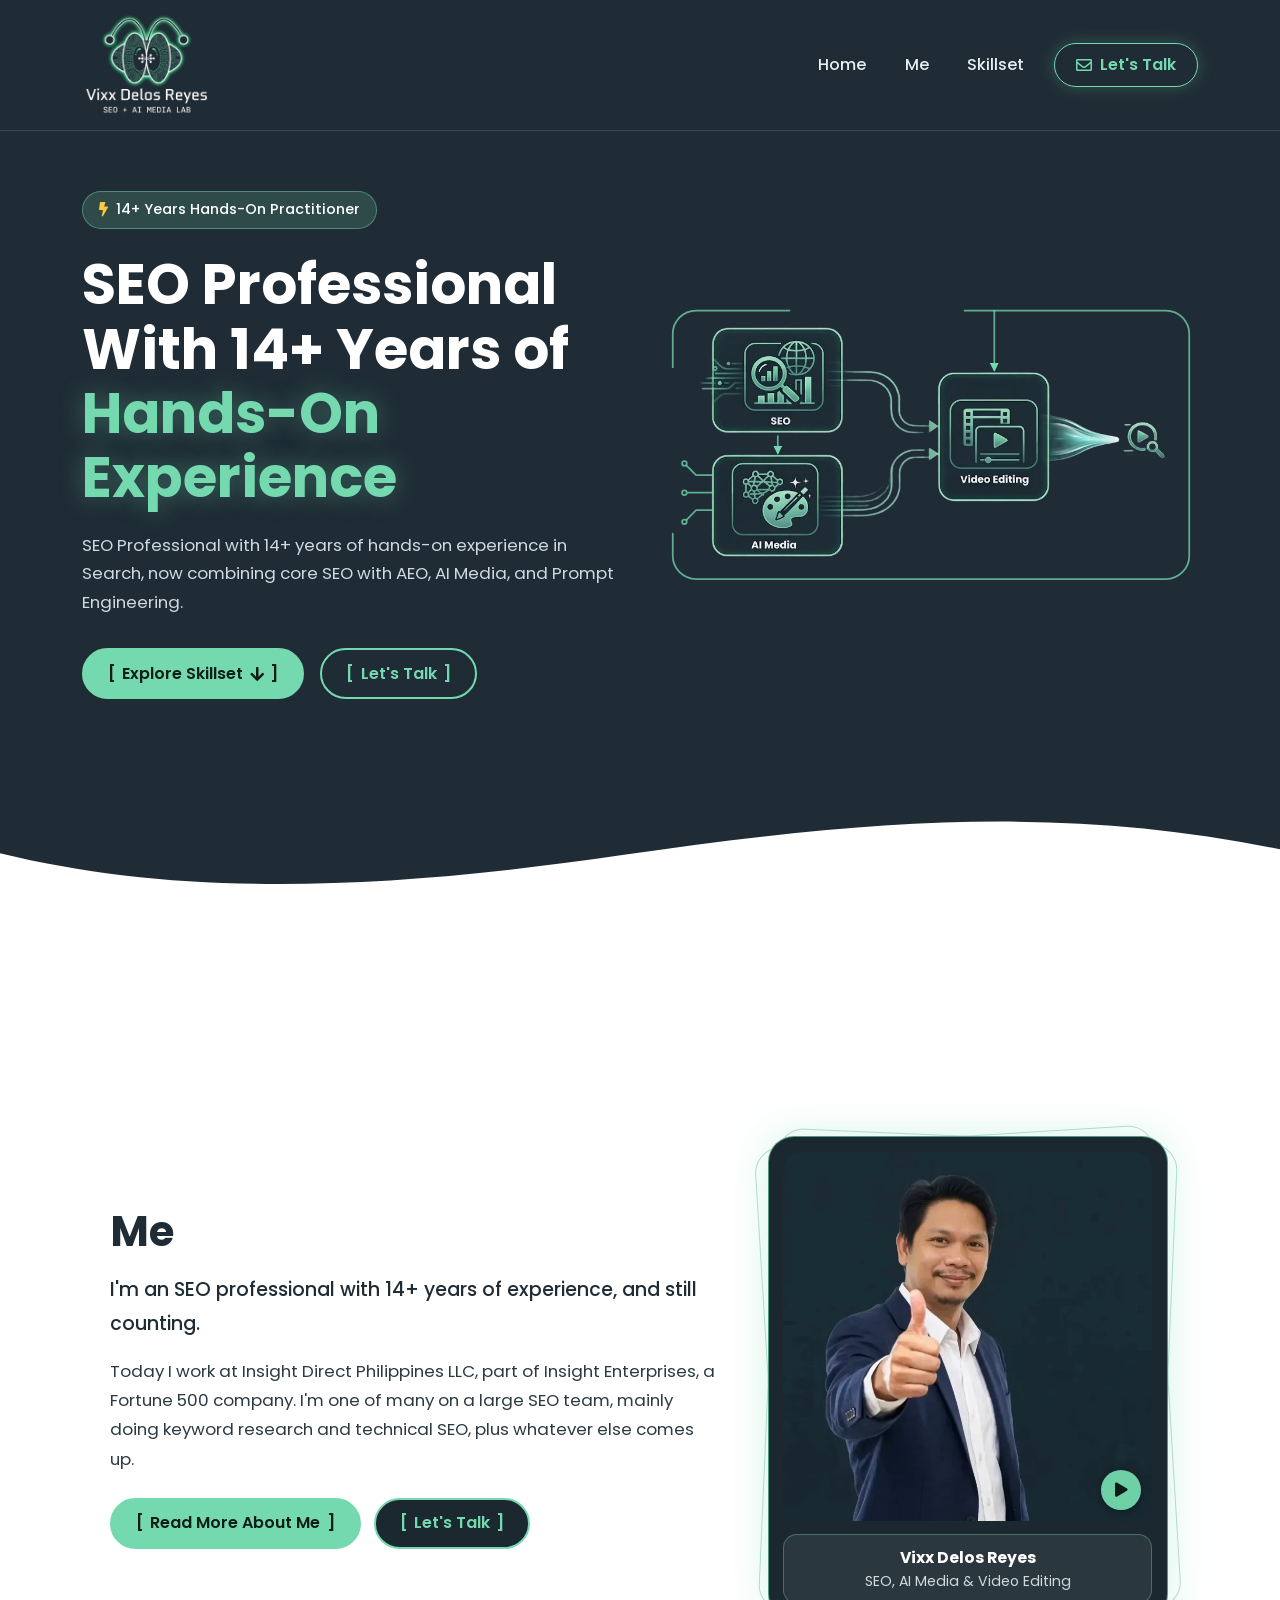
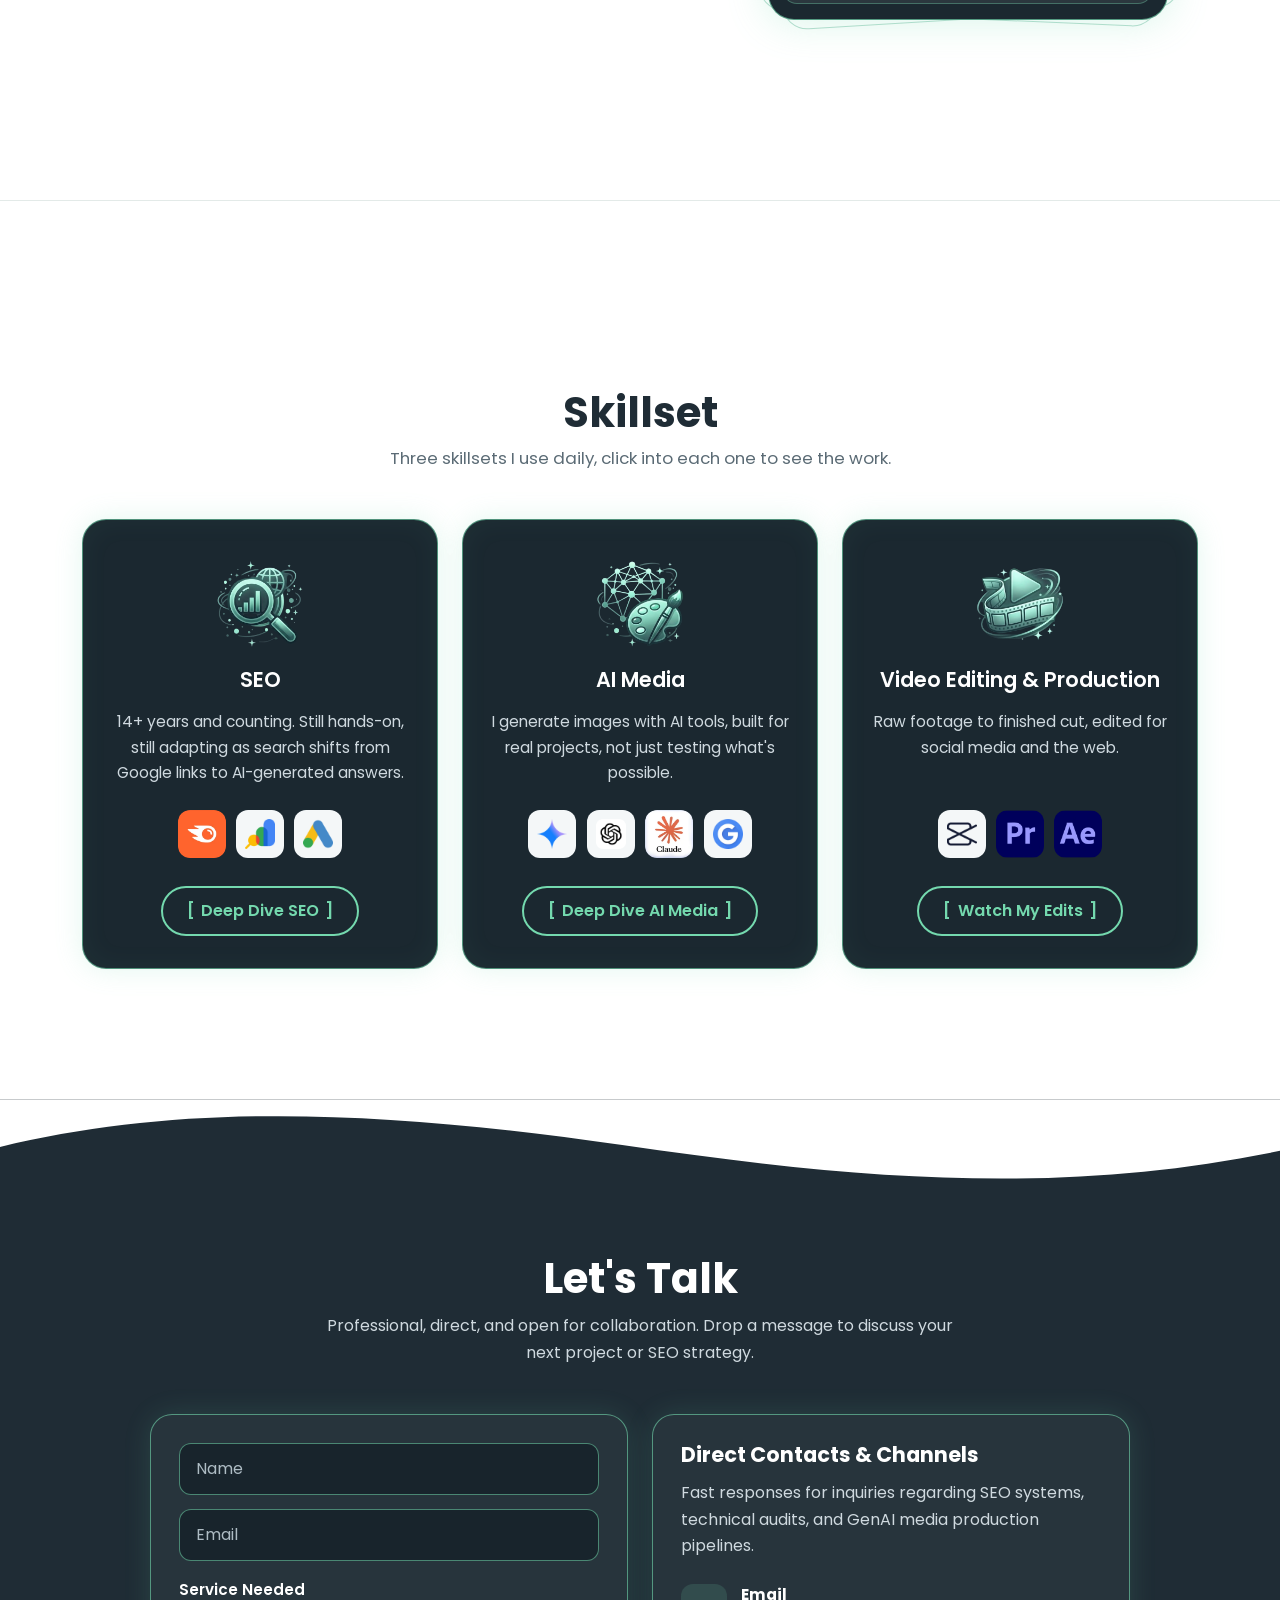
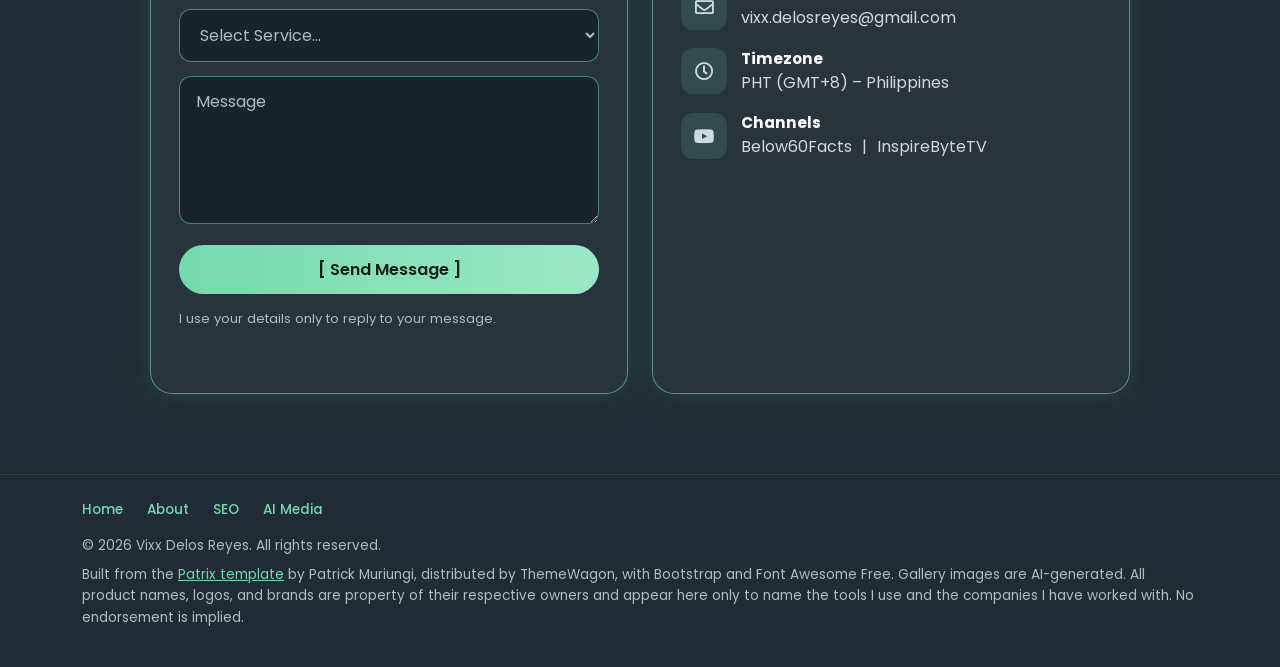
<file: index.html>
<!DOCTYPE html>
<html lang="en">
<head>
  <meta charset="UTF-8">
  <meta name="viewport" content="width=device-width, initial-scale=1">
  <title>Vixx Delos Reyes | SEO (14+ Years) and AI Media</title>
  <meta name="description" content="Vixx Delos Reyes is an SEO professional with 14+ years of hands-on experience in keyword research, technical SEO and AEO. Also creates AI media.">
  <meta name="author" content="Vixx Delos Reyes">
  <meta name="theme-color" content="#1f2c35">
  <!-- Web address used by search engines and social sharing. If you move to your own domain later, change it here and in robots.txt and sitemap.xml. -->
  <link rel="canonical" href="https://vixxdelosreyes.github.io/">
  <meta property="og:type" content="website">
  <meta property="og:site_name" content="Vixx Delos Reyes">
  <meta property="og:title" content="Vixx Delos Reyes | SEO (14+ Years) and AI Media">
  <meta property="og:description" content="Vixx Delos Reyes is an SEO professional with 14+ years of hands-on experience in keyword research, technical SEO and AEO. Also creates AI media.">
  <meta property="og:url" content="https://vixxdelosreyes.github.io/">
  <meta property="og:image" content="https://vixxdelosreyes.github.io/images/og-image.jpg">
  <meta property="og:image:width" content="1200">
  <meta property="og:image:height" content="630">
  <meta property="og:image:alt" content="Vixx Delos Reyes, SEO + AI Media Lab">
  <meta name="twitter:card" content="summary_large_image">
  <meta name="twitter:title" content="Vixx Delos Reyes | SEO (14+ Years) and AI Media">
  <meta name="twitter:description" content="Vixx Delos Reyes is an SEO professional with 14+ years of hands-on experience in keyword research, technical SEO and AEO. Also creates AI media.">
  <meta name="twitter:image" content="https://vixxdelosreyes.github.io/images/og-image.jpg">
  <link rel="icon" href="favicon.ico" sizes="any">
  <link rel="icon" type="image/png" sizes="192x192" href="images/icon-192.png">
  <link rel="apple-touch-icon" href="images/apple-touch-icon.png">
  <script type="application/ld+json">
  {
    "@context": "https://schema.org",
    "@graph": [
      {
        "@type": "Person",
        "@id": "https://vixxdelosreyes.github.io/#vixx",
        "name": "Vixx Delos Reyes",
        "url": "https://vixxdelosreyes.github.io/",
        "image": "https://vixxdelosreyes.github.io/images/og-image.jpg",
        "jobTitle": "SEO Professional",
        "description": "SEO professional with 14+ years of hands-on experience in Search, now combining core SEO with AEO, AI media generation, and prompt engineering.",
        "knowsAbout": ["SEO", "Answer engine optimization (AEO)", "AI media generation", "Prompt engineering"],
        "sameAs": ["https://www.youtube.com/@Below60Facts", "https://www.youtube.com/@InspireByteTV"]
      },
      {
        "@type": "WebSite",
        "name": "Vixx Delos Reyes | SEO + AI Media Lab",
        "url": "https://vixxdelosreyes.github.io/",
        "publisher": { "@id": "https://vixxdelosreyes.github.io/#vixx" }
      }
    ]
  }
  </script>
  <link rel="preconnect" href="https://fonts.googleapis.com">
  <link rel="preconnect" href="https://fonts.gstatic.com" crossorigin>
  <link rel="stylesheet" href="assets/css/style.css">
  <link rel="stylesheet" href="assets/css/fontawesome.css">
  <link href="https://fonts.googleapis.com/css2?family=Poppins:wght@300;400;500;600;700;800&display=swap" rel="stylesheet">
  <!-- Your own changes live in this file. It loads last so it wins over the template. -->
  <link rel="stylesheet" href="assets/css/custom.css">
</head>
<body>

<!-- ===================== NAVBAR ===================== -->
<nav class="navbar navbar-expand-lg navbar-dark menu fixed-top">
  <div class="container">
    <a class="navbar-brand" href="/">
      <img src="images/logo.jpg" alt="Vixx Delos Reyes, SEO + AI Media Lab" class="nav-logo">
    </a>
    <button class="navbar-toggler" type="button" data-bs-toggle="collapse" data-bs-target="#navbarNav" aria-controls="navbarNav" aria-expanded="false" aria-label="Toggle navigation">
      <span class="navbar-toggler-icon"></span>
    </button>
    <div class="collapse navbar-collapse justify-content-end" id="navbarNav">
      <ul class="navbar-nav align-items-lg-center">
        <li class="nav-item"><a class="nav-link" href="/">Home</a></li>
        <li class="nav-item"><a class="nav-link" href="/about/">Me</a></li>
        <li class="nav-item"><a class="nav-link" href="/#skillset">Skillset</a></li>
      </ul>
      <a href="/#contact" class="btn-talk"><i class="far fa-envelope"></i> Let's Talk</a>
    </div>
  </div>
</nav>

<!-- ===================== HOME (HERO) ===================== -->
<section id="home" class="intro-section hero">
  <div class="container">
    <div class="row align-items-center g-5">

      <div class="col-lg-6">
        <span class="hero-badge"><i class="fas fa-bolt"></i> 14+ Years Hands-On Practitioner</span>
        <h1 class="hero-title">
          SEO Professional With 14+ Years of
          <span class="accent">Hands-On Experience</span>
        </h1>
        <p class="hero-lead">
          SEO Professional with 14+ years of hands-on experience in Search, now combining core SEO with AEO, AI Media, and Prompt Engineering.
        </p>
        <div class="d-flex flex-wrap gap-3">
          <a href="/#skillset" class="btn-mint"><span aria-hidden="true">[</span> Explore Skillset <i class="fas fa-arrow-down"></i> <span aria-hidden="true">]</span></a>
          <a href="/#contact" class="btn-ghost"><span aria-hidden="true">[</span> Let's Talk <span aria-hidden="true">]</span></a>
        </div>
      </div>

      <div class="col-lg-6">
        <div class="hero-art">
          <!-- Your PNG sits inside this drawing. The frame, arrows and circuit lines are drawn around it. -->
          <svg class="hero-diagram" viewBox="85 5 915 485" role="img" aria-label="Diagram: SEO and AI Media feed into Video Editing">
            <defs>
              <marker id="arrowhead" viewBox="0 0 10 10" refX="8" refY="5" markerWidth="5" markerHeight="5" orient="auto">
                <path d="M0,0 L10,5 L0,10 z" fill="#74d9ae"></path>
              </marker>
            </defs>
            <image href="images/right-block.png" x="0" y="0" width="1024" height="493"></image>
            <g fill="none" stroke="#74d9ae" stroke-opacity="0.75" stroke-width="3" stroke-linecap="round" stroke-linejoin="round">
              <!-- rounded frame (open on the left where the circuit lines enter) -->
              <path d="M100,115 V58 A40,40 0 0 1 140,18 H300"></path>
              <path d="M600,18 H945 A40,40 0 0 1 985,58 V438 A40,40 0 0 1 945,478 H140 A40,40 0 0 1 100,438 V400"></path>
              <!-- arrow from the frame down into Video Editing -->
              <path d="M651,18 V120" marker-end="url(#arrowhead)"></path>
              <!-- arrow from SEO down to AI Media -->
              <path d="M280,233 V262" marker-end="url(#arrowhead)"></path>
              <!-- circuit lines on the left of AI Media -->
              <path d="M168,300 H140 L124,284"></path>
              <path d="M168,330 H126"></path>
              <path d="M168,360 H140 L124,376"></path>
              <circle cx="120" cy="280" r="4"></circle>
              <circle cx="120" cy="330" r="4"></circle>
              <circle cx="120" cy="380" r="4"></circle>
            </g>
          </svg>
        </div>
      </div>

    </div>
  </div>

  <!-- White wave that leads into the next section -->
  <svg class="hero-wave" xmlns="http://www.w3.org/2000/svg" viewBox="0 0 1440 120" preserveAspectRatio="none" aria-hidden="true">
    <path fill="#ffffff" d="M0,70 C200,115 420,110 700,72 C980,34 1200,20 1440,66 L1440,120 L0,120 Z"></path>
  </svg>
</section>

<!-- ===================== ME (SHORT TEASER, full text is on /about/) ===================== -->
<section id="me" class="me-section">
  <div class="container">
    <div class="me-grid">

      <div class="me-text">
        <h2 class="skillset-title">Me</h2>
        <p class="me-lead">I'm an SEO professional with 14+ years of experience, and still counting.</p>
        <p>Today I work at Insight Direct Philippines LLC, part of Insight Enterprises, a Fortune 500 company. I'm one of many on a large SEO team, mainly doing keyword research and technical SEO, plus whatever else comes up.</p>

        <div class="me-actions">
          <a href="/about/" class="btn-mint"><span aria-hidden="true">[</span> Read More About Me <span aria-hidden="true">]</span></a>
          <a href="/#contact" class="btn-back"><span aria-hidden="true">[</span> Let's Talk <span aria-hidden="true">]</span></a>
        </div>
      </div>

      <div class="me-card-wrap">
        <figure class="me-card">
          <!-- Short looping video. It plays only while this card is on screen, and goes back to the first frame when you scroll away. -->
          <div class="me-video-wrap">
            <video class="me-video" width="720" height="720" muted loop playsinline preload="none" poster="images/me-poster.webp" disablepictureinpicture aria-label="Vixx Delos Reyes giving a thumbs up, then showing cards reading SEO, AI Media, and Video Editing">
              <source src="images/me-profile.mp4" type="video/mp4">
            </video>
            <button type="button" class="me-playpause" aria-label="Play video"><i class="fas fa-play" aria-hidden="true"></i></button>
          </div>
          <figcaption class="me-chip"><strong>Vixx Delos Reyes</strong><span>SEO, AI Media &amp; Video Editing</span></figcaption>
        </figure>
      </div>

    </div>
  </div>
</section>

<!-- ===================== SKILLSET ===================== -->
<section id="skillset" class="skillset">
  <div class="container">
    <div class="text-center mb-5">
      <h2 class="skillset-title">Skillset</h2>
      <p class="skillset-sub">Three skillsets I use daily, click into each one to see the work.</p>
    </div>

    <div class="row g-4">

      <!-- SEO -->
      <div class="col-lg-4">
        <article class="skill-card">
          <img src="images/icon-seo.png" alt="" class="skill-icon">
          <p class="skill-name">SEO</p>
          <p class="skill-text">14+ years and counting. Still hands-on, still adapting as search shifts from Google links to AI-generated answers.</p>
          <!-- Tools row. Logo tiles live in images/tools/. A tool without a logo file yet can be a text tile: <li class="tool-tile text">Name</li> -->
          <ul class="tool-pills" aria-label="Tools I use">
            <li class="tool-tile"><img src="images/tools/semrush.webp" alt="SEMrush" title="SEMrush" width="48" height="48"></li>
            <li class="tool-tile light"><img src="images/tools/search-console.webp" alt="Google Search Console" title="Google Search Console" width="48" height="48"></li>
            <li class="tool-tile light"><img src="images/tools/keyword-planner.webp" alt="Google Keyword Planner" title="Google Keyword Planner" width="48" height="48"></li>
          </ul>
          <a href="/seo/" class="btn-ghost skill-btn"><span aria-hidden="true">[</span> Deep Dive SEO <span aria-hidden="true">]</span></a>
        </article>
      </div>

      <!-- AI MEDIA -->
      <div class="col-lg-4">
        <article class="skill-card">
          <img src="images/icon-ai-media.png" alt="" class="skill-icon">
          <p class="skill-name">AI Media</p>
          <p class="skill-text">I generate images with AI tools, built for real projects, not just testing what's possible.</p>
          <ul class="tool-pills" aria-label="Tools I use">
            <li class="tool-tile light"><img src="images/tools/gemini.webp" alt="Gemini" title="Gemini" width="48" height="48"></li>
            <li class="tool-tile light"><img src="images/tools/chatgpt.webp" alt="ChatGPT" title="ChatGPT" width="48" height="48"></li>
            <li class="tool-tile"><img src="images/tools/claude.webp" alt="Claude" title="Claude" width="48" height="48"></li>
            <li class="tool-tile light"><img src="images/tools/google-veo.webp" alt="Google Veo" title="Google Veo" width="48" height="48"></li>
          </ul>
          <a href="/ai-media/" class="btn-ghost skill-btn"><span aria-hidden="true">[</span> Deep Dive AI Media <span aria-hidden="true">]</span></a>
        </article>
      </div>

      <!-- VIDEO EDITING -->
      <div class="col-lg-4">
        <article class="skill-card">
          <img src="images/icon-video.png" alt="" class="skill-icon">
          <p class="skill-name">Video Editing &amp; Production</p>
          <p class="skill-text">Raw footage to finished cut, edited for social media and the web.</p>
          <ul class="tool-pills" aria-label="Tools I use">
            <li class="tool-tile light"><img src="images/tools/capcut.webp" alt="CapCut" title="CapCut" width="48" height="48"></li>
            <li class="tool-tile"><img src="images/tools/premiere-pro.webp" alt="Premiere Pro" title="Premiere Pro" width="48" height="48"></li>
            <li class="tool-tile"><img src="images/tools/after-effects.webp" alt="After Effects" title="After Effects" width="48" height="48"></li>
          </ul>
          <a href="/video-editing/" class="btn-ghost skill-btn"><span aria-hidden="true">[</span> Watch My Edits <span aria-hidden="true">]</span></a>
        </article>
      </div>

    </div>
  </div>
</section>

<!-- ===================== LET'S TALK (placeholder) ===================== -->
<section id="contact" class="contact-section">
  <!-- White wave on top: the same wave as the home page, flipped -->
  <svg class="contact-wave" xmlns="http://www.w3.org/2000/svg" viewBox="0 0 1440 120" preserveAspectRatio="none" aria-hidden="true">
    <path fill="#ffffff" d="M0,70 C200,115 420,110 700,72 C980,34 1200,20 1440,66 L1440,120 L0,120 Z"></path>
  </svg>

  <div class="container">
    <div class="text-center mb-5">
      <h2 class="skillset-title">Let's Talk</h2>
      <p class="contact-sub">Professional, direct, and open for collaboration. Drop a message to discuss your next project or SEO strategy.</p>
    </div>

    <div class="contact-grid">

      <!-- Message form -->
      <div class="contact-card contact-form-card">
        <form id="contact-form" class="contact-form" data-endpoint="https://formspree.io/f/mbgdoqev" novalidate>
          <label class="visually-hidden" for="cf-name">Name</label>
          <input type="text" id="cf-name" name="name" placeholder="Name" autocomplete="name" required>

          <label class="visually-hidden" for="cf-email">Email</label>
          <input type="email" id="cf-email" name="email" placeholder="Email" autocomplete="email" required>

          <label class="cf-label" for="cf-service">Service Needed</label>
          <select id="cf-service" name="service" required>
            <option value="" disabled selected>Select Service...</option>
            <option>SEO</option>
            <option>AI Media</option>
            <option>Video Editing</option>
            <option>Other</option>
          </select>

          <label class="visually-hidden" for="cf-message">Message</label>
          <textarea id="cf-message" name="message" rows="5" placeholder="Message" required></textarea>

          <input type="text" name="_gotcha" class="visually-hidden" tabindex="-1" autocomplete="off" aria-hidden="true">

          <button type="submit" class="cf-send"><span aria-hidden="true">[</span> Send Message <span aria-hidden="true">]</span></button>
          <p class="cf-note">I use your details only to reply to your message.</p>
          <p id="cf-status" class="cf-status" role="status" aria-live="polite"></p>
        </form>
      </div>

      <!-- Direct contacts -->
      <div class="contact-card contact-info-card">
        <h3>Direct Contacts &amp; Channels</h3>
        <p class="ci-body">Fast responses for inquiries regarding SEO systems, technical audits, and GenAI media production pipelines.</p>
        <ul class="ci-list">
          <li>
            <span class="ci-icon"><i class="far fa-envelope" aria-hidden="true"></i></span>
            <div><strong>Email</strong><a href="mailto:vixx.delosreyes@gmail.com">vixx.delosreyes@gmail.com</a></div>
          </li>
          <li>
            <span class="ci-icon"><i class="far fa-clock" aria-hidden="true"></i></span>
            <div><strong>Timezone</strong><span>PHT (GMT+8) &ndash; Philippines</span></div>
          </li>
          <li>
            <span class="ci-icon"><i class="fab fa-youtube" aria-hidden="true"></i></span>
            <div><strong>Channels</strong>
              <span class="ci-links">
                <a href="https://www.youtube.com/@Below60Facts" target="_blank" rel="noopener noreferrer">Below60Facts</a>
                <span aria-hidden="true">|</span>
                <a href="https://www.youtube.com/@InspireByteTV" target="_blank" rel="noopener noreferrer">InspireByteTV</a>
              </span>
            </div>
          </li>
        </ul>
      </div>

    </div>
  </div>
</section>

<footer class="site-footer">
  <div class="container">
    <nav class="footer-links" aria-label="Footer">
      <a href="/">Home</a>
      <a href="/about/">About</a>
      <a href="/seo/">SEO</a>
      <a href="/ai-media/">AI Media</a>
    </nav>
    <p>&copy; 2026 Vixx Delos Reyes. All rights reserved.</p>
    <p>Built from the <a href="https://themewagon.com/themes/patrix-free-responsive-bootstrap-5-landing-page-template/" target="_blank" rel="noopener noreferrer">Patrix template</a> by Patrick Muriungi, distributed by ThemeWagon, with Bootstrap and Font Awesome Free. Gallery images are AI-generated. All product names, logos, and brands are property of their respective owners and appear here only to name the tools I use and the companies I have worked with. No endorsement is implied.</p>
  </div>
</footer>

<script src="assets/js/bootstrap.bundle.min.js"></script>
<script>
  // On phones, close the menu after a link is tapped.
  document.querySelectorAll('#navbarNav a').forEach(function (link) {
    link.addEventListener('click', function () {
      var menu = document.getElementById('navbarNav');
      if (menu.classList.contains('show')) {
        (bootstrap.Collapse.getInstance(menu) || new bootstrap.Collapse(menu, { toggle: false })).hide();
      }
    });
  });
</script>
<script>
  // Contact form: sends through Formspree.
  (function () {
    var form = document.getElementById('contact-form');
    if (!form) return;
    var status = document.getElementById('cf-status');
    var TO = 'vixx.delosreyes@gmail.com';
    function say(msg, bad) { status.textContent = msg; status.classList.toggle('bad', !!bad); }
    form.addEventListener('submit', function (e) {
      e.preventDefault();
      if (!form.checkValidity()) { form.reportValidity(); return; }
      var data = new FormData(form);
      if (data.get('_gotcha')) return;                      // a bot filled the hidden field
      var endpoint = form.getAttribute('data-endpoint');
      say('Sending...');
      fetch(endpoint, { method: 'POST', body: data, headers: { 'Accept': 'application/json' } })
        .then(function (r) {
          if (r.ok) { form.reset(); say('Thank you! Your message was sent.'); }
          else { say('Sorry, that did not go through. Please email ' + TO + ' directly.', true); }
        })
        .catch(function () { say('Sorry, that did not go through. Please email ' + TO + ' directly.', true); });
    });
  })();
</script>
<script>
  // "Me" video: plays only while its card is on screen, resets to the first frame when you leave,
  // and has a visible pause/play button. Visitors who asked for less motion see only the poster.
  (function () {
    var video = document.querySelector('.me-video');
    var card = document.querySelector('.me-card');
    var btn = document.querySelector('.me-playpause');
    if (!video || !card || !btn) return;
    var reduce = window.matchMedia('(prefers-reduced-motion: reduce)').matches;
    var onScreen = false;
    var userPaused = false;                      // true after the visitor presses pause
    var icon = btn.querySelector('i');
    function show(playing) {
      btn.setAttribute('aria-label', playing ? 'Pause video' : 'Play video');
      icon.className = playing ? 'fas fa-pause' : 'fas fa-play';
    }
    function start() {
      var p = video.play();
      if (p && p.catch) p.catch(function () {});
    }
    function stop() {
      video.pause();
      try { video.currentTime = 0; } catch (e) {}
    }
    video.addEventListener('play', function () { show(true); });
    video.addEventListener('pause', function () { show(false); });
    if (reduce) { btn.hidden = true; return; }   // poster only, no motion
    btn.addEventListener('click', function () {
      if (video.paused) { userPaused = false; start(); }
      else { userPaused = true; video.pause(); }
    });
    if ('IntersectionObserver' in window) {
      new IntersectionObserver(function (entries) {
        entries.forEach(function (e) {
          onScreen = e.isIntersecting;
          if (onScreen && !document.hidden && !userPaused) start(); else if (!onScreen) stop();
        });
      }, { threshold: 0.5 }).observe(card);
    }
    document.addEventListener('visibilitychange', function () {
      if (document.hidden) video.pause(); else if (onScreen && !userPaused) start();
    });
  })();
</script>
</body>
</html>
</file>
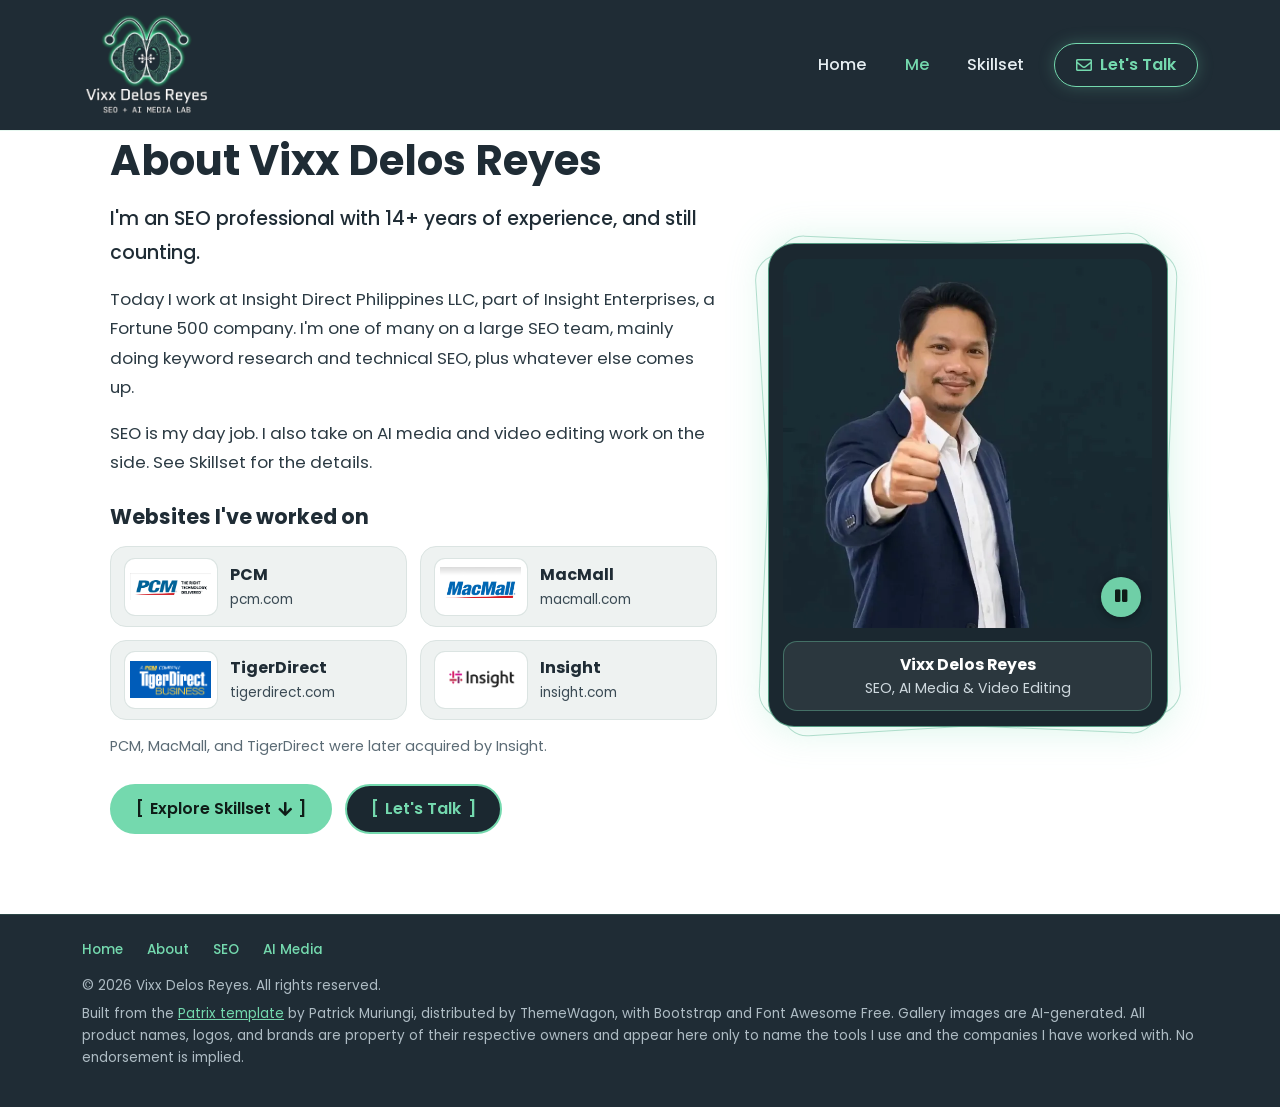
<file: about/index.html>
<!DOCTYPE html>
<html lang="en">
<head>
  <meta charset="UTF-8">
  <meta name="viewport" content="width=device-width, initial-scale=1">
  <title>About Vixx Delos Reyes | SEO Professional, 14+ Years</title>
  <meta name="description" content="The career behind Vixx Delos Reyes: 14+ years in SEO, now combining core SEO with AEO and AI media.">
  <meta name="author" content="Vixx Delos Reyes">
  <meta name="theme-color" content="#1f2c35">
  <link rel="canonical" href="https://vixxdelosreyes.github.io/about/">
  <meta property="og:type" content="website">
  <meta property="og:site_name" content="Vixx Delos Reyes">
  <meta property="og:title" content="About Vixx Delos Reyes | SEO Professional, 14+ Years">
  <meta property="og:description" content="The career behind Vixx Delos Reyes: 14+ years in SEO, now combining core SEO with AEO and AI media.">
  <meta property="og:url" content="https://vixxdelosreyes.github.io/about/">
  <meta property="og:image" content="https://vixxdelosreyes.github.io/images/og-image.jpg">
  <meta property="og:image:width" content="1200">
  <meta property="og:image:height" content="630">
  <meta property="og:image:alt" content="Vixx Delos Reyes, SEO + AI Media Lab">
  <meta name="twitter:card" content="summary_large_image">
  <meta name="twitter:title" content="About Vixx Delos Reyes | SEO Professional, 14+ Years">
  <meta name="twitter:description" content="The career behind Vixx Delos Reyes: 14+ years in SEO, now combining core SEO with AEO and AI media.">
  <meta name="twitter:image" content="https://vixxdelosreyes.github.io/images/og-image.jpg">
  <link rel="icon" href="/favicon.ico" sizes="any">
  <link rel="icon" type="image/png" sizes="192x192" href="/images/icon-192.png">
  <link rel="apple-touch-icon" href="/images/apple-touch-icon.png">
  <link rel="preconnect" href="https://fonts.googleapis.com">
  <link rel="preconnect" href="https://fonts.gstatic.com" crossorigin>
  <link rel="stylesheet" href="/assets/css/style.css">
  <link rel="stylesheet" href="/assets/css/fontawesome.css">
  <link href="https://fonts.googleapis.com/css2?family=Poppins:wght@300;400;500;600;700;800&display=swap" rel="stylesheet">
  <link rel="stylesheet" href="/assets/css/custom.css">
</head>
<body>

<!-- ===================== NAVBAR ===================== -->
<nav class="navbar navbar-expand-lg navbar-dark menu fixed-top">
  <div class="container">
    <a class="navbar-brand" href="/">
      <img src="/images/logo.jpg" alt="Vixx Delos Reyes, SEO + AI Media Lab" class="nav-logo">
    </a>
    <button class="navbar-toggler" type="button" data-bs-toggle="collapse" data-bs-target="#navbarNav" aria-controls="navbarNav" aria-expanded="false" aria-label="Toggle navigation">
      <span class="navbar-toggler-icon"></span>
    </button>
    <div class="collapse navbar-collapse justify-content-end" id="navbarNav">
      <ul class="navbar-nav align-items-lg-center">
        <li class="nav-item"><a class="nav-link" href="/">Home</a></li>
        <li class="nav-item"><a class="nav-link active" href="/about/" aria-current="page">Me</a></li>
        <li class="nav-item"><a class="nav-link" href="/#skillset">Skillset</a></li>
      </ul>
      <a href="/#contact" class="btn-talk"><i class="far fa-envelope"></i> Let's Talk</a>
    </div>
  </div>
</nav>

<!-- ===================== ME (ABOUT) ===================== -->
<section id="me" class="me-section">
  <div class="container">
    <div class="me-grid">

      <div class="me-text">
        <h1 class="skillset-title">About Vixx Delos Reyes</h1>
        <p class="me-lead">I'm an SEO professional with 14+ years of experience, and still counting.</p>
        <p>Today I work at Insight Direct Philippines LLC, part of Insight Enterprises, a Fortune 500 company. I'm one of many on a large SEO team, mainly doing keyword research and technical SEO, plus whatever else comes up.</p>
        <p>SEO is my day job. I also take on AI media and video editing work on the side. See Skillset for the details.</p>

        <h2 class="me-sub">Websites I've worked on</h2>
        <ul class="me-sites">
          <li><span class="me-logo"><img src="/images/companies/pcm.webp" alt="PCM logo" loading="lazy"></span><div><strong>PCM</strong><span>pcm.com</span></div></li>
          <li><span class="me-logo"><img src="/images/companies/macmall.webp" alt="MacMall logo" loading="lazy"></span><div><strong>MacMall</strong><span>macmall.com</span></div></li>
          <li><span class="me-logo"><img src="/images/companies/tigerdirect.webp" alt="TigerDirect logo" loading="lazy"></span><div><strong>TigerDirect</strong><span>tigerdirect.com</span></div></li>
          <li><span class="me-logo"><img src="/images/companies/insight.webp" alt="Insight logo" loading="lazy"></span><div><strong>Insight</strong><span>insight.com</span></div></li>
        </ul>
        <p class="me-note">PCM, MacMall, and TigerDirect were later acquired by Insight.</p>

        <div class="me-actions">
          <a href="/#skillset" class="btn-mint"><span aria-hidden="true">[</span> Explore Skillset <i class="fas fa-arrow-down"></i> <span aria-hidden="true">]</span></a>
          <a href="/#contact" class="btn-back"><span aria-hidden="true">[</span> Let's Talk <span aria-hidden="true">]</span></a>
        </div>
      </div>

      <div class="me-card-wrap">
        <figure class="me-card">
          <!-- Short looping video. It plays only while this card is on screen, and goes back to the first frame when you scroll away. -->
          <div class="me-video-wrap">
            <video class="me-video" width="720" height="720" muted loop playsinline preload="none" poster="/images/me-poster.webp" disablepictureinpicture aria-label="Vixx Delos Reyes giving a thumbs up, then showing cards reading SEO, AI Media, and Video Editing">
              <source src="/images/me-profile.mp4" type="video/mp4">
            </video>
            <button type="button" class="me-playpause" aria-label="Play video"><i class="fas fa-play" aria-hidden="true"></i></button>
          </div>
          <figcaption class="me-chip"><strong>Vixx Delos Reyes</strong><span>SEO, AI Media &amp; Video Editing</span></figcaption>
        </figure>
      </div>

    </div>
  </div>
</section>

<footer class="site-footer">
  <div class="container">
    <nav class="footer-links" aria-label="Footer">
      <a href="/">Home</a>
      <a href="/about/">About</a>
      <a href="/seo/">SEO</a>
      <a href="/ai-media/">AI Media</a>
    </nav>
    <p>&copy; 2026 Vixx Delos Reyes. All rights reserved.</p>
    <p>Built from the <a href="https://themewagon.com/themes/patrix-free-responsive-bootstrap-5-landing-page-template/" target="_blank" rel="noopener noreferrer">Patrix template</a> by Patrick Muriungi, distributed by ThemeWagon, with Bootstrap and Font Awesome Free. Gallery images are AI-generated. All product names, logos, and brands are property of their respective owners and appear here only to name the tools I use and the companies I have worked with. No endorsement is implied.</p>
  </div>
</footer>

<script src="/assets/js/bootstrap.bundle.min.js"></script>
<script>
  // On phones, close the menu after a link is tapped.
  document.querySelectorAll('#navbarNav a').forEach(function (link) {
    link.addEventListener('click', function () {
      var menu = document.getElementById('navbarNav');
      if (menu.classList.contains('show')) {
        (bootstrap.Collapse.getInstance(menu) || new bootstrap.Collapse(menu, { toggle: false })).hide();
      }
    });
  });
</script>
<script>
  // "Me" video: plays only while its card is on screen, resets to the first frame when you leave,
  // and has a visible pause/play button. Visitors who asked for less motion see only the poster.
  (function () {
    var video = document.querySelector('.me-video');
    var card = document.querySelector('.me-card');
    var btn = document.querySelector('.me-playpause');
    if (!video || !card || !btn) return;
    var reduce = window.matchMedia('(prefers-reduced-motion: reduce)').matches;
    var onScreen = false;
    var userPaused = false;                      // true after the visitor presses pause
    var icon = btn.querySelector('i');
    function show(playing) {
      btn.setAttribute('aria-label', playing ? 'Pause video' : 'Play video');
      icon.className = playing ? 'fas fa-pause' : 'fas fa-play';
    }
    function start() {
      var p = video.play();
      if (p && p.catch) p.catch(function () {});
    }
    function stop() {
      video.pause();
      try { video.currentTime = 0; } catch (e) {}
    }
    video.addEventListener('play', function () { show(true); });
    video.addEventListener('pause', function () { show(false); });
    if (reduce) { btn.hidden = true; return; }   // poster only, no motion
    btn.addEventListener('click', function () {
      if (video.paused) { userPaused = false; start(); }
      else { userPaused = true; video.pause(); }
    });
    if ('IntersectionObserver' in window) {
      new IntersectionObserver(function (entries) {
        entries.forEach(function (e) {
          onScreen = e.isIntersecting;
          if (onScreen && !document.hidden && !userPaused) start(); else if (!onScreen) stop();
        });
      }, { threshold: 0.5 }).observe(card);
    }
    document.addEventListener('visibilitychange', function () {
      if (document.hidden) video.pause(); else if (onScreen && !userPaused) start();
    });
  })();
</script>
</body>
</html>
</file>
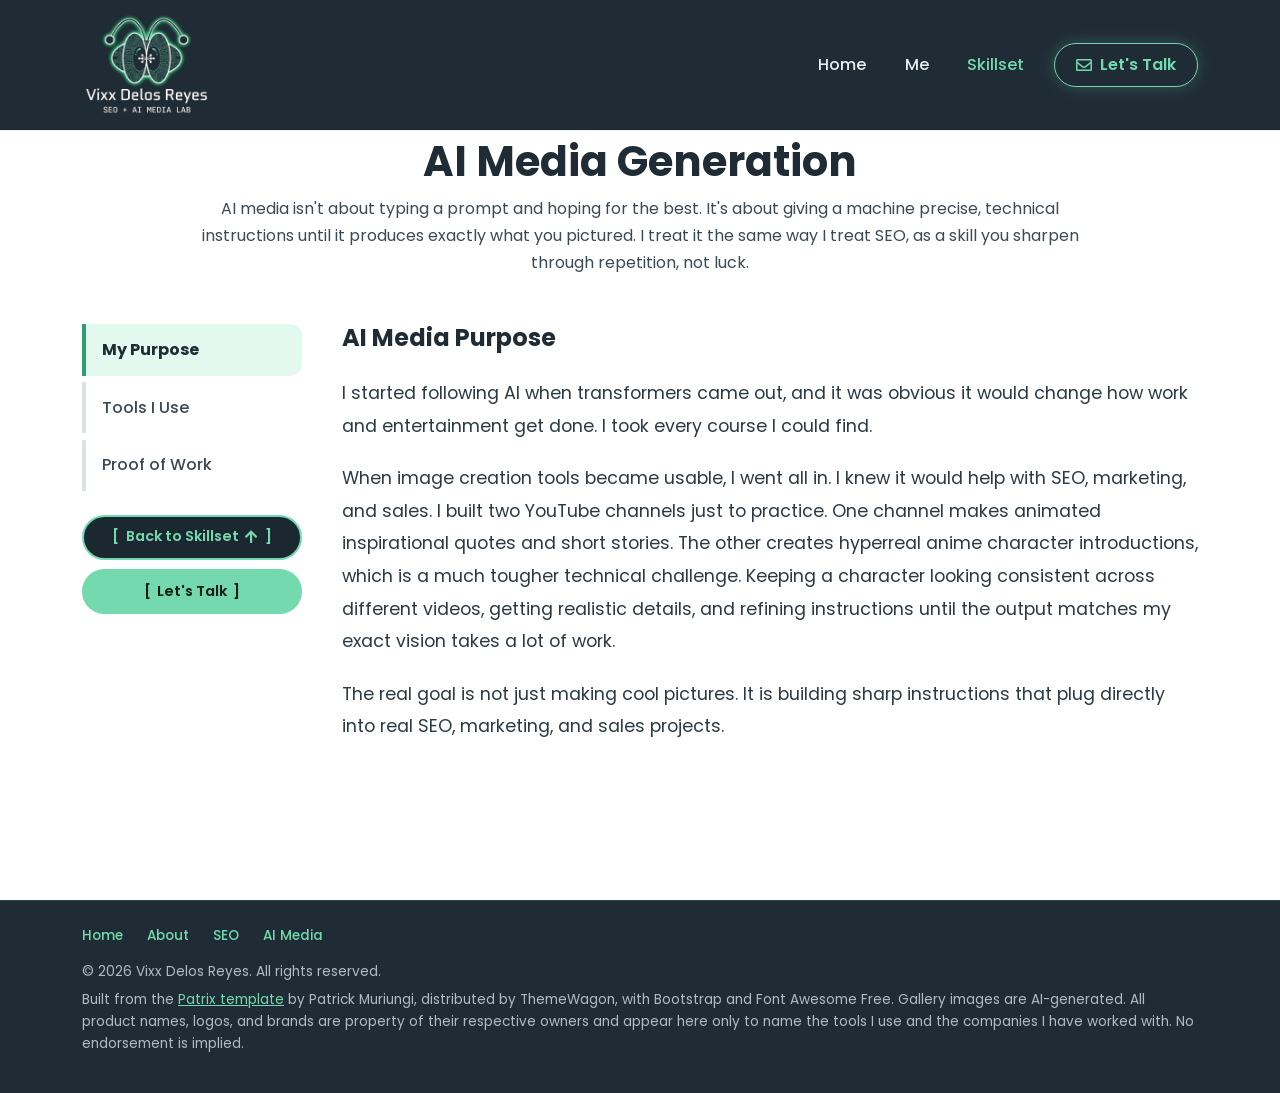
<file: ai-media/index.html>
<!DOCTYPE html>
<html lang="en">
<head>
  <meta charset="UTF-8">
  <meta name="viewport" content="width=device-width, initial-scale=1">
  <title>AI Media: Image and Video Generation | Vixx Delos Reyes</title>
  <meta name="description" content="How Vixx Delos Reyes uses AI tools to make images and video for SEO, marketing and sales projects. Tools used and examples.">
  <meta name="author" content="Vixx Delos Reyes">
  <meta name="theme-color" content="#1f2c35">
  <link rel="canonical" href="https://vixxdelosreyes.github.io/ai-media/">
  <meta property="og:type" content="website">
  <meta property="og:site_name" content="Vixx Delos Reyes">
  <meta property="og:title" content="AI Media: Image and Video Generation | Vixx Delos Reyes">
  <meta property="og:description" content="How Vixx Delos Reyes uses AI tools to make images and video for SEO, marketing and sales projects. Tools used and examples.">
  <meta property="og:url" content="https://vixxdelosreyes.github.io/ai-media/">
  <meta property="og:image" content="https://vixxdelosreyes.github.io/images/og-image.jpg">
  <meta property="og:image:width" content="1200">
  <meta property="og:image:height" content="630">
  <meta property="og:image:alt" content="Vixx Delos Reyes, SEO + AI Media Lab">
  <meta name="twitter:card" content="summary_large_image">
  <meta name="twitter:title" content="AI Media: Image and Video Generation | Vixx Delos Reyes">
  <meta name="twitter:description" content="How Vixx Delos Reyes uses AI tools to make images and video for SEO, marketing and sales projects. Tools used and examples.">
  <meta name="twitter:image" content="https://vixxdelosreyes.github.io/images/og-image.jpg">
  <link rel="icon" href="/favicon.ico" sizes="any">
  <link rel="icon" type="image/png" sizes="192x192" href="/images/icon-192.png">
  <link rel="apple-touch-icon" href="/images/apple-touch-icon.png">
  <link rel="preconnect" href="https://fonts.googleapis.com">
  <link rel="preconnect" href="https://fonts.gstatic.com" crossorigin>
  <link rel="stylesheet" href="/assets/css/style.css">
  <link rel="stylesheet" href="/assets/css/fontawesome.css">
  <link href="https://fonts.googleapis.com/css2?family=Poppins:wght@300;400;500;600;700;800&display=swap" rel="stylesheet">
  <link rel="stylesheet" href="/assets/css/custom.css">
</head>
<body>

<!-- ===================== NAVBAR ===================== -->
<nav class="navbar navbar-expand-lg navbar-dark menu fixed-top">
  <div class="container">
    <a class="navbar-brand" href="/">
      <img src="/images/logo.jpg" alt="Vixx Delos Reyes, SEO + AI Media Lab" class="nav-logo">
    </a>
    <button class="navbar-toggler" type="button" data-bs-toggle="collapse" data-bs-target="#navbarNav" aria-controls="navbarNav" aria-expanded="false" aria-label="Toggle navigation">
      <span class="navbar-toggler-icon"></span>
    </button>
    <div class="collapse navbar-collapse justify-content-end" id="navbarNav">
      <ul class="navbar-nav align-items-lg-center">
        <li class="nav-item"><a class="nav-link" href="/">Home</a></li>
        <li class="nav-item"><a class="nav-link" href="/about/">Me</a></li>
        <li class="nav-item"><a class="nav-link active" href="/#skillset">Skillset</a></li>
      </ul>
      <a href="/#contact" class="btn-talk"><i class="far fa-envelope"></i> Let's Talk</a>
    </div>
  </div>
</nav>

<section id="ai-media" class="seo-section">
  <div class="container">
    <div class="text-center mb-5">
      <h1 class="skillset-title">AI Media Generation</h1>
      <p class="seo-intro">AI media isn't about typing a prompt and hoping for the best. It's about giving a machine precise, technical instructions until it produces exactly what you pictured. I treat it the same way I treat SEO, as a skill you sharpen through repetition, not luck.</p>
    </div>

    <div class="seo-layout">

      <div class="seo-menu" role="tablist" aria-label="AI Media sections" aria-orientation="vertical">
        <button type="button" role="tab" class="seo-tab active" id="tab-ai-purpose" aria-controls="panel-ai-purpose" aria-selected="true">My Purpose</button>
        <button type="button" role="tab" class="seo-tab" id="tab-ai-tools" aria-controls="panel-ai-tools" aria-selected="false" tabindex="-1">Tools I Use</button>
        <button type="button" role="tab" class="seo-tab" id="tab-ai-proof" aria-controls="panel-ai-proof" aria-selected="false" tabindex="-1">Proof of Work</button>
      </div>

      <div class="seo-panels">
        <!-- All three panels stay in the page code. CSS only hides the ones not selected. -->
        <div role="tabpanel" class="seo-panel active" id="panel-ai-purpose" aria-labelledby="tab-ai-purpose">
          <h2 class="panel-title">AI Media Purpose</h2>
          <div class="purpose-text">
            <p>I started following AI when transformers came out, and it was obvious it would change how work and entertainment get done. I took every course I could find.</p>
            <p>When image creation tools became usable, I went all in. I knew it would help with SEO, marketing, and sales. I built two YouTube channels just to practice. One channel makes animated inspirational quotes and short stories. The other creates hyperreal anime character introductions, which is a much tougher technical challenge. Keeping a character looking consistent across different videos, getting realistic details, and refining instructions until the output matches my exact vision takes a lot of work.</p>
            <p>The real goal is not just making cool pictures. It is building sharp instructions that plug directly into real SEO, marketing, and sales projects.</p>
          </div>
        </div>

        <div role="tabpanel" class="seo-panel" id="panel-ai-tools" aria-labelledby="tab-ai-tools">
          <h2 class="panel-title">AI Media Tools</h2>
          <!-- A dashed tile means the logo file is not added yet. Replace the dashed tile with: <span class="tool-tile"><img src="/images/tools/name.webp" alt="" width="56" height="56"></span> -->
          <div class="tool-groups ai-tools">
            <div class="tool-group"><h3>Image Generation</h3><ul class="tool-row"><li class="tool-item"><span class="tool-tile light"><img src="/images/tools/gemini.webp" alt="" width="56" height="56"></span><span class="tool-name">Gemini</span></li><li class="tool-item"><span class="tool-tile light"><img src="/images/tools/chatgpt.webp" alt="" width="56" height="56"></span><span class="tool-name">ChatGPT</span></li><li class="tool-item"><span class="tool-tile light"><img src="/images/tools/seedream.webp" alt="" width="56" height="56"></span><span class="tool-name">Seedream</span></li><li class="tool-item"><span class="tool-tile light"><img src="/images/tools/flux.webp" alt="" width="56" height="56"></span><span class="tool-name">Flux</span></li></ul><p class="tool-desc">Tools for high-resolution visual creation, detailed scene rendering, and prompt-controlled concepts.</p></div>
            <div class="tool-group"><h3>Video Generation</h3><ul class="tool-row"><li class="tool-item"><span class="tool-tile light"><img src="/images/tools/wan.webp" alt="" width="56" height="56"></span><span class="tool-name">Wan</span></li><li class="tool-item"><span class="tool-tile light"><img src="/images/tools/google-veo.webp" alt="" width="56" height="56"></span><span class="tool-name">Google Veo</span></li><li class="tool-item"><span class="tool-tile light"><img src="/images/tools/seedance.webp" alt="" width="56" height="56"></span><span class="tool-name">Seedance</span></li><li class="tool-item"><span class="tool-tile light"><img src="/images/tools/minimax.webp" alt="" width="56" height="56"></span><span class="tool-name">MiniMax H3</span></li></ul><p class="tool-desc">Tools for motion generation, dynamic camera angles, and consistent visual scenes.</p></div>
            <div class="tool-group"><h3>Audio Production</h3><ul class="tool-row"><li class="tool-item"><span class="tool-tile light"><img src="/images/tools/elevenlabs.webp" alt="" width="56" height="56"></span><span class="tool-name">ElevenLabs</span></li><li class="tool-item"><span class="tool-tile light"><img src="/images/tools/suno.webp" alt="" width="56" height="56"></span><span class="tool-name">Suno</span></li><li class="tool-item"><span class="tool-tile dark"><img src="/images/tools/stable-audio.webp" alt="" width="56" height="56"></span><span class="tool-name">Stable Audio</span></li><li class="tool-item"><span class="tool-tile light"><img src="/images/tools/minimax.webp" alt="" width="56" height="56"></span><span class="tool-name">MiniMax Audio</span></li></ul><p class="tool-desc">Tools for voice generation, background audio, and custom sound tracks.</p></div>
            <div class="tool-group"><h3>Research &amp; Creative Logic</h3><ul class="tool-row"><li class="tool-item"><span class="tool-tile light"><img src="/images/tools/deepseek.webp" alt="" width="56" height="56"></span><span class="tool-name">DeepSeek</span></li><li class="tool-item"><span class="tool-tile light"><img src="/images/tools/chatgpt.webp" alt="" width="56" height="56"></span><span class="tool-name">ChatGPT</span></li><li class="tool-item"><span class="tool-tile"><img src="/images/tools/claude.webp" alt="" width="56" height="56"></span><span class="tool-name">Claude</span></li><li class="tool-item"><span class="tool-tile light"><img src="/images/tools/copilot.webp" alt="" width="56" height="56"></span><span class="tool-name">Copilot</span></li><li class="tool-item"><span class="tool-tile light"><img src="/images/tools/notebooklm.webp" alt="" width="56" height="56"></span><span class="tool-name">NotebookLM</span></li><li class="tool-item"><span class="tool-tile"><img src="/images/tools/google-flow.webp" alt="" width="56" height="56"></span><span class="tool-name">Google Flow</span></li></ul><p class="tool-desc">Tools for research, prompt engineering, vibe coding, and AI agents.</p></div>
          </div>
        </div>

        <div role="tabpanel" class="seo-panel" id="panel-ai-proof" aria-labelledby="tab-ai-proof">
          <div class="gallery" data-per-page="6">
            <div class="gal-head">
              <h2 class="panel-title">AI Media Proof of Work</h2>
              <div class="gal-nav" hidden>
                <button type="button" class="gal-arrow gal-prev" aria-label="Previous images"><i class="fas fa-chevron-left" aria-hidden="true"></i></button>
                <div class="gal-dots"></div>
                <button type="button" class="gal-arrow gal-next" aria-label="Next images"><i class="fas fa-chevron-right" aria-hidden="true"></i></button>
              </div>
            </div>
            <div class="gal-grid">
            <div class="gal-item" data-title="Painterly Landscape Illustration" data-image="/images/gallery/p1-image.webp" data-ratio="1 / 1">
              <button type="button" class="gal-card" aria-haspopup="dialog">
                <img class="gal-thumb" alt="Painterly Landscape" src="/images/gallery/p1-image.webp" loading="lazy">
                <span class="gal-label">Painterly Landscape</span>
              </button>
              <div class="gal-info" hidden>
                <p><strong>Technical Objective:</strong> Generate an impressionistic oil painting style featuring impasto brushwork, natural lighting, and detailed floral and aquatic environments.</p>
                <p><strong>Workflow:</strong> Text Prompt Engineering &rarr; Impasto Style Mapping &rarr; High-Fidelity Render</p>
                <p><strong>Tool Stack:</strong> Flux Pro</p>
              </div>
            </div>
            <div class="gal-item" data-title="2D Anime to Realistic Photo Conversion" data-before="/images/gallery/p2-before.webp" data-after="/images/gallery/p2-after.webp" data-ratio="1 / 1" >
              <button type="button" class="gal-card" aria-haspopup="dialog">
                <img class="gal-thumb" alt="2D Anime to Realistic Photo Conversion" src="/images/gallery/p2-after.webp" loading="lazy">
                <span class="gal-label">2D Anime to Realistic Photo Conversion</span>
              </button>
              <div class="gal-info" hidden>
                <p><strong>Technical Objective:</strong> Convert 2D anime art into photorealistic assets while keeping original character traits, pose, and composition intact.</p>
                <p><strong>Workflow:</strong> 2D Base Generation &rarr; Img2Img Feature Lock &rarr; Photo Texture Enhancement</p>
                <p><strong>Tool Stack:</strong> GPT-img (ChatGPT Image Generation)</p>
              </div>
            </div>
            <div class="gal-item" data-title="Real Photo to 3D Animation Style" data-before="/images/gallery/p3-before.webp" data-after="/images/gallery/p3-after.webp" data-ratio="1 / 1">
              <button type="button" class="gal-card" aria-haspopup="dialog">
                <img class="gal-thumb" alt="Photo to 3D Animation" src="/images/gallery/p3-after.webp" loading="lazy">
                <span class="gal-label">Photo to 3D Animation</span>
              </button>
              <div class="gal-info" hidden>
                <p><strong>Technical Objective:</strong> Convert realistic photo assets into 3D animated character renders while preserving subject expression, lighting, and environmental layout.</p>
                <p><strong>Workflow:</strong> Photo Base Generation &rarr; Img2Img Style Transfer &rarr; 3D Render &amp; Feature Preservation</p>
                <p><strong>Tool Stack:</strong> Photon (Realistic Image) &rarr; GPT-img (3D Animation Conversion)</p>
              </div>
            </div>
            <div class="gal-item" data-title="Product Studio Shot to Commercial Poster" data-before="/images/gallery/p4-before.webp" data-after="/images/gallery/p4-after.webp" data-ratio="9 / 16">
              <button type="button" class="gal-card" aria-haspopup="dialog">
                <img class="gal-thumb" alt="Product to Poster Ad" src="/images/gallery/p4-after.webp" loading="lazy">
                <span class="gal-label">Product to Poster Ad</span>
              </button>
              <div class="gal-info" hidden>
                <p><strong>Technical Objective:</strong> Transform a minimal product bottle render into an action-driven promotional poster, locking product label details while adding dynamic environment elements and typography.</p>
                <p><strong>Workflow:</strong> Studio Product Base &rarr; Img2Img Scene Expansion &amp; Effects &rarr; Typography Integration</p>
                <p><strong>Tool Stack:</strong> Photon (Studio Shot Base) &rarr; GPT-img (Ad Poster Generation)</p>
              </div>
            </div>
            <div class="gal-item" data-title="Infographic Generation" data-image="/images/gallery/p5-image.webp" data-ratio="16 / 9">
              <button type="button" class="gal-card" aria-haspopup="dialog">
                <img class="gal-thumb" alt="Infographic Generation" src="/images/gallery/p5-image.webp" loading="lazy">
                <span class="gal-label">Infographic Generation</span>
              </button>
              <div class="gal-info" hidden>
                <p><strong>Technical Objective:</strong> Convert complex search marketing concepts into a highly detailed, isometric visual diagram with structured spatial zones and embedded text annotations.</p>
                <p><strong>Workflow:</strong> Structured Data/Outline &rarr; Isometric Spatial Mapping &rarr; Multi-Zone Diagram Render</p>
                <p><strong>Tool Stack:</strong> Notebook LLM.</p>
              </div>
            </div>
            <div class="gal-item" data-title="Concept Sketch to Product Render" data-before="/images/gallery/p6-before.webp" data-after="/images/gallery/p6-after.webp" data-ratio="3 / 2">
              <button type="button" class="gal-card" aria-haspopup="dialog">
                <img class="gal-thumb" alt="Sketch to Product Render" src="/images/gallery/p6-after.webp" loading="lazy">
                <span class="gal-label">Sketch to Product Render</span>
              </button>
              <div class="gal-info" hidden>
                <p><strong>Technical Objective:</strong> Render hand-drawn technical blueprint sketches into photorealistic studio product concepts, preserving frame geometry, component layout, and structural proportions.</p>
                <p><strong>Workflow:</strong> Technical Sketch Base &rarr; Material &amp; Lighting Synthesis &rarr; Photorealistic Render</p>
                <p><strong>Tool Stack:</strong> Gemini</p>
              </div>
            </div>
            <div class="gal-item" data-title="Dynamic Motion-Blur Automotive Shot" data-image="/images/gallery/p7-image.webp" data-ratio="16 / 9">
              <button type="button" class="gal-card" aria-haspopup="dialog">
                <img class="gal-thumb" alt="Motion-Blur Action Shot" src="/images/gallery/p7-image.webp" loading="lazy">
                <span class="gal-label">Motion-Blur Action Shot</span>
              </button>
              <div class="gal-info" hidden>
                <p><strong>Technical Objective:</strong> Generate high-speed automotive photography featuring realistic environmental motion blur, wet road reflections, and accurate high-performance vehicle detailing.</p>
                <p><strong>Workflow:</strong> Prompt Engineering &rarr; Shutter Speed Simulation &rarr; Environment &amp; Vehicle Render</p>
                <p><strong>Tool Stack:</strong> Photon</p>
              </div>
            </div>
            <div class="gal-item" data-title="Character Reference Sheet Generation" data-image="/images/gallery/p8-image.webp" data-ratio="16 / 9">
              <button type="button" class="gal-card" aria-haspopup="dialog">
                <img class="gal-thumb" alt="Character Reference Sheet" src="/images/gallery/p8-image.webp" loading="lazy">
                <span class="gal-label">Character Reference Sheet</span>
              </button>
              <div class="gal-info" hidden>
                <p><strong>Technical Objective:</strong> Generate a multi-angle character reference sheet featuring consistent facial expressions, proportions, and costume details across multiple grid panels.</p>
                <p><strong>Workflow:</strong> Concept Prompting &rarr; Multi-Angle Pose Mapping &rarr; Grid Sheet Synthesis</p>
                <p><strong>Tool Stack:</strong> Gemini</p>
              </div>
            </div>
            <div class="gal-item" data-title="Surrealist Dreamscape Composition" data-image="/images/gallery/p9-image.webp" data-ratio="16 / 9">
              <button type="button" class="gal-card" aria-haspopup="dialog">
                <img class="gal-thumb" alt="Surrealist Painting" src="/images/gallery/p9-image.webp" loading="lazy">
                <span class="gal-label">Surrealist Painting</span>
              </button>
              <div class="gal-info" hidden>
                <p><strong>Technical Objective:</strong> Generate an intricate, dream-like tableau featuring a clear narrative flow (deconstructed tree to floating island to mythical arch) contained within a central glass cube, all under a fantastical sky.</p>
                <p><strong>Workflow:</strong> Conceptual Ideation &rarr; Narrative Flow Integration &rarr; Atmospheric Lighting Synthesis</p>
                <p><strong>Tool Stack:</strong> Gemini</p>
              </div>
            </div>
            <div class="gal-item" data-title="Epic Fantasy Matte Painting" data-image="/images/gallery/p10-image.webp" data-ratio="16 / 9">
              <button type="button" class="gal-card" aria-haspopup="dialog">
                <img class="gal-thumb" alt="Fantasy Matte Painting" src="/images/gallery/p10-image.webp" loading="lazy">
                <span class="gal-label">Fantasy Matte Painting</span>
              </button>
              <div class="gal-info" hidden>
                <p><strong>Technical Objective:</strong> Create a grand-scale, cinematic landscape featuring an extensive mountaintop castle connected by bridges, rendered in a detailed, atmospheric style suitable for production backgrounds.</p>
                <p><strong>Workflow:</strong> Landscape Prompting &rarr; Architectural Scaling &rarr; Atmosphere &amp; Lighting Render</p>
                <p><strong>Tool Stack:</strong> Gemini</p>
              </div>
            </div>
            <div class="gal-item" data-title="Historical Photo Restoration and Enhancement" data-before="/images/gallery/p11-before.webp" data-after="/images/gallery/p11-after.webp" data-ratio="1 / 1">
              <button type="button" class="gal-card" aria-haspopup="dialog">
                <img class="gal-thumb" alt="Photo Restoration" src="/images/gallery/p11-after.webp" loading="lazy">
                <span class="gal-label">Photo Restoration</span>
              </button>
              <div class="gal-info" hidden>
                <p><strong>Technical Objective:</strong> Repair severe physical damage, fading, creases, and tears in vintage archival family portraits while preserving authentic period features and facial structures.</p>
                <p><strong>Workflow:</strong> Historical Photo Analysis &rarr; Damage Inpainting &amp; Defect Removal &rarr; High-Fidelity Detail Synthesis</p>
                <p><strong>Tool Stack:</strong> Gemini (Damage Assessment &amp; Base Generation) &rarr; Flux Pro (Restoration &amp; Detail Refinement)</p>
              </div>
            </div>
            <div class="gal-item" data-title="2D Cartoon to 3D CGI Character Translation" data-before="/images/gallery/p12-before.webp" data-after="/images/gallery/p12-after.webp" data-ratio="16 / 9">
              <button type="button" class="gal-card" aria-haspopup="dialog">
                <img class="gal-thumb" alt="Cartoon to 3D CGI" src="/images/gallery/p12-after.webp" loading="lazy">
                <span class="gal-label">Cartoon to 3D CGI</span>
              </button>
              <div class="gal-info" hidden>
                <p><strong>Technical Objective:</strong> Convert a flat 2D vector cartoon character into a polished 3D vinyl-styled figurine render with glossy surface shaders, depth, and realistic studio lighting.</p>
                <p><strong>Workflow:</strong> 2D Character Base &rarr; 3D Depth &amp; Texture Mapping &rarr; Stylized CGI Studio Render</p>
                <p><strong>Tool Stack:</strong> Gemini</p>
              </div>
            </div>
            </div>
          </div>
        </div>
      </div>

      <div class="seo-back">
        <a href="/#skillset" class="btn-back"><span aria-hidden="true">[</span> Back to Skillset <i class="fas fa-arrow-up"></i> <span aria-hidden="true">]</span></a>
        <a href="/#contact" class="btn-mint"><span aria-hidden="true">[</span> Let's Talk <span aria-hidden="true">]</span></a>
      </div>

    </div>
  </div>
</section>

<footer class="site-footer">
  <div class="container">
    <nav class="footer-links" aria-label="Footer">
      <a href="/">Home</a>
      <a href="/about/">About</a>
      <a href="/seo/">SEO</a>
      <a href="/ai-media/">AI Media</a>
    </nav>
    <p>&copy; 2026 Vixx Delos Reyes. All rights reserved.</p>
    <p>Built from the <a href="https://themewagon.com/themes/patrix-free-responsive-bootstrap-5-landing-page-template/" target="_blank" rel="noopener noreferrer">Patrix template</a> by Patrick Muriungi, distributed by ThemeWagon, with Bootstrap and Font Awesome Free. Gallery images are AI-generated. All product names, logos, and brands are property of their respective owners and appear here only to name the tools I use and the companies I have worked with. No endorsement is implied.</p>
  </div>
</footer>

<!-- Popup for the AI Media gallery -->
<div class="lb" id="lightbox" hidden>
  <div class="lb-backdrop"></div>
  <div class="lb-dialog" role="dialog" aria-modal="true" aria-labelledby="lb-title" tabindex="-1">
    <div class="lb-head">
      <h3 id="lb-title"></h3>
      <button type="button" class="lb-close"><span>Close</span> <i class="fas fa-times" aria-hidden="true"></i></button>
    </div>
    <div class="lb-body">
      <div class="lb-compare"></div>
      <div class="lb-text"></div>
    </div>
  </div>
</div>


<script src="/assets/js/bootstrap.bundle.min.js"></script>
<script>
  // On phones, close the menu after a link is tapped.
  document.querySelectorAll('#navbarNav a').forEach(function (link) {
    link.addEventListener('click', function () {
      var menu = document.getElementById('navbarNav');
      if (menu.classList.contains('show')) {
        (bootstrap.Collapse.getInstance(menu) || new bootstrap.Collapse(menu, { toggle: false })).hide();
      }
    });
  });
</script>
<script>
  // Deep dive sections: switch between the 3 panels. Each section has its own menu.
  document.querySelectorAll('.seo-menu').forEach(function (menu) {
    var tabs = [].slice.call(menu.querySelectorAll('.seo-tab'));
    function show(tab) {
      tabs.forEach(function (t) {
        var on = t === tab;
        t.classList.toggle('active', on);
        t.setAttribute('aria-selected', on);
        t.tabIndex = on ? 0 : -1;
        document.getElementById(t.getAttribute('aria-controls')).classList.toggle('active', on);
      });
    }
    tabs.forEach(function (tab, i) {
      tab.addEventListener('click', function () { show(tab); });
      tab.addEventListener('keydown', function (e) {
        var next = null;
        if (e.key === 'ArrowDown' || e.key === 'ArrowRight') next = tabs[(i + 1) % tabs.length];
        if (e.key === 'ArrowUp' || e.key === 'ArrowLeft') next = tabs[(i + tabs.length - 1) % tabs.length];
        if (next) { e.preventDefault(); show(next); next.focus(); }
      });
    });
  });
</script>
<script>
  // AI Media gallery: batches with arrows, and a popup that grows out of the clicked box.
  (function () {
    var gal = document.querySelector('.gallery');
    if (!gal) return;
    var reduce = window.matchMedia('(prefers-reduced-motion: reduce)').matches;

    /* ---- batches ---- */
    var grid = gal.querySelector('.gal-grid');
    var items = [].slice.call(grid.querySelectorAll('.gal-item'));
    var per = parseInt(gal.getAttribute('data-per-page'), 10) || 6;
    var pages = Math.max(1, Math.ceil(items.length / per));
    var page = 0;
    var nav = gal.querySelector('.gal-nav');
    var prev = nav.querySelector('.gal-prev');
    var next = nav.querySelector('.gal-next');
    var dots = nav.querySelector('.gal-dots');

    function render(dir) {
      items.forEach(function (it, i) { it.hidden = Math.floor(i / per) !== page; });
      [].forEach.call(dots.children, function (b, i) {
        b.classList.toggle('active', i === page);
        b.setAttribute('aria-current', i === page ? 'true' : 'false');
      });
      prev.disabled = page === 0;
      next.disabled = page === pages - 1;
      nav.hidden = pages < 2;
      if (dir && !reduce && grid.animate) {
        grid.animate([{ opacity: 0, transform: 'translateX(' + (dir * 48) + 'px)' }, { opacity: 1, transform: 'none' }],
                     { duration: 320, easing: 'ease-out' });
      }
    }
    function goTo(n) {
      if (n === page || n < 0 || n >= pages) return;
      var dir = n > page ? 1 : -1;
      page = n;
      render(dir);
    }
    for (var d = 0; d < pages; d++) {
      (function (n) {
        var b = document.createElement('button');
        b.type = 'button';
        b.className = 'gal-dot';
        b.setAttribute('aria-label', 'Show batch ' + (n + 1));
        b.addEventListener('click', function () { goTo(n); });
        dots.appendChild(b);
      })(d);
    }
    prev.addEventListener('click', function () { goTo(page - 1); });
    next.addEventListener('click', function () { goTo(page + 1); });
    render(0);

    /* ---- popup ---- */
    var lb = document.getElementById('lightbox');
    var dlg = lb.querySelector('.lb-dialog');
    var backdrop = lb.querySelector('.lb-backdrop');
    var titleEl = document.getElementById('lb-title');
    var cmpBox = lb.querySelector('.lb-compare');
    var textEl = lb.querySelector('.lb-text');
    var closeBtn = lb.querySelector('.lb-close');
    var origin = null, lastFocus = null, busy = false, running = [];

    function layer(src, alt, cls, missing) {
      return src ? '<img class="cmp-layer ' + cls + '" src="' + src + '" alt="' + alt + '">'
                 : '<div class="cmp-layer cmp-empty ' + cls + '"><span>' + missing + '</span></div>';
    }
    function build(item) {
      var titleText = item.getAttribute('data-title') || '';
      titleEl.textContent = titleText;
      textEl.innerHTML = item.querySelector('.gal-info').innerHTML;
      var ratio = item.getAttribute('data-ratio') || '16 / 9';
      var rp = ratio.split('/');
      var r = (parseFloat(rp[0]) / parseFloat(rp[1] || 1)) || 1.7778;
      dlg.style.setProperty('--r', r);   // the popup is sized to the shape of the image
      var before = item.getAttribute('data-before');
      var after = item.getAttribute('data-after');
      var one = item.getAttribute('data-image');
      if (before && after) {
        // Before / After slider, only for boxes that have both images
        cmpBox.innerHTML =
          '<div class="cmp" style="aspect-ratio:' + ratio + ';--r:' + r + '">' +
            layer(after, 'After: ' + titleText, 'cmp-after', 'After image coming') +
            layer(before, 'Before: ' + titleText, 'cmp-before', 'Before image coming') +
            '<span class="cmp-tag tag-b">Before</span><span class="cmp-tag tag-a">After</span>' +
            '<div class="cmp-handle"><span><i class="fas fa-chevron-left"></i><i class="fas fa-chevron-right"></i></span></div>' +
            '<input type="range" class="cmp-range" min="0" max="100" value="50" aria-label="Drag to compare before and after">' +
          '</div>';
        var cmp = cmpBox.firstChild;
        var range = cmp.querySelector('.cmp-range');
        range.addEventListener('input', function () { cmp.style.setProperty('--pos', range.value + '%'); });
      } else if (one) {
        // Default: one single image
        cmpBox.innerHTML = '<img class="single-img" src="' + one + '" alt="' + (item.getAttribute('data-title') || '') + '">';
      } else {
        cmpBox.innerHTML = '<div class="cmp" style="aspect-ratio:' + ratio + ';--r:' + r + '"><div class="cmp-layer cmp-empty cmp-after"><span>Image coming</span></div></div>';
      }
    }
    function startRect(item) {
      return (item.querySelector('.gal-thumb') || item).getBoundingClientRect();
    }
    function shrinkTransform(from, to) {
      return 'translate(' + (from.left - to.left) + 'px,' + (from.top - to.top) + 'px) scale(' +
             (from.width / to.width) + ',' + (from.height / to.height) + ')';
    }
    function openPopup(item) {
      if (busy) return;
      origin = item;
      lastFocus = document.activeElement;
      build(item);
      // Locking the page scroll removes the scrollbar, which makes the page jump sideways.
      // So we measure the scrollbar first and add the same amount of padding back.
      var bar = window.innerWidth - document.documentElement.clientWidth;
      lb.hidden = false;
      document.body.style.overflow = 'hidden';
      if (bar > 0) {
        document.body.style.paddingRight = bar + 'px';
        document.querySelector('.navbar').style.paddingRight = bar + 'px';
      }
      dlg.focus({ preventScroll: true });
      if (!reduce && dlg.animate) {
        var from = startRect(item), to = dlg.getBoundingClientRect();
        dlg.style.transformOrigin = 'top left';
        dlg.animate([{ transform: shrinkTransform(from, to), opacity: 0.2 }, { transform: 'none', opacity: 1 }],
                    { duration: 420, easing: 'cubic-bezier(.2,.8,.2,1)' });
        backdrop.animate([{ opacity: 0 }, { opacity: 1 }], { duration: 300 });
        [].forEach.call(dlg.children, function (ch) {
          ch.animate([{ opacity: 0 }, { opacity: 0, offset: 0.45 }, { opacity: 1 }], { duration: 420 });
        });
      }
    }
    function finishClose() {
      running.forEach(function (a) { a.cancel(); });
      running = [];
      lb.hidden = true;
      cmpBox.innerHTML = '';
      document.body.style.overflow = '';
      document.body.style.paddingRight = '';
      document.querySelector('.navbar').style.paddingRight = '';
      busy = false;
      if (lastFocus && lastFocus.focus) lastFocus.focus({ preventScroll: true });
    }
    function closePopup() {
      if (busy || lb.hidden) return;
      busy = true;
      if (reduce || !dlg.animate || !origin || origin.hidden) { finishClose(); return; }
      var from = startRect(origin), to = dlg.getBoundingClientRect();
      var a = dlg.animate([{ transform: 'none', opacity: 1 }, { transform: shrinkTransform(from, to), opacity: 0.2 }],
                          { duration: 320, easing: 'cubic-bezier(.4,0,.6,1)', fill: 'forwards' });
      running = [a, backdrop.animate([{ opacity: 1 }, { opacity: 0 }], { duration: 320, fill: 'forwards' })];
      a.onfinish = finishClose;
    }

    items.forEach(function (it) {
      it.querySelector('.gal-card').addEventListener('click', function () { openPopup(it); });
    });
    backdrop.addEventListener('click', closePopup);
    closeBtn.addEventListener('click', closePopup);
    lb.addEventListener('keydown', function (e) {
      if (e.key === 'Escape') { e.preventDefault(); closePopup(); return; }
      if (e.key !== 'Tab') return;
      var f = [].slice.call(dlg.querySelectorAll('button, input')).filter(function (x) { return !x.disabled; });
      if (!f.length) return;
      var first = f[0], last = f[f.length - 1];
      if (e.shiftKey && (document.activeElement === first || document.activeElement === dlg)) { e.preventDefault(); last.focus(); }
      else if (!e.shiftKey && document.activeElement === last) { e.preventDefault(); first.focus(); }
    });
  })();
</script>
</body>
</html>
</file>
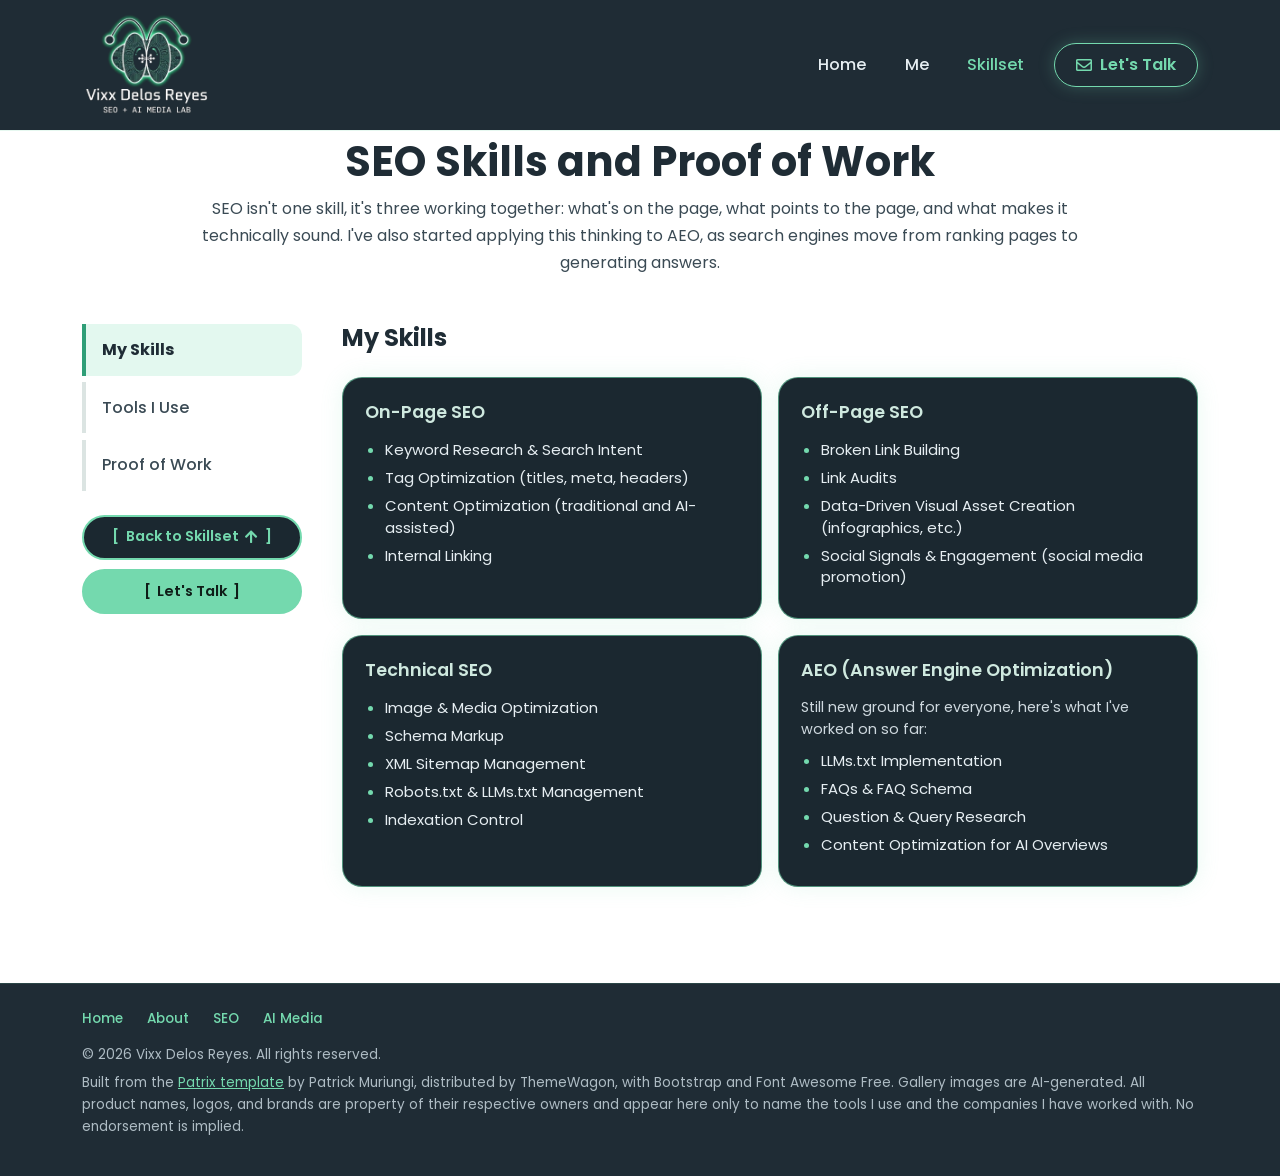
<file: seo/index.html>
<!DOCTYPE html>
<html lang="en">
<head>
  <meta charset="UTF-8">
  <meta name="viewport" content="width=device-width, initial-scale=1">
  <title>SEO Skills, Tools and Proof of Work | Vixx Delos Reyes</title>
  <meta name="description" content="On-page, off-page and technical SEO, plus AEO work like llms.txt. Tools used and project proof from Vixx Delos Reyes, 14+ years in SEO.">
  <meta name="author" content="Vixx Delos Reyes">
  <meta name="theme-color" content="#1f2c35">
  <link rel="canonical" href="https://vixxdelosreyes.github.io/seo/">
  <meta property="og:type" content="website">
  <meta property="og:site_name" content="Vixx Delos Reyes">
  <meta property="og:title" content="SEO Skills, Tools and Proof of Work | Vixx Delos Reyes">
  <meta property="og:description" content="On-page, off-page and technical SEO, plus AEO work like llms.txt. Tools used and project proof from Vixx Delos Reyes, 14+ years in SEO.">
  <meta property="og:url" content="https://vixxdelosreyes.github.io/seo/">
  <meta property="og:image" content="https://vixxdelosreyes.github.io/images/og-image.jpg">
  <meta property="og:image:width" content="1200">
  <meta property="og:image:height" content="630">
  <meta property="og:image:alt" content="Vixx Delos Reyes, SEO + AI Media Lab">
  <meta name="twitter:card" content="summary_large_image">
  <meta name="twitter:title" content="SEO Skills, Tools and Proof of Work | Vixx Delos Reyes">
  <meta name="twitter:description" content="On-page, off-page and technical SEO, plus AEO work like llms.txt. Tools used and project proof from Vixx Delos Reyes, 14+ years in SEO.">
  <meta name="twitter:image" content="https://vixxdelosreyes.github.io/images/og-image.jpg">
  <link rel="icon" href="/favicon.ico" sizes="any">
  <link rel="icon" type="image/png" sizes="192x192" href="/images/icon-192.png">
  <link rel="apple-touch-icon" href="/images/apple-touch-icon.png">
  <link rel="preconnect" href="https://fonts.googleapis.com">
  <link rel="preconnect" href="https://fonts.gstatic.com" crossorigin>
  <link rel="stylesheet" href="/assets/css/style.css">
  <link rel="stylesheet" href="/assets/css/fontawesome.css">
  <link href="https://fonts.googleapis.com/css2?family=Poppins:wght@300;400;500;600;700;800&display=swap" rel="stylesheet">
  <link rel="stylesheet" href="/assets/css/custom.css">
</head>
<body>

<!-- ===================== NAVBAR ===================== -->
<nav class="navbar navbar-expand-lg navbar-dark menu fixed-top">
  <div class="container">
    <a class="navbar-brand" href="/">
      <img src="/images/logo.jpg" alt="Vixx Delos Reyes, SEO + AI Media Lab" class="nav-logo">
    </a>
    <button class="navbar-toggler" type="button" data-bs-toggle="collapse" data-bs-target="#navbarNav" aria-controls="navbarNav" aria-expanded="false" aria-label="Toggle navigation">
      <span class="navbar-toggler-icon"></span>
    </button>
    <div class="collapse navbar-collapse justify-content-end" id="navbarNav">
      <ul class="navbar-nav align-items-lg-center">
        <li class="nav-item"><a class="nav-link" href="/">Home</a></li>
        <li class="nav-item"><a class="nav-link" href="/about/">Me</a></li>
        <li class="nav-item"><a class="nav-link active" href="/#skillset">Skillset</a></li>
      </ul>
      <a href="/#contact" class="btn-talk"><i class="far fa-envelope"></i> Let's Talk</a>
    </div>
  </div>
</nav>

<section id="seo" class="seo-section">
  <div class="container">
    <div class="text-center mb-5">
      <h1 class="skillset-title">SEO Skills and Proof of Work</h1>
      <p class="seo-intro">SEO isn't one skill, it's three working together: what's on the page, what points to the page, and what makes it technically sound. I've also started applying this thinking to AEO, as search engines move from ranking pages to generating answers.</p>
    </div>

    <div class="seo-layout">

      <div class="seo-menu" role="tablist" aria-label="SEO sections" aria-orientation="vertical">
        <button type="button" role="tab" class="seo-tab active" id="tab-skills" aria-controls="panel-skills" aria-selected="true">My Skills</button>
        <button type="button" role="tab" class="seo-tab" id="tab-tools" aria-controls="panel-tools" aria-selected="false" tabindex="-1">Tools I Use</button>
        <button type="button" role="tab" class="seo-tab" id="tab-proof" aria-controls="panel-proof" aria-selected="false" tabindex="-1">Proof of Work</button>
      </div>

      <div class="seo-panels">
        <!-- All three panels stay in the page code. CSS only hides the ones not selected. -->
        <div role="tabpanel" class="seo-panel active" id="panel-skills" aria-labelledby="tab-skills">
          <h2 class="panel-title">My Skills</h2>
          <div class="row g-3">
      <div class="col-md-6"><article class="pillar-card">
        <h3>On-Page SEO</h3>
        
        <ul><li>Keyword Research &amp; Search Intent</li><li>Tag Optimization (titles, meta, headers)</li><li>Content Optimization (traditional and AI-assisted)</li><li>Internal Linking</li></ul>
      </article></div>
      <div class="col-md-6"><article class="pillar-card">
        <h3>Off-Page SEO</h3>
        
        <ul><li>Broken Link Building</li><li>Link Audits</li><li>Data-Driven Visual Asset Creation (infographics, etc.)</li><li>Social Signals &amp; Engagement (social media promotion)</li></ul>
      </article></div>
      <div class="col-md-6"><article class="pillar-card">
        <h3>Technical SEO</h3>
        
        <ul><li>Image &amp; Media Optimization</li><li>Schema Markup</li><li>XML Sitemap Management</li><li>Robots.txt &amp; LLMs.txt Management</li><li>Indexation Control</li></ul>
      </article></div>
      <div class="col-md-6"><article class="pillar-card">
        <h3>AEO (Answer Engine Optimization)</h3>
        <p class="pillar-intro">Still new ground for everyone, here's what I've worked on so far:</p>
        <ul><li>LLMs.txt Implementation</li><li>FAQs &amp; FAQ Schema</li><li>Question &amp; Query Research</li><li>Content Optimization for AI Overviews</li></ul>
      </article></div>
          </div>
        </div>

        <div role="tabpanel" class="seo-panel" id="panel-tools" aria-labelledby="tab-tools">
          <h2 class="panel-title">SEO Tools</h2>
          <!-- A dashed tile means the logo file is not added yet. Replace the dashed tile with: <span class="tool-tile"><img src="/images/tools/name.webp" alt="" width="56" height="56"></span> -->
          <div class="tool-groups">
        <div class="tool-group"><h3>Research &amp; Discovery</h3><ul class="tool-row"><li class="tool-item"><span class="tool-tile"><img src="/images/tools/semrush.webp" alt="" width="56" height="56"></span><span class="tool-name">SEMrush</span></li><li class="tool-item"><span class="tool-tile light"><img src="/images/tools/keyword-planner.webp" alt="" width="56" height="56"></span><span class="tool-name">Google Keyword Planner</span></li><li class="tool-item"><span class="tool-tile light"><img src="/images/tools/google-trends.webp" alt="" width="56" height="56"></span><span class="tool-name">Google Trends</span></li><li class="tool-item"><span class="tool-tile"><img src="/images/tools/ubersuggest.webp" alt="" width="56" height="56"></span><span class="tool-name">Ubersuggest</span></li></ul></div>
        <div class="tool-group"><h3>Technical Audits</h3><ul class="tool-row"><li class="tool-item"><span class="tool-tile light"><img src="/images/tools/sitebulb.webp" alt="" width="56" height="56"></span><span class="tool-name">Sitebulb</span></li><li class="tool-item"><span class="tool-tile light"><img src="/images/tools/screaming-frog.webp" alt="" width="56" height="56"></span><span class="tool-name">Screaming Frog</span></li><li class="tool-item"><span class="tool-tile light"><img src="/images/tools/search-console.webp" alt="" width="56" height="56"></span><span class="tool-name">Google Search Console</span></li></ul></div>
        <div class="tool-group"><h3>Analytics &amp; Reporting</h3><ul class="tool-row"><li class="tool-item"><span class="tool-tile light"><img src="/images/tools/google-analytics.webp" alt="" width="56" height="56"></span><span class="tool-name">Google Analytics</span></li><li class="tool-item"><span class="tool-tile light"><img src="/images/tools/adobe-analytics.webp" alt="" width="56" height="56"></span><span class="tool-name">Adobe Analytics</span></li></ul></div>
        <div class="tool-group"><h3>Content &amp; Authority</h3><ul class="tool-row"><li class="tool-item"><span class="tool-tile"><img src="/images/tools/surferseo.webp" alt="" width="56" height="56"></span><span class="tool-name">SurferSEO</span></li><li class="tool-item"><span class="tool-tile"><img src="/images/tools/moz.webp" alt="" width="56" height="56"></span><span class="tool-name">Moz</span></li></ul></div>
        <div class="tool-group"><h3>AEO &amp; AI-Assisted Work</h3><ul class="tool-row"><li class="tool-item"><span class="tool-tile light"><img src="/images/tools/chatgpt.webp" alt="" width="56" height="56"></span><span class="tool-name">ChatGPT</span></li><li class="tool-item"><span class="tool-tile"><img src="/images/tools/claude.webp" alt="" width="56" height="56"></span><span class="tool-name">Claude</span></li><li class="tool-item"><span class="tool-tile light"><img src="/images/tools/gemini.webp" alt="" width="56" height="56"></span><span class="tool-name">Gemini</span></li><li class="tool-item"><span class="tool-tile light"><img src="/images/tools/perplexity.webp" alt="" width="56" height="56"></span><span class="tool-name">Perplexity</span></li><li class="tool-item"><span class="tool-tile light"><img src="/images/tools/copilot.webp" alt="" width="56" height="56"></span><span class="tool-name">Copilot</span></li></ul></div>
          </div>
        </div>

        <div role="tabpanel" class="seo-panel" id="panel-proof" aria-labelledby="tab-proof">
          <h2 class="panel-title">SEO Proof of Work</h2>
          <div class="row g-3 justify-content-center">
      <div class="col-md-6"><article class="proof-card"><i class="fas fa-shield-alt" aria-hidden="true"></i><div><h3>Fixed Every Critical Error Across 5 Regions</h3><p>Audited and resolved every error flagged Critical or High under Sitebulb for <strong>Insight's</strong> APAC region, covering Australia, New Zealand, Singapore, Hong Kong, and China. Solo.</p></div></article></div>
      <div class="col-md-6"><article class="proof-card"><i class="fas fa-layer-group" aria-hidden="true"></i><div><h3>Three Roles, One Person</h3><p><strong>At PCM LLC,</strong> before the Insight acquisition, I handled SEO, internal site search, and assisted with SEM, all at the same time, for the entire company.</p></div></article></div>
      <div class="col-md-6"><article class="proof-card"><i class="fas fa-tag" aria-hidden="true"></i><div><h3>Optimized the Biggest Sales Days of the Year</h3><p><strong>At PCM LLC,</strong> I handled SEO optimization and supported the SEM side, keyword research and ad copy, for the company's Black Friday and Cyber Monday campaign pages.</p></div></article></div>
      <div class="col-md-6"><article class="proof-card"><i class="fas fa-rocket" aria-hidden="true"></i><div><h3>Implemented llms.txt for the Company Site</h3><p>Implemented llms.txt for the company site.</p></div></article></div>
      <div class="col-md-6"><article class="proof-card"><i class="fas fa-robot" aria-hidden="true"></i><div><h3>Built My Own SEO Agents</h3><p>Created three AI agents to handle repetitive SEO work, keyword research and intent mapping, content gap analysis, and competitor analysis, cutting manual hours out of the process.</p></div></article></div>
          </div>
          <div class="keep-exploring">
            <p>Keep exploring</p>
            <div class="d-flex flex-wrap gap-3">
              <a href="/ai-media/" class="btn-back"><span aria-hidden="true">[</span> Deep Dive AI Media <span aria-hidden="true">]</span></a>
              <a href="/video-editing/" class="btn-back"><span aria-hidden="true">[</span> Watch My Edits <span aria-hidden="true">]</span></a>
            </div>
          </div>
        </div>
      </div>

      <div class="seo-back">
        <a href="/#skillset" class="btn-back"><span aria-hidden="true">[</span> Back to Skillset <i class="fas fa-arrow-up"></i> <span aria-hidden="true">]</span></a>
        <a href="/#contact" class="btn-mint"><span aria-hidden="true">[</span> Let's Talk <span aria-hidden="true">]</span></a>
      </div>

    </div>
  </div>
</section>

<footer class="site-footer">
  <div class="container">
    <nav class="footer-links" aria-label="Footer">
      <a href="/">Home</a>
      <a href="/about/">About</a>
      <a href="/seo/">SEO</a>
      <a href="/ai-media/">AI Media</a>
    </nav>
    <p>&copy; 2026 Vixx Delos Reyes. All rights reserved.</p>
    <p>Built from the <a href="https://themewagon.com/themes/patrix-free-responsive-bootstrap-5-landing-page-template/" target="_blank" rel="noopener noreferrer">Patrix template</a> by Patrick Muriungi, distributed by ThemeWagon, with Bootstrap and Font Awesome Free. Gallery images are AI-generated. All product names, logos, and brands are property of their respective owners and appear here only to name the tools I use and the companies I have worked with. No endorsement is implied.</p>
  </div>
</footer>

<script src="/assets/js/bootstrap.bundle.min.js"></script>
<script>
  // On phones, close the menu after a link is tapped.
  document.querySelectorAll('#navbarNav a').forEach(function (link) {
    link.addEventListener('click', function () {
      var menu = document.getElementById('navbarNav');
      if (menu.classList.contains('show')) {
        (bootstrap.Collapse.getInstance(menu) || new bootstrap.Collapse(menu, { toggle: false })).hide();
      }
    });
  });
</script>
<script>
  // Deep dive sections: switch between the 3 panels. Each section has its own menu.
  document.querySelectorAll('.seo-menu').forEach(function (menu) {
    var tabs = [].slice.call(menu.querySelectorAll('.seo-tab'));
    function show(tab) {
      tabs.forEach(function (t) {
        var on = t === tab;
        t.classList.toggle('active', on);
        t.setAttribute('aria-selected', on);
        t.tabIndex = on ? 0 : -1;
        document.getElementById(t.getAttribute('aria-controls')).classList.toggle('active', on);
      });
    }
    tabs.forEach(function (tab, i) {
      tab.addEventListener('click', function () { show(tab); });
      tab.addEventListener('keydown', function (e) {
        var next = null;
        if (e.key === 'ArrowDown' || e.key === 'ArrowRight') next = tabs[(i + 1) % tabs.length];
        if (e.key === 'ArrowUp' || e.key === 'ArrowLeft') next = tabs[(i + tabs.length - 1) % tabs.length];
        if (next) { e.preventDefault(); show(next); next.focus(); }
      });
    });
  });
</script>
</body>
</html>
</file>
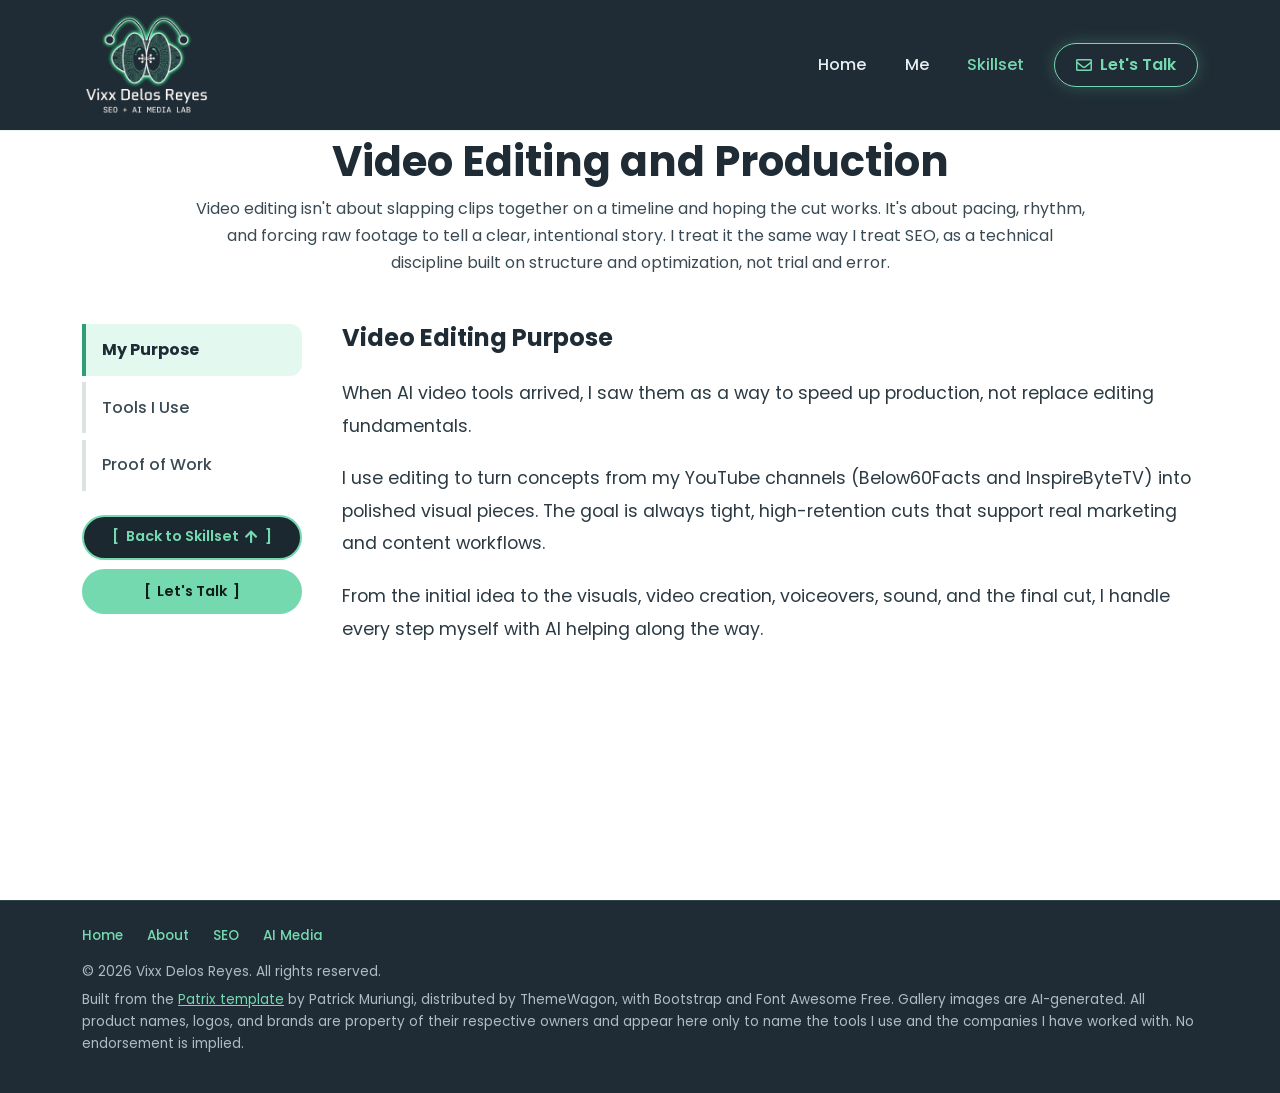
<file: video-editing/index.html>
<!DOCTYPE html>
<html lang="en">
<head>
  <meta charset="UTF-8">
  <meta name="viewport" content="width=device-width, initial-scale=1">
  <title>Video Editing and Production | Vixx Delos Reyes</title>
  <meta name="description" content="Video editing by Vixx Delos Reyes, from the first idea to visuals, voiceovers, sound and the final cut, edited for social media and the web.">
  <meta name="robots" content="noindex">
  <meta name="author" content="Vixx Delos Reyes">
  <meta name="theme-color" content="#1f2c35">
  <link rel="canonical" href="https://vixxdelosreyes.github.io/video-editing/">
  <meta property="og:type" content="website">
  <meta property="og:site_name" content="Vixx Delos Reyes">
  <meta property="og:title" content="Video Editing and Production | Vixx Delos Reyes">
  <meta property="og:description" content="Video editing by Vixx Delos Reyes, from the first idea to visuals, voiceovers, sound and the final cut, edited for social media and the web.">
  <meta property="og:url" content="https://vixxdelosreyes.github.io/video-editing/">
  <meta property="og:image" content="https://vixxdelosreyes.github.io/images/og-image.jpg">
  <meta property="og:image:width" content="1200">
  <meta property="og:image:height" content="630">
  <meta property="og:image:alt" content="Vixx Delos Reyes, SEO + AI Media Lab">
  <meta name="twitter:card" content="summary_large_image">
  <meta name="twitter:title" content="Video Editing and Production | Vixx Delos Reyes">
  <meta name="twitter:description" content="Video editing by Vixx Delos Reyes, from the first idea to visuals, voiceovers, sound and the final cut, edited for social media and the web.">
  <meta name="twitter:image" content="https://vixxdelosreyes.github.io/images/og-image.jpg">
  <link rel="icon" href="/favicon.ico" sizes="any">
  <link rel="icon" type="image/png" sizes="192x192" href="/images/icon-192.png">
  <link rel="apple-touch-icon" href="/images/apple-touch-icon.png">
  <link rel="preconnect" href="https://fonts.googleapis.com">
  <link rel="preconnect" href="https://fonts.gstatic.com" crossorigin>
  <link rel="stylesheet" href="/assets/css/style.css">
  <link rel="stylesheet" href="/assets/css/fontawesome.css">
  <link href="https://fonts.googleapis.com/css2?family=Poppins:wght@300;400;500;600;700;800&display=swap" rel="stylesheet">
  <link rel="stylesheet" href="/assets/css/custom.css">
</head>
<body>

<!-- ===================== NAVBAR ===================== -->
<nav class="navbar navbar-expand-lg navbar-dark menu fixed-top">
  <div class="container">
    <a class="navbar-brand" href="/">
      <img src="/images/logo.jpg" alt="Vixx Delos Reyes, SEO + AI Media Lab" class="nav-logo">
    </a>
    <button class="navbar-toggler" type="button" data-bs-toggle="collapse" data-bs-target="#navbarNav" aria-controls="navbarNav" aria-expanded="false" aria-label="Toggle navigation">
      <span class="navbar-toggler-icon"></span>
    </button>
    <div class="collapse navbar-collapse justify-content-end" id="navbarNav">
      <ul class="navbar-nav align-items-lg-center">
        <li class="nav-item"><a class="nav-link" href="/">Home</a></li>
        <li class="nav-item"><a class="nav-link" href="/about/">Me</a></li>
        <li class="nav-item"><a class="nav-link active" href="/#skillset">Skillset</a></li>
      </ul>
      <a href="/#contact" class="btn-talk"><i class="far fa-envelope"></i> Let's Talk</a>
    </div>
  </div>
</nav>

<section id="video-editing" class="seo-section">
  <div class="container">
    <div class="text-center mb-5">
      <h1 class="skillset-title">Video Editing and Production</h1>
      <p class="seo-intro">Video editing isn't about slapping clips together on a timeline and hoping the cut works. It's about pacing, rhythm, and forcing raw footage to tell a clear, intentional story. I treat it the same way I treat SEO, as a technical discipline built on structure and optimization, not trial and error.</p>
    </div>

    <div class="seo-layout">

      <div class="seo-menu" role="tablist" aria-label="Video Editing sections" aria-orientation="vertical">
        <button type="button" role="tab" class="seo-tab active" id="tab-ve-purpose" aria-controls="panel-ve-purpose" aria-selected="true">My Purpose</button>
        <button type="button" role="tab" class="seo-tab" id="tab-ve-tools" aria-controls="panel-ve-tools" aria-selected="false" tabindex="-1">Tools I Use</button>
        <button type="button" role="tab" class="seo-tab" id="tab-ve-proof" aria-controls="panel-ve-proof" aria-selected="false" tabindex="-1">Proof of Work</button>
      </div>

      <div class="seo-panels">
        <!-- All three panels stay in the page code. CSS only hides the ones not selected. -->
        <div role="tabpanel" class="seo-panel active" id="panel-ve-purpose" aria-labelledby="tab-ve-purpose">
          <h2 class="panel-title">Video Editing Purpose</h2>
          <div class="purpose-text">
            <p>When AI video tools arrived, I saw them as a way to speed up production, not replace editing fundamentals.</p>
            <p>I use editing to turn concepts from my YouTube channels (Below60Facts and InspireByteTV) into polished visual pieces. The goal is always tight, high-retention cuts that support real marketing and content workflows.</p>
            <p>From the initial idea to the visuals, video creation, voiceovers, sound, and the final cut, I handle every step myself with AI helping along the way.</p>
          </div>
        </div>

        <div role="tabpanel" class="seo-panel" id="panel-ve-tools" aria-labelledby="tab-ve-tools">
          <h2 class="panel-title">Video Editing Tools</h2>
          <!-- A dashed tile means the logo file is not added yet. Replace the dashed tile with: <span class="tool-tile"><img src="/images/tools/name.webp" alt="" width="56" height="56"></span> -->
          <div class="tool-cards">
            <div class="tool-card"><span class="tool-tile light"><img src="/images/tools/capcut.webp" alt="" width="56" height="56"></span><div><h3>CapCut</h3><p>Fast, agile editing and automated captioning for rapid content turnaround and social distribution.</p></div></div>
            <div class="tool-card"><span class="tool-tile"><img src="/images/tools/premiere-pro.webp" alt="" width="56" height="56"></span><div><h3>Adobe Premiere</h3><p>Heavy-duty, precision timeline control for professional multi-track arrangement, color grading, and audio sweetening.</p></div></div>
            <div class="tool-card"><div><h3>Magic Hour</h3><p>AI-powered video generation and styling workflows for rapid visual asset creation.</p></div></div>
            <div class="tool-card"><div><h3>Vibes AI</h3><p>Advanced AI video enhancement and generation workflows for modern multimedia production.</p></div></div>
          </div>
        </div>

        <div role="tabpanel" class="seo-panel" id="panel-ve-proof" aria-labelledby="tab-ve-proof">
          <h2 class="panel-title">Video Editing Proof of Work</h2>
          <!-- VIDEOS. To fill one in: paste the YouTube video ID into data-video (the part after v= in the link, or after youtu.be/),
               remove the disabled word from the button, and change data-title and the .vid-title line.
               The thumbnail loads by itself and the video only loads when someone clicks it.
               For a vertical video add style="--vr: 9 / 16" to the .vid-card. Add or remove .vid-item blocks freely. -->
          <!-- To add videos, delete the "Videos coming soon" line and put this block here instead:
<div class="vid-grid">
            <div class="vid-item">
              <div class="vid-card" data-video="" data-title="Video title goes here">
                <span class="vid-thumb"></span>
                <span class="vid-empty">Video coming</span>
                <button type="button" class="vid-btn" aria-label="Play video" disabled><i class="fas fa-play" aria-hidden="true"></i></button>
              </div>
              <p class="vid-title">Video title goes here</p>
            </div>
            <div class="vid-item">
              <div class="vid-card" data-video="" data-title="Video title goes here">
                <span class="vid-thumb"></span>
                <span class="vid-empty">Video coming</span>
                <button type="button" class="vid-btn" aria-label="Play video" disabled><i class="fas fa-play" aria-hidden="true"></i></button>
              </div>
              <p class="vid-title">Video title goes here</p>
            </div>
            <div class="vid-item">
              <div class="vid-card" data-video="" data-title="Video title goes here">
                <span class="vid-thumb"></span>
                <span class="vid-empty">Video coming</span>
                <button type="button" class="vid-btn" aria-label="Play video" disabled><i class="fas fa-play" aria-hidden="true"></i></button>
              </div>
              <p class="vid-title">Video title goes here</p>
            </div>
            <div class="vid-item">
              <div class="vid-card" data-video="" data-title="Video title goes here">
                <span class="vid-thumb"></span>
                <span class="vid-empty">Video coming</span>
                <button type="button" class="vid-btn" aria-label="Play video" disabled><i class="fas fa-play" aria-hidden="true"></i></button>
              </div>
              <p class="vid-title">Video title goes here</p>
            </div>
          </div>
          -->
          <p class="coming-soon">New videos are being added. Check back soon.</p>
        </div>
      </div>

      <div class="seo-back">
        <a href="/#skillset" class="btn-back"><span aria-hidden="true">[</span> Back to Skillset <i class="fas fa-arrow-up"></i> <span aria-hidden="true">]</span></a>
        <a href="/#contact" class="btn-mint"><span aria-hidden="true">[</span> Let's Talk <span aria-hidden="true">]</span></a>
      </div>

    </div>
  </div>
</section>

<footer class="site-footer">
  <div class="container">
    <nav class="footer-links" aria-label="Footer">
      <a href="/">Home</a>
      <a href="/about/">About</a>
      <a href="/seo/">SEO</a>
      <a href="/ai-media/">AI Media</a>
    </nav>
    <p>&copy; 2026 Vixx Delos Reyes. All rights reserved.</p>
    <p>Built from the <a href="https://themewagon.com/themes/patrix-free-responsive-bootstrap-5-landing-page-template/" target="_blank" rel="noopener noreferrer">Patrix template</a> by Patrick Muriungi, distributed by ThemeWagon, with Bootstrap and Font Awesome Free. Gallery images are AI-generated. All product names, logos, and brands are property of their respective owners and appear here only to name the tools I use and the companies I have worked with. No endorsement is implied.</p>
  </div>
</footer>

<script src="/assets/js/bootstrap.bundle.min.js"></script>
<script>
  // On phones, close the menu after a link is tapped.
  document.querySelectorAll('#navbarNav a').forEach(function (link) {
    link.addEventListener('click', function () {
      var menu = document.getElementById('navbarNav');
      if (menu.classList.contains('show')) {
        (bootstrap.Collapse.getInstance(menu) || new bootstrap.Collapse(menu, { toggle: false })).hide();
      }
    });
  });
</script>
<script>
  // Deep dive sections: switch between the 3 panels. Each section has its own menu.
  document.querySelectorAll('.seo-menu').forEach(function (menu) {
    var tabs = [].slice.call(menu.querySelectorAll('.seo-tab'));
    function show(tab) {
      tabs.forEach(function (t) {
        var on = t === tab;
        t.classList.toggle('active', on);
        t.setAttribute('aria-selected', on);
        t.tabIndex = on ? 0 : -1;
        document.getElementById(t.getAttribute('aria-controls')).classList.toggle('active', on);
      });
    }
    tabs.forEach(function (tab, i) {
      tab.addEventListener('click', function () { show(tab); });
      tab.addEventListener('keydown', function (e) {
        var next = null;
        if (e.key === 'ArrowDown' || e.key === 'ArrowRight') next = tabs[(i + 1) % tabs.length];
        if (e.key === 'ArrowUp' || e.key === 'ArrowLeft') next = tabs[(i + tabs.length - 1) % tabs.length];
        if (next) { e.preventDefault(); show(next); next.focus(); }
      });
    });
  });
</script>
<script>
  // Video Editing proof of work: the YouTube player only loads when a video is clicked.
  document.querySelectorAll('.vid-card').forEach(function (card) {
    var id = card.getAttribute('data-video');
    var btn = card.querySelector('.vid-btn');
    if (!id) { card.classList.add('empty'); return; }
    card.querySelector('.vid-thumb').style.backgroundImage = 'url(https://i.ytimg.com/vi/' + encodeURIComponent(id) + '/hqdefault.jpg)';
    btn.setAttribute('aria-label', 'Play video: ' + (card.getAttribute('data-title') || ''));
    btn.addEventListener('click', function () {
      var f = document.createElement('iframe');
      f.src = 'https://www.youtube-nocookie.com/embed/' + encodeURIComponent(id) + '?autoplay=1&rel=0';
      f.title = card.getAttribute('data-title') || 'YouTube video';
      f.allow = 'accelerometer; autoplay; clipboard-write; encrypted-media; gyroscope; picture-in-picture';
      f.allowFullscreen = true;
      card.innerHTML = '';
      card.appendChild(f);
    });
  });
</script>
</body>
</html>
</file>
<file: assets/css/custom.css>
/* Custom styles for the portfolio. Loads after style.css, so these win. */

:root {
  --bg: #1f2c35;
  --mint: #74d9ae;
  --mint-soft: rgba(116, 217, 174, 0.18);
  --text-muted: #cfd9df;
}

html { scroll-behavior: smooth; }
@media (prefers-reduced-motion: reduce) { html { scroll-behavior: auto; } }

body { position: relative; font-family: "Poppins", sans-serif; }
/* Every section starts at the top of the screen when you jump to it.
   Each one is at least a full screen tall, so the next section never peeks in.
   The top padding keeps the content clear of the fixed menu bar. */
section[id] { scroll-margin-top: 0; }
.skillset, .seo-section, .placeholder-section, .me-section {
  min-height: 100vh; min-height: 100svh; padding-top: 8.5rem;
}

a:focus-visible, button:focus-visible {
  outline: 3px solid #fff;
  outline-offset: 3px;
}

/* ---------- Navbar ---------- */
.navbar.menu {
  background: var(--bg);
  box-shadow: 0 1px 0 rgba(116, 217, 174, 0.18);
}
/* "lighten" hides the logo's dark box so it blends into the navbar */
.nav-logo { height: 104px; width: auto; display: block; mix-blend-mode: lighten; }
@media (max-width: 991.98px) { .nav-logo { height: 72px; } }

.navbar.menu .nav-link { color: #e6eef2; font-weight: 500; }
.navbar.menu .nav-link:hover,
.navbar.menu .nav-link.active { color: var(--mint); }

.btn-talk {
  display: inline-flex; align-items: center; gap: 0.5rem;
  border: 1.5px solid var(--mint); border-radius: 999px;
  color: var(--mint); font-weight: 600; text-decoration: none;
  padding: 0.55rem 1.3rem; margin-left: 0.7rem;
  box-shadow: 0 0 16px rgba(116, 217, 174, 0.25);
  transition: background-color 0.2s, color 0.2s;
}
.btn-talk:hover { background: var(--mint); color: #0f1d18; }
@media (max-width: 991.98px) { .btn-talk { margin: 0.8rem 0 0.5rem; align-self: flex-start; } }

/* ---------- Hero ---------- */
/* The home section fills the whole screen, so Skillset only shows after scrolling.
   The text and picture sit in the middle, and the wave sits at the bottom edge. */
.intro-section.hero {
  background: var(--bg);
  padding: 8.5rem 0 0;
  min-height: 100vh;
  min-height: 100svh;
  display: flex;
  flex-direction: column;
  position: relative;
  overflow: hidden;
}
.intro-section.hero > .container { flex: 1; display: flex; align-items: center; padding-bottom: 2rem; }
.intro-section.hero > .container > .row { flex: 1; }
@media (max-width: 991.98px) { .intro-section.hero { padding-top: 7.5rem; } }

.hero-badge {
  display: inline-flex; align-items: center; gap: 0.5rem;
  padding: 0.45rem 1rem; margin-bottom: 1.5rem;
  border-radius: 999px; border: 1px solid rgba(116, 217, 174, 0.45);
  background: var(--mint-soft); color: #fff;
  font-size: 0.9rem; font-weight: 500;
}
.hero-badge i { color: #ffc83d; }

.hero-title {
  color: #fff; font-weight: 700; text-transform: none;
  font-size: clamp(2.3rem, 4.6vw, 3.5rem); line-height: 1.15;
  margin-bottom: 1.25rem;
}
.hero-title .accent {
  display: block; color: var(--mint);
  text-shadow: 0 0 24px rgba(116, 217, 174, 0.35);
}

.hero-lead {
  color: var(--text-muted); font-size: 1.05rem; line-height: 1.7;
  max-width: 34rem; margin-bottom: 2rem;
}

.btn-mint, .btn-ghost {
  display: inline-flex; align-items: center; gap: 0.4rem;
  border: 2px solid var(--mint); border-radius: 999px;
  padding: 0.7rem 1.5rem; font-weight: 600; text-decoration: none;
  transition: background-color 0.2s, color 0.2s, box-shadow 0.2s;
}
.btn-mint { background: var(--mint); color: #0f1d18; }
.btn-mint:hover { background: #8ae6c0; color: #0f1d18; box-shadow: 0 0 20px rgba(116, 217, 174, 0.45); }
.btn-ghost { background: transparent; color: var(--mint); }
.btn-ghost:hover { background: var(--mint-soft); color: #fff; }

/* The diagram is one drawing: your PNG plus the frame, arrows and circuit lines */
.hero-art { position: relative; }
.hero-diagram { display: block; width: 100%; height: auto; }

.hero-wave { display: block; width: 100%; height: clamp(60px, 9vw, 120px); margin-bottom: -1px; }

/* ---------- Me (About) ---------- */
.me-section { background: #fff; color: var(--bg); padding-bottom: 5rem; display: flex; flex-direction: column; justify-content: center; }
.me-section > .container { width: 100%; }
.me-section { overflow-x: hidden; overflow-x: clip; }  /* the tilted outline layers behind the photo card must not widen the page on small phones */
.skillset { border-top: 1px solid #e3eae8; }
.me-grid { display: grid; grid-template-columns: minmax(0, 1.2fr) minmax(0, 0.8fr); gap: 3rem; align-items: center; max-width: 1060px; margin: 0 auto; }
.me-text .skillset-title { margin-bottom: 1rem; }
.me-text p { font-size: 1.05rem; line-height: 1.75; color: #2b3a43; margin-bottom: 1rem; }
.me-text .me-lead { font-size: 1.2rem; font-weight: 500; color: var(--bg); }
.me-sub { font-size: 1.3rem; font-weight: 700; text-transform: none; margin: 1.75rem 0 1rem; }
.me-sites { list-style: none; padding: 0; margin: 0 0 0.9rem; display: grid; grid-template-columns: repeat(2, minmax(0, 1fr)); gap: 0.8rem; }
.me-sites li { display: flex; align-items: center; gap: 0.85rem; padding: 0.7rem 0.85rem; background: #eef2f1; border: 1px solid #dbe4e2; border-radius: 16px; }
.me-logo { flex: none; width: 92px; height: 56px; display: flex; align-items: center; justify-content: center; padding: 0.35rem; background: #fff; border-radius: 10px; box-shadow: 0 0 0 1px #dbe4e2; }
.me-logo img { max-width: 100%; max-height: 100%; width: auto; height: auto; }
.me-sites strong { display: block; font-size: 1rem; }
.me-sites span { color: #3a4a54; font-size: 0.85rem; word-break: break-word; }
.me-text .me-note { font-size: 0.9rem; color: #5b6b75; }
.me-actions { display: flex; flex-wrap: wrap; gap: 0.8rem; margin-top: 1.5rem; }

.me-card-wrap { position: relative; width: 100%; max-width: 400px; margin: 0 auto; }
.me-card-wrap::before, .me-card-wrap::after { content: ""; position: absolute; inset: 0; border: 1.5px solid rgba(47, 158, 119, 0.35); border-radius: 26px; }
.me-card-wrap::before { transform: rotate(-3.5deg); }
.me-card-wrap::after { transform: rotate(2.5deg); }
.me-card {
  position: relative; z-index: 1; margin: 0; padding: 0.9rem;
  background: #1b2830; border: 1.5px solid rgba(116, 217, 174, 0.65); border-radius: 26px;
  box-shadow: 0 0 40px rgba(116, 217, 174, 0.3);
}
.me-video-wrap { position: relative; }
.me-playpause {
  position: absolute; right: 0.7rem; bottom: 0.7rem; width: 40px; height: 40px; display: grid; place-items: center;
  border: 0; border-radius: 50%; cursor: pointer; font-size: 0.9rem; color: #0f1d18;
  background: rgba(116, 217, 174, 0.95); box-shadow: 0 2px 10px rgba(0, 0, 0, 0.35);
}
.me-playpause[hidden] { display: none; }
.me-playpause:hover { background: #8ae6c0; }
.me-playpause:focus-visible { outline: 3px solid #fff; outline-offset: 2px; }
.me-video { display: block; width: 100%; height: auto; aspect-ratio: 1 / 1; object-fit: cover; border-radius: 18px; background: #12191d; }
.me-chip {
  display: flex; flex-direction: column; align-items: center; gap: 0.1rem; margin-top: 0.8rem; padding: 0.7rem 1rem;
  text-align: center; color: #fff; background: rgba(255, 255, 255, 0.07);
  border: 1px solid rgba(116, 217, 174, 0.35); border-radius: 14px;
}
.me-chip strong { font-size: 0.98rem; }
.me-chip span { font-size: 0.88rem; color: var(--text-muted); }

@media (max-width: 991.98px) { .me-grid { grid-template-columns: minmax(0, 1fr); gap: 2.5rem; } .me-card-wrap { max-width: 340px; } }
@media (max-width: 575.98px) { .me-sites { grid-template-columns: minmax(0, 1fr); } }

/* ---------- Skillset ---------- */
.skillset { background: #fff; padding-bottom: 5rem; color: var(--bg); display: flex; flex-direction: column; justify-content: center; }
.skillset > .container { width: 100%; }
.skillset-title { font-weight: 700; font-size: clamp(2rem, 4vw, 2.6rem); margin-bottom: 0.5rem; color: var(--bg); }
.skillset-sub { color: #5b6b75; font-size: 1.05rem; margin: 0; }

.skill-card {
  display: flex; flex-direction: column; height: 100%;
  padding: 2.25rem 1.6rem 2rem;
  background: #1b2830; color: #e6eef2; text-align: center;
  border: 1.5px solid rgba(116, 217, 174, 0.6); border-radius: 24px;
  box-shadow: 0 0 28px rgba(116, 217, 174, 0.2), inset 0 0 30px rgba(116, 217, 174, 0.05);
}
.skill-icon { width: 96px; height: 96px; object-fit: contain; align-self: center; margin-bottom: 1rem; }
.skill-name { color: #fff; font-weight: 600; font-size: 1.3rem; text-transform: none; margin-bottom: 1rem; line-height: 1.2; }
.skill-text { color: var(--text-muted); font-size: 0.97rem; line-height: 1.65; margin: 0 0 1.5rem; }

/* Tool row: small logo tiles. Pushed down so the rows and buttons line up across cards */
.tool-pills {
  list-style: none; padding: 0; margin: auto 0 1.75rem;
  display: flex; flex-wrap: wrap; justify-content: center; gap: 0.65rem;
}
.tool-tile {
  width: 48px; height: 48px; border-radius: 12px; overflow: hidden;
  display: flex; align-items: center; justify-content: center;
}
.tool-tile img { display: block; width: 100%; height: 100%; object-fit: contain; }
/* Logos with a see-through background sit on a light tile so they stay visible on the dark card */
.tool-tile.light { background: #f4f7f8; }
.tool-tile.light img { padding: 9px; }
/* Text tile, for a tool that has no logo file yet */
.tool-tile.text {
  width: auto; padding: 0 0.9rem;
  border: 1px solid rgba(116, 217, 174, 0.5); background: rgba(116, 217, 174, 0.08);
  color: #e6eef2; font-size: 0.8rem; font-weight: 500;
}
.skill-btn { align-self: center; }

/* ---------- SEO deep dive ---------- */
.seo-section { background: #fff; padding-bottom: 6rem; color: var(--bg); border-top: 1px solid #e3eae8; }
.seo-intro { max-width: 56rem; margin: 0 auto; color: #3a4a54; line-height: 1.7; }

/* Menu on the left, panels on the right. On phones the menu becomes tabs on top. */
.seo-layout {
  display: grid; gap: 1.5rem 2.5rem; align-items: start;
  grid-template-columns: 220px minmax(0, 1fr);
  grid-template-areas: "menu panels" "back panels";
  grid-template-rows: auto 1fr; /* the button stays right under the menu, whatever the panel height */
}
.seo-menu { grid-area: menu; display: flex; flex-direction: column; gap: 0.4rem; }
.seo-panels { grid-area: panels; min-width: 0; }
.seo-back { grid-area: back; }
.seo-back { display: flex; flex-direction: column; gap: 0.6rem; }
.seo-back .btn-back, .seo-back .btn-mint { width: 100%; justify-content: center; font-size: 0.9rem; padding: 0.6rem 1rem; }

.seo-tab {
  text-align: left; background: transparent; color: #3a4a54; font: inherit; font-weight: 500;
  border: 0; border-left: 4px solid #dbe4e2; border-radius: 0 12px 12px 0; padding: 0.85rem 1rem;
  transition: background-color 0.2s, border-color 0.2s, color 0.2s;
}
.seo-tab:hover { background: #f1f5f4; }
.seo-tab.active { background: rgba(116, 217, 174, 0.2); border-left-color: #2f9e77; color: var(--bg); font-weight: 700; }

.seo-panel { display: none; }
.seo-panel.active { display: block; animation: seoFade 0.3s ease; }
@keyframes seoFade { from { opacity: 0; transform: translateX(16px); } to { opacity: 1; transform: none; } }
@media (prefers-reduced-motion: reduce) { .seo-panel.active { animation: none; } }

@media (max-width: 991.98px) {
  .seo-layout { grid-template-columns: minmax(0, 1fr); grid-template-areas: "menu" "panels" "back"; grid-template-rows: auto; }
  .seo-menu { flex-direction: row; gap: 0.3rem; overflow-x: auto; border-bottom: 2px solid #dbe4e2; }
  .seo-tab { flex: 1 0 auto; text-align: center; border-left: 0; border-bottom: 4px solid transparent; border-radius: 12px 12px 0 0; padding: 0.7rem 0.8rem; font-size: 0.9rem; white-space: nowrap; }
  .seo-tab.active { border-bottom-color: #2f9e77; }
  .seo-back { flex-direction: row; flex-wrap: wrap; justify-content: center; }
  .seo-back .btn-back, .seo-back .btn-mint { width: auto; }
}

.pillar-card, .proof-card {
  height: 100%; background: #1b2830; color: #e6eef2;
  border: 1.5px solid rgba(116, 217, 174, 0.6); border-radius: 20px;
  box-shadow: 0 0 22px rgba(116, 217, 174, 0.16);
}
.pillar-card { padding: 1.5rem 1.4rem; }
.pillar-card h3 { color: #cfe9df; font-size: 1.1rem; font-weight: 600; text-transform: none; margin-bottom: 1rem; }
.pillar-intro { color: var(--text-muted); font-size: 0.9rem; line-height: 1.5; margin-bottom: 0.6rem; }
.pillar-card ul { padding-left: 1.2rem; margin: 0; font-size: 0.93rem; }
.pillar-card li { margin-bottom: 0.4rem; line-height: 1.45; }
.pillar-card li::marker { color: var(--mint); }

.panel-title { text-align: left; font-weight: 700; font-size: 1.5rem; text-transform: none; color: var(--bg); margin-bottom: 1.5rem; }
.tool-groups { display: grid; grid-template-columns: repeat(auto-fit, minmax(300px, 1fr)); gap: 1rem; }
.tool-group { background: #eef2f1; border-radius: 20px; padding: 1.25rem 1.25rem 1rem; }
.tool-group:last-child { grid-column: 1 / -1; }
.tool-group h3, .tool-group h4 { font-size: 0.95rem; font-weight: 600; text-transform: none; margin-bottom: 0.9rem; }
.tool-row { list-style: none; padding: 0; margin: 0; display: flex; flex-wrap: wrap; gap: 0.6rem; }
.tool-item { width: 68px; display: flex; flex-direction: column; align-items: center; text-align: center; }
.tool-item .tool-tile { width: 52px; height: 52px; }
.tool-name { margin-top: 0.4rem; font-size: 0.68rem; line-height: 1.25; color: #3a4a54; }
.tool-group .tool-tile.light { background: #fff; box-shadow: 0 0 0 1px #dbe4e2; }
.tool-tile.missing { border: 2px dashed #9fb3ad; color: #9fb3ad; font-size: 1.2rem; }

.proof-card { display: flex; gap: 1rem; padding: 1.4rem; }
.proof-card > i { flex: none; width: 48px; font-size: 2rem; text-align: center; color: var(--mint); text-shadow: 0 0 14px rgba(116, 217, 174, 0.5); }
.proof-card h3, .proof-card h4 { color: #cfe9df; font-size: 1.02rem; font-weight: 700; text-transform: none; margin-bottom: 0.4rem; }
.proof-card p { color: var(--text-muted); font-size: 0.88rem; line-height: 1.55; margin: 0; }
.proof-card strong { color: #fff; }

.btn-back {
  display: inline-flex; align-items: center; gap: 0.4rem; text-decoration: none;
  background: #1b2830; color: var(--mint); font-weight: 600;
  border: 2px solid var(--mint); border-radius: 999px; padding: 0.7rem 1.5rem;
  transition: background-color 0.2s, color 0.2s;
}
.btn-back:hover { background: var(--mint); color: #0f1d18; }

/* AI Media "Tools I Use": each group has tools plus a short description at the bottom */
.ai-tools .tool-group { display: flex; flex-direction: column; }
.ai-tools .tool-row { gap: 0.4rem; }
.ai-tools .tool-item { width: 56px; }
.ai-tools .tool-item .tool-tile { width: 44px; height: 44px; border-radius: 11px; }
.ai-tools .tool-name { font-size: 0.66rem; }
.tool-tile.dark { background: #2b312c; }
.ai-tools .tool-tile.light img { padding: 7px; }
.tool-desc { margin: auto 0 0; padding-top: 1.1rem; font-size: 0.9rem; line-height: 1.55; color: #2b3a43; }

/* ---------- AI Media gallery ---------- */
.gal-grid { display: grid; grid-template-columns: repeat(3, minmax(0, 1fr)); gap: 1.1rem; }
.gal-card {
  display: flex; flex-direction: column; width: 100%; height: 100%; padding: 0; border: 0; overflow: hidden; cursor: pointer;
  background: #eef2f1; border-radius: 18px; text-align: center; font: inherit; color: var(--bg);
  transition: transform 0.2s, box-shadow 0.2s;
}
.gal-card:hover { transform: translateY(-4px); box-shadow: 0 10px 24px rgba(31, 44, 53, 0.18); }
.gal-thumb { display: block; width: 100%; aspect-ratio: 4 / 3; object-fit: cover; }
.gal-thumb.empty {
  display: flex; flex-direction: column; align-items: center; justify-content: center; gap: 0.4rem;
  background: linear-gradient(135deg, #1b2830, #2a4a50); color: var(--mint); font-size: 2rem;
}
.gal-thumb.empty small { font-size: 0.78rem; color: var(--text-muted); }
.gal-label { flex: 1; display: flex; align-items: center; justify-content: center; padding: 0.75rem 0.9rem; font-weight: 600; font-size: 0.95rem; line-height: 1.35; }

.gal-head { display: flex; align-items: center; justify-content: space-between; gap: 1rem; margin-bottom: 1.5rem; }
.gal-head .panel-title { margin: 0; }
.gal-nav { display: flex; align-items: center; gap: 0.75rem; }
.gal-nav[hidden] { display: none; }
.gal-arrow {
  width: 40px; height: 40px; display: grid; place-items: center; cursor: pointer;
  border: 2px solid var(--mint); border-radius: 50%; background: #1b2830; color: var(--mint);
  transition: background-color 0.2s, color 0.2s;
}
.gal-arrow:hover:not(:disabled) { background: var(--mint); color: #0f1d18; }
.gal-arrow:disabled { opacity: 0.35; cursor: default; }
.gal-dots { display: flex; gap: 0.5rem; }
.gal-dot { width: 10px; height: 10px; padding: 0; border: 0; border-radius: 50%; background: #c9d6d2; cursor: pointer; }
.gal-dot.active { background: #2f9e77; transform: scale(1.25); }

@media (max-width: 767.98px) { .gal-grid { grid-template-columns: repeat(2, minmax(0, 1fr)); } }
@media (max-width: 420px) { .gal-grid { grid-template-columns: minmax(0, 1fr); } }

/* ---------- Gallery popup ---------- */
.lb { position: fixed; inset: 0; z-index: 2000; display: flex; align-items: center; justify-content: center; padding: 1rem; }
.lb[hidden] { display: none; }
.lb-backdrop { position: absolute; inset: 0; background: rgba(10, 18, 22, 0.7); }
.lb-dialog {
  position: relative; width: min(1100px, 100%, max(30rem, calc((92vh - 15rem) * var(--r, 1.7778) + 3.5rem)));
  max-height: 92vh; overflow-y: auto;
  background: #fff; color: var(--bg); border-radius: 20px; padding: 1.5rem 1.75rem 1.75rem;
  box-shadow: 0 24px 70px rgba(0, 0, 0, 0.45); outline: none;
}
.lb-head { display: flex; flex-wrap: wrap; align-items: center; justify-content: space-between; gap: 0.5rem 1rem; margin-bottom: 1rem; }
.lb-head h3 { font-size: 1.4rem; font-weight: 700; text-transform: none; margin: 0; }
.lb-close {
  flex: none; display: inline-flex; align-items: center; gap: 0.5rem; cursor: pointer;
  border: 1px solid #cfd9d6; background: #f1f5f4; color: var(--bg); font: inherit; font-weight: 500;
  border-radius: 999px; padding: 0.4rem 0.95rem; transition: background-color 0.2s;
}
.lb-close:hover { background: #e2ebe8; }
.lb-text { margin-top: 1.1rem; font-size: 0.98rem; line-height: 1.65; color: #2b3a43; }
.lb-text p { margin: 0 0 0.5rem; }
@media (max-width: 575.98px) { .lb-dialog { padding: 1rem 1rem 1.25rem; } .lb-head h3 { font-size: 1.15rem; } }

.single-img { display: block; width: auto; max-width: 100%; height: auto; max-height: calc(92vh - 15rem); margin: 0 auto; object-fit: contain; border-radius: 14px; background: #12191d; }

/* Before / After slider: left side shows Before, right side shows After */
.cmp {
  position: relative; width: min(100%, calc((92vh - 15rem) * var(--r, 1.7778))); margin: 0 auto;  /* leaves room for the title and the text */
  border-radius: 14px; overflow: hidden; user-select: none; --pos: 50%;
}
.cmp-layer { position: absolute; inset: 0; width: 100%; height: 100%; object-fit: contain; background: #12191d; }
.cmp-before { clip-path: inset(0 calc(100% - var(--pos)) 0 0); }
.cmp-empty { display: flex; align-items: center; justify-content: center; color: #cfe9df; font-size: 1.1rem; }
.cmp-after.cmp-empty { background: #1f3a35; }
.cmp-before.cmp-empty { background: #2b3a44; }
.cmp-tag {
  position: absolute; top: 0.7rem; padding: 0.2rem 0.7rem; border-radius: 999px; pointer-events: none;
  background: rgba(15, 29, 24, 0.7); color: #fff; font-size: 0.78rem; font-weight: 600;
}
.tag-b { left: 0.7rem; } .tag-a { right: 0.7rem; }
.cmp-handle { position: absolute; top: 0; bottom: 0; left: var(--pos); width: 3px; margin-left: -1.5px; background: #fff; pointer-events: none; }
.cmp-handle span {
  position: absolute; top: 50%; left: 50%; width: 44px; height: 44px; transform: translate(-50%, -50%);
  display: flex; align-items: center; justify-content: center; gap: 4px; font-size: 0.7rem;
  border-radius: 50%; background: #fff; color: var(--bg); box-shadow: 0 2px 10px rgba(0, 0, 0, 0.35);
}
.cmp-range { position: absolute; inset: 0; width: 100%; height: 100%; margin: 0; opacity: 0; cursor: ew-resize; touch-action: pan-y; }
.cmp:focus-within .cmp-handle span { outline: 3px solid var(--mint); }

/* "Keep exploring" buttons at the bottom of the SEO Proof of Work panel */
.keep-exploring {
  display: flex; flex-wrap: wrap; align-items: center; gap: 0.75rem 1.5rem;
  margin-top: 1.5rem; padding-top: 1.25rem; border-top: 1px solid #e3eae8;
}
.keep-exploring p { font-weight: 600; margin: 0; }

/* AI Media "My Purpose": plain reading text */
.purpose-text { max-width: none; } /* same width as the cards on the SEO tabs */
.purpose-text p { font-size: 1.1rem; line-height: 1.85; color: #2b3a43; margin-bottom: 1.25rem; }

/* ---------- Let's Talk / Contact ---------- */
#contact { scroll-margin-top: 120px; }  /* lands just under the menu bar so the wave shows */
.contact-section { background: var(--bg); color: #fff; min-height: calc(100vh - 120px); padding-bottom: 5rem; }
.contact-wave { display: block; width: 100%; height: clamp(60px, 9vw, 120px); transform: scaleY(-1); margin-top: -1px; }
.contact-section > .container { padding-top: 2.5rem; }
.contact-section .skillset-title { color: #fff; }
.contact-sub { max-width: 40rem; margin: 0 auto; color: var(--text-muted); line-height: 1.7; }

.contact-grid { display: grid; grid-template-columns: repeat(2, minmax(0, 1fr)); gap: 1.5rem; max-width: 980px; margin: 0 auto; }
.contact-card {
  padding: 1.75rem; border: 1.5px solid rgba(116, 217, 174, 0.6); border-radius: 22px;
  background: rgba(255, 255, 255, 0.04); box-shadow: 0 0 28px rgba(116, 217, 174, 0.14);
}

.contact-form { display: flex; flex-direction: column; gap: 0.9rem; }
.contact-form input[type="text"], .contact-form input[type="email"], .contact-form select, .contact-form textarea {
  width: 100%; padding: 0.8rem 1rem; font: inherit; color: #fff;
  background: #18242c; border: 1.5px solid rgba(116, 217, 174, 0.55); border-radius: 12px;
}
.contact-form textarea { resize: vertical; min-height: 130px; }
.contact-form ::placeholder { color: #aebcc4; opacity: 1; }
.contact-form select:invalid { color: #aebcc4; }
.contact-form select option { color: #10201b; background: #fff; }
.contact-form input:focus-visible, .contact-form select:focus-visible, .contact-form textarea:focus-visible {
  outline: 3px solid var(--mint); outline-offset: 2px;
}
.cf-label { font-weight: 600; font-size: 0.95rem; margin: 0.2rem 0 -0.4rem; }
.cf-send {
  margin-top: 0.4rem; padding: 0.8rem 1rem; cursor: pointer; font: inherit; font-weight: 600; color: #0f1d18;
  background: linear-gradient(90deg, #74d9ae, #9be8c8); border: 0; border-radius: 999px;
  transition: box-shadow 0.2s;
}
.cf-send:hover { box-shadow: 0 0 20px rgba(116, 217, 174, 0.5); }
.cf-status { min-height: 1.4rem; margin: 0; font-size: 0.92rem; color: var(--mint); }
.cf-status.bad { color: #ffb3a7; }

.contact-info-card h3 { color: #fff; font-size: 1.3rem; font-weight: 700; text-transform: none; margin-bottom: 0.75rem; }
.ci-body { color: var(--text-muted); line-height: 1.65; margin-bottom: 1.5rem; }
.ci-list { list-style: none; padding: 0; margin: 0; display: flex; flex-direction: column; gap: 1.1rem; }
.ci-list li { display: flex; align-items: center; gap: 0.9rem; }
.ci-icon {
  flex: none; width: 46px; height: 46px; display: grid; place-items: center; font-size: 1.15rem;
  color: var(--mint); background: rgba(116, 217, 174, 0.14); border-radius: 12px;
}
.ci-list strong { display: block; font-size: 0.95rem; }
.ci-list a, .ci-list span { color: var(--text-muted); text-decoration: none; word-break: break-word; }
.ci-list a:hover { color: var(--mint); text-decoration: underline; }
.ci-list a:focus-visible { outline: 3px solid #fff; outline-offset: 3px; }
.ci-links { display: flex; flex-wrap: wrap; gap: 0.35rem 0.6rem; }

@media (max-width: 767.98px) { .contact-grid { grid-template-columns: minmax(0, 1fr); } }
@media (max-width: 991.98px) { #contact { scroll-margin-top: 88px; } .contact-section { min-height: calc(100vh - 88px); } }

/* ---------- Video Editing deep dive ---------- */
.tool-cards { display: grid; grid-template-columns: repeat(2, minmax(0, 1fr)); gap: 1rem; }
.tool-card { display: flex; align-items: flex-start; gap: 1rem; padding: 1.25rem; background: #eef2f1; border-radius: 20px; }
.tool-card .tool-tile { flex: none; width: 56px; height: 56px; }
.tool-card h3, .tool-card h4 { font-size: 1.05rem; font-weight: 700; text-transform: none; margin: 0 0 0.35rem; }
.tool-card p { margin: 0; font-size: 0.92rem; line-height: 1.55; color: #3a4a54; }
@media (max-width: 575.98px) { .tool-cards { grid-template-columns: minmax(0, 1fr); } }

.vid-grid { display: grid; grid-template-columns: repeat(2, minmax(0, 1fr)); gap: 1.4rem 1.25rem; }
.vid-card {
  position: relative; border-radius: 16px; overflow: hidden; aspect-ratio: var(--vr, 16 / 9);
  background: linear-gradient(135deg, #1b2830, #2a4a50);
}
.vid-thumb { position: absolute; inset: 0; background-size: cover; background-position: center; }
.vid-empty { position: absolute; inset: 0; display: none; align-items: center; justify-content: center; color: var(--text-muted); font-size: 0.95rem; }
.vid-card.empty .vid-empty { display: flex; }
.vid-btn {
  position: absolute; inset: 0; width: 100%; height: 100%; display: grid; place-items: center; cursor: pointer;
  border: 0; background: transparent; color: #0f1d18; font-size: 1.3rem;
}
.vid-btn i {
  width: 64px; height: 64px; display: grid; place-items: center; padding-left: 4px;
  border-radius: 50%; background: var(--mint); box-shadow: 0 0 24px rgba(116, 217, 174, 0.55); transition: transform 0.2s;
}
.vid-btn:hover:not(:disabled) i { transform: scale(1.1); }
.vid-btn:disabled { cursor: default; }
.vid-card.empty .vid-btn { display: none; }
.vid-card iframe { position: absolute; inset: 0; width: 100%; height: 100%; border: 0; }
.vid-title { margin: 0.6rem 0.2rem 0; font-weight: 600; font-size: 0.95rem; }
@media (max-width: 575.98px) { .vid-grid { grid-template-columns: minmax(0, 1fr); } }

/* ---------- Footer and small notes ---------- */
.site-footer { background: var(--bg); color: #aebcc4; padding: 1.5rem 0 2rem; border-top: 1px solid rgba(116, 217, 174, 0.15); font-size: 0.85rem; line-height: 1.6; }
.site-footer p { margin: 0 0 0.4rem; }
.site-footer a { color: var(--mint); }
.footer-links { display: flex; flex-wrap: wrap; gap: 0.4rem 1.5rem; margin-bottom: 0.9rem; }
.footer-links a { font-weight: 500; text-decoration: none; }
.footer-links a:hover { text-decoration: underline; }
.cf-note { margin: 0; font-size: 0.82rem; color: #aebcc4; }
.coming-soon { color: #5b6b75; font-style: italic; margin: 0; }

/* ---------- Placeholder sections (replace later) ---------- */
.placeholder-section {
  display: flex; align-items: center;
  padding-bottom: 6rem; background: #fff; color: var(--bg);
}
.placeholder-section.alt { background: #f1f5f4; }
</file>
<file: assets/css/style.css>
@charset "UTF-8";
@keyframes pulse-border {
  0% {
    transform: scale(1);
    opacity: 1;
  }
  100% {
    transform: scale(1.5);
    opacity: 0;
  }
}
/*!
 * Bootstrap v5.0.2 (https://getbootstrap.com/)
 * Copyright 2011-2021 The Bootstrap Authors
 * Copyright 2011-2021 Twitter, Inc.
 * Licensed under MIT (https://github.com/twbs/bootstrap/blob/main/LICENSE)
 */
:root {
  --bs-blue: #0d6efd;
  --bs-indigo: #6610f2;
  --bs-purple: #6f42c1;
  --bs-pink: #d122e3;
  --bs-red: #dc3545;
  --bs-orange: #fd7e14;
  --bs-yellow: #ffc107;
  --bs-green: #198754;
  --bs-teal: #20c997;
  --bs-cyan: #0dcaf0;
  --bs-white: #fff;
  --bs-gray: #6c757d;
  --bs-gray-dark: #343a40;
  --bs-primary: #9926f0;
  --bs-secondary: #d122e3;
  --bs-success: #198754;
  --bs-info: #0dcaf0;
  --bs-warning: #ffc107;
  --bs-danger: #dc3545;
  --bs-light: #f8f9fa;
  --bs-dark: #212529;
  --bs-font-sans-serif: system-ui, -apple-system, "Segoe UI", Roboto, "Helvetica Neue", Arial, "Noto Sans", "Liberation Sans", sans-serif, "Apple Color Emoji", "Segoe UI Emoji", "Segoe UI Symbol", "Noto Color Emoji";
  --bs-font-monospace: SFMono-Regular, Menlo, Monaco, Consolas, "Liberation Mono", "Courier New", monospace;
  --bs-gradient: linear-gradient(180deg, rgba(255, 255, 255, 0.15), rgba(255, 255, 255, 0));
}

*,
*::before,
*::after {
  box-sizing: border-box;
}

@media (prefers-reduced-motion: no-preference) {
  :root {
    scroll-behavior: smooth;
  }
}

body {
  margin: 0;
  font-family: var(--bs-font-sans-serif);
  font-size: 1rem;
  font-weight: 400;
  line-height: 1.5;
  color: #212529;
  background-color: #fff;
  -webkit-text-size-adjust: 100%;
  -webkit-tap-highlight-color: rgba(0, 0, 0, 0);
}

hr {
  margin: 1rem 0;
  color: inherit;
  background-color: currentColor;
  border: 0;
  opacity: 0.25;
}

hr:not([size]) {
  height: 1px;
}

h6, .h6, h5, .h5, h4, .h4, h3, .h3, h2, .h2, h1, .h1 {
  margin-top: 0;
  margin-bottom: 0.5rem;
  font-weight: 500;
  line-height: 1.2;
}

h1, .h1 {
  font-size: calc(1.375rem + 1.5vw);
}
@media (min-width: 1200px) {
  h1, .h1 {
    font-size: 2.5rem;
  }
}

h2, .h2 {
  font-size: calc(1.325rem + 0.9vw);
}
@media (min-width: 1200px) {
  h2, .h2 {
    font-size: 2rem;
  }
}

h3, .h3 {
  font-size: calc(1.3rem + 0.6vw);
}
@media (min-width: 1200px) {
  h3, .h3 {
    font-size: 1.75rem;
  }
}

h4, .h4 {
  font-size: calc(1.275rem + 0.3vw);
}
@media (min-width: 1200px) {
  h4, .h4 {
    font-size: 1.5rem;
  }
}

h5, .h5 {
  font-size: 1.25rem;
}

h6, .h6 {
  font-size: 1rem;
}

p {
  margin-top: 0;
  margin-bottom: 1rem;
}

abbr[title],
abbr[data-bs-original-title] {
  text-decoration: underline dotted;
  cursor: help;
  text-decoration-skip-ink: none;
}

address {
  margin-bottom: 1rem;
  font-style: normal;
  line-height: inherit;
}

ol,
ul {
  padding-left: 2rem;
}

ol,
ul,
dl {
  margin-top: 0;
  margin-bottom: 1rem;
}

ol ol,
ul ul,
ol ul,
ul ol {
  margin-bottom: 0;
}

dt {
  font-weight: 700;
}

dd {
  margin-bottom: 0.5rem;
  margin-left: 0;
}

blockquote {
  margin: 0 0 1rem;
}

b,
strong {
  font-weight: bolder;
}

small, .small {
  font-size: 0.875em;
}

mark, .mark {
  padding: 0.2em;
  background-color: #fcf8e3;
}

sub,
sup {
  position: relative;
  font-size: 0.75em;
  line-height: 0;
  vertical-align: baseline;
}

sub {
  bottom: -0.25em;
}

sup {
  top: -0.5em;
}

a {
  color: #9926f0;
  text-decoration: underline;
}
a:hover {
  color: #7a1ec0;
}

a:not([href]):not([class]), a:not([href]):not([class]):hover {
  color: inherit;
  text-decoration: none;
}

pre,
code,
kbd,
samp {
  font-family: var(--bs-font-monospace);
  font-size: 1em;
  direction: ltr /* rtl:ignore */;
  unicode-bidi: bidi-override;
}

pre {
  display: block;
  margin-top: 0;
  margin-bottom: 1rem;
  overflow: auto;
  font-size: 0.875em;
}
pre code {
  font-size: inherit;
  color: inherit;
  word-break: normal;
}

code {
  font-size: 0.875em;
  color: #d122e3;
  word-wrap: break-word;
}
a > code {
  color: inherit;
}

kbd {
  padding: 0.2rem 0.4rem;
  font-size: 0.875em;
  color: #fff;
  background-color: #212529;
  border-radius: 0.2rem;
}
kbd kbd {
  padding: 0;
  font-size: 1em;
  font-weight: 700;
}

figure {
  margin: 0 0 1rem;
}

img,
svg {
  vertical-align: middle;
}

table {
  caption-side: bottom;
  border-collapse: collapse;
}

caption {
  padding-top: 0.5rem;
  padding-bottom: 0.5rem;
  color: #6c757d;
  text-align: left;
}

th {
  text-align: inherit;
  text-align: -webkit-match-parent;
}

thead,
tbody,
tfoot,
tr,
td,
th {
  border-color: inherit;
  border-style: solid;
  border-width: 0;
}

label {
  display: inline-block;
}

button {
  border-radius: 0;
}

button:focus:not(:focus-visible) {
  outline: 0;
}

input,
button,
select,
optgroup,
textarea {
  margin: 0;
  font-family: inherit;
  font-size: inherit;
  line-height: inherit;
}

button,
select {
  text-transform: none;
}

[role=button] {
  cursor: pointer;
}

select {
  word-wrap: normal;
}
select:disabled {
  opacity: 1;
}

[list]::-webkit-calendar-picker-indicator {
  display: none;
}

button,
[type=button],
[type=reset],
[type=submit] {
  -webkit-appearance: button;
}
button:not(:disabled),
[type=button]:not(:disabled),
[type=reset]:not(:disabled),
[type=submit]:not(:disabled) {
  cursor: pointer;
}

::-moz-focus-inner {
  padding: 0;
  border-style: none;
}

textarea {
  resize: vertical;
}

fieldset {
  min-width: 0;
  padding: 0;
  margin: 0;
  border: 0;
}

legend {
  float: left;
  width: 100%;
  padding: 0;
  margin-bottom: 0.5rem;
  font-size: calc(1.275rem + 0.3vw);
  line-height: inherit;
}
@media (min-width: 1200px) {
  legend {
    font-size: 1.5rem;
  }
}
legend + * {
  clear: left;
}

::-webkit-datetime-edit-fields-wrapper,
::-webkit-datetime-edit-text,
::-webkit-datetime-edit-minute,
::-webkit-datetime-edit-hour-field,
::-webkit-datetime-edit-day-field,
::-webkit-datetime-edit-month-field,
::-webkit-datetime-edit-year-field {
  padding: 0;
}

::-webkit-inner-spin-button {
  height: auto;
}

[type=search] {
  outline-offset: -2px;
  -webkit-appearance: textfield;
}

/* rtl:raw:
[type="tel"],
[type="url"],
[type="email"],
[type="number"] {
  direction: ltr;
}
*/
::-webkit-search-decoration {
  -webkit-appearance: none;
}

::-webkit-color-swatch-wrapper {
  padding: 0;
}

::file-selector-button {
  font: inherit;
}

::-webkit-file-upload-button {
  font: inherit;
  -webkit-appearance: button;
}

output {
  display: inline-block;
}

iframe {
  border: 0;
}

summary {
  display: list-item;
  cursor: pointer;
}

progress {
  vertical-align: baseline;
}

[hidden] {
  display: none !important;
}

.lead {
  font-size: 1.25rem;
  font-weight: 300;
}

.display-1 {
  font-size: calc(1.625rem + 4.5vw);
  font-weight: 300;
  line-height: 1.2;
}
@media (min-width: 1200px) {
  .display-1 {
    font-size: 5rem;
  }
}

.display-2 {
  font-size: calc(1.575rem + 3.9vw);
  font-weight: 300;
  line-height: 1.2;
}
@media (min-width: 1200px) {
  .display-2 {
    font-size: 4.5rem;
  }
}

.display-3 {
  font-size: calc(1.525rem + 3.3vw);
  font-weight: 300;
  line-height: 1.2;
}
@media (min-width: 1200px) {
  .display-3 {
    font-size: 4rem;
  }
}

.display-4 {
  font-size: calc(1.475rem + 2.7vw);
  font-weight: 300;
  line-height: 1.2;
}
@media (min-width: 1200px) {
  .display-4 {
    font-size: 3.5rem;
  }
}

.display-5 {
  font-size: calc(1.425rem + 2.1vw);
  font-weight: 300;
  line-height: 1.2;
}
@media (min-width: 1200px) {
  .display-5 {
    font-size: 3rem;
  }
}

.display-6 {
  font-size: calc(1.375rem + 1.5vw);
  font-weight: 300;
  line-height: 1.2;
}
@media (min-width: 1200px) {
  .display-6 {
    font-size: 2.5rem;
  }
}

.list-unstyled {
  padding-left: 0;
  list-style: none;
}

.list-inline {
  padding-left: 0;
  list-style: none;
}

.list-inline-item {
  display: inline-block;
}
.list-inline-item:not(:last-child) {
  margin-right: 0.5rem;
}

.initialism {
  font-size: 0.875em;
  text-transform: uppercase;
}

.blockquote {
  margin-bottom: 1rem;
  font-size: 1.25rem;
}
.blockquote > :last-child {
  margin-bottom: 0;
}

.blockquote-footer {
  margin-top: -1rem;
  margin-bottom: 1rem;
  font-size: 0.875em;
  color: #6c757d;
}
.blockquote-footer::before {
  content: "— ";
}

.img-fluid {
  max-width: 100%;
  height: auto;
}

.img-thumbnail {
  padding: 0.25rem;
  background-color: #fff;
  border: 1px solid #dee2e6;
  border-radius: 0.25rem;
  max-width: 100%;
  height: auto;
}

.figure {
  display: inline-block;
}

.figure-img {
  margin-bottom: 0.5rem;
  line-height: 1;
}

.figure-caption {
  font-size: 0.875em;
  color: #6c757d;
}

.container,
.container-fluid,
.container-xxl,
.container-xl,
.container-lg,
.container-md,
.container-sm {
  width: 100%;
  padding-right: var(--bs-gutter-x, 0.75rem);
  padding-left: var(--bs-gutter-x, 0.75rem);
  margin-right: auto;
  margin-left: auto;
}

@media (min-width: 576px) {
  .container-sm, .container {
    max-width: 540px;
  }
}
@media (min-width: 768px) {
  .container-md, .container-sm, .container {
    max-width: 720px;
  }
}
@media (min-width: 992px) {
  .container-lg, .container-md, .container-sm, .container {
    max-width: 960px;
  }
}
@media (min-width: 1200px) {
  .container-xl, .container-lg, .container-md, .container-sm, .container {
    max-width: 1140px;
  }
}
@media (min-width: 1400px) {
  .container-xxl, .container-xl, .container-lg, .container-md, .container-sm, .container {
    max-width: 1320px;
  }
}
.row {
  --bs-gutter-x: 1.5rem;
  --bs-gutter-y: 0;
  display: flex;
  flex-wrap: wrap;
  margin-top: calc(var(--bs-gutter-y) * -1);
  margin-right: calc(var(--bs-gutter-x) * -.5);
  margin-left: calc(var(--bs-gutter-x) * -.5);
}
.row > * {
  flex-shrink: 0;
  width: 100%;
  max-width: 100%;
  padding-right: calc(var(--bs-gutter-x) * .5);
  padding-left: calc(var(--bs-gutter-x) * .5);
  margin-top: var(--bs-gutter-y);
}

.col {
  flex: 1 0 0%;
}

.row-cols-auto > * {
  flex: 0 0 auto;
  width: auto;
}

.row-cols-1 > * {
  flex: 0 0 auto;
  width: 100%;
}

.row-cols-2 > * {
  flex: 0 0 auto;
  width: 50%;
}

.row-cols-3 > * {
  flex: 0 0 auto;
  width: 33.3333333333%;
}

.row-cols-4 > * {
  flex: 0 0 auto;
  width: 25%;
}

.row-cols-5 > * {
  flex: 0 0 auto;
  width: 20%;
}

.row-cols-6 > * {
  flex: 0 0 auto;
  width: 16.6666666667%;
}

@media (min-width: 576px) {
  .col-sm {
    flex: 1 0 0%;
  }

  .row-cols-sm-auto > * {
    flex: 0 0 auto;
    width: auto;
  }

  .row-cols-sm-1 > * {
    flex: 0 0 auto;
    width: 100%;
  }

  .row-cols-sm-2 > * {
    flex: 0 0 auto;
    width: 50%;
  }

  .row-cols-sm-3 > * {
    flex: 0 0 auto;
    width: 33.3333333333%;
  }

  .row-cols-sm-4 > * {
    flex: 0 0 auto;
    width: 25%;
  }

  .row-cols-sm-5 > * {
    flex: 0 0 auto;
    width: 20%;
  }

  .row-cols-sm-6 > * {
    flex: 0 0 auto;
    width: 16.6666666667%;
  }
}
@media (min-width: 768px) {
  .col-md {
    flex: 1 0 0%;
  }

  .row-cols-md-auto > * {
    flex: 0 0 auto;
    width: auto;
  }

  .row-cols-md-1 > * {
    flex: 0 0 auto;
    width: 100%;
  }

  .row-cols-md-2 > * {
    flex: 0 0 auto;
    width: 50%;
  }

  .row-cols-md-3 > * {
    flex: 0 0 auto;
    width: 33.3333333333%;
  }

  .row-cols-md-4 > * {
    flex: 0 0 auto;
    width: 25%;
  }

  .row-cols-md-5 > * {
    flex: 0 0 auto;
    width: 20%;
  }

  .row-cols-md-6 > * {
    flex: 0 0 auto;
    width: 16.6666666667%;
  }
}
@media (min-width: 992px) {
  .col-lg {
    flex: 1 0 0%;
  }

  .row-cols-lg-auto > * {
    flex: 0 0 auto;
    width: auto;
  }

  .row-cols-lg-1 > * {
    flex: 0 0 auto;
    width: 100%;
  }

  .row-cols-lg-2 > * {
    flex: 0 0 auto;
    width: 50%;
  }

  .row-cols-lg-3 > * {
    flex: 0 0 auto;
    width: 33.3333333333%;
  }

  .row-cols-lg-4 > * {
    flex: 0 0 auto;
    width: 25%;
  }

  .row-cols-lg-5 > * {
    flex: 0 0 auto;
    width: 20%;
  }

  .row-cols-lg-6 > * {
    flex: 0 0 auto;
    width: 16.6666666667%;
  }
}
@media (min-width: 1200px) {
  .col-xl {
    flex: 1 0 0%;
  }

  .row-cols-xl-auto > * {
    flex: 0 0 auto;
    width: auto;
  }

  .row-cols-xl-1 > * {
    flex: 0 0 auto;
    width: 100%;
  }

  .row-cols-xl-2 > * {
    flex: 0 0 auto;
    width: 50%;
  }

  .row-cols-xl-3 > * {
    flex: 0 0 auto;
    width: 33.3333333333%;
  }

  .row-cols-xl-4 > * {
    flex: 0 0 auto;
    width: 25%;
  }

  .row-cols-xl-5 > * {
    flex: 0 0 auto;
    width: 20%;
  }

  .row-cols-xl-6 > * {
    flex: 0 0 auto;
    width: 16.6666666667%;
  }
}
@media (min-width: 1400px) {
  .col-xxl {
    flex: 1 0 0%;
  }

  .row-cols-xxl-auto > * {
    flex: 0 0 auto;
    width: auto;
  }

  .row-cols-xxl-1 > * {
    flex: 0 0 auto;
    width: 100%;
  }

  .row-cols-xxl-2 > * {
    flex: 0 0 auto;
    width: 50%;
  }

  .row-cols-xxl-3 > * {
    flex: 0 0 auto;
    width: 33.3333333333%;
  }

  .row-cols-xxl-4 > * {
    flex: 0 0 auto;
    width: 25%;
  }

  .row-cols-xxl-5 > * {
    flex: 0 0 auto;
    width: 20%;
  }

  .row-cols-xxl-6 > * {
    flex: 0 0 auto;
    width: 16.6666666667%;
  }
}
.col-auto {
  flex: 0 0 auto;
  width: auto;
}

.col-1 {
  flex: 0 0 auto;
  width: 8.33333333%;
}

.col-2 {
  flex: 0 0 auto;
  width: 16.66666667%;
}

.col-3 {
  flex: 0 0 auto;
  width: 25%;
}

.col-4 {
  flex: 0 0 auto;
  width: 33.33333333%;
}

.col-5 {
  flex: 0 0 auto;
  width: 41.66666667%;
}

.col-6 {
  flex: 0 0 auto;
  width: 50%;
}

.col-7 {
  flex: 0 0 auto;
  width: 58.33333333%;
}

.col-8 {
  flex: 0 0 auto;
  width: 66.66666667%;
}

.col-9 {
  flex: 0 0 auto;
  width: 75%;
}

.col-10 {
  flex: 0 0 auto;
  width: 83.33333333%;
}

.col-11 {
  flex: 0 0 auto;
  width: 91.66666667%;
}

.col-12 {
  flex: 0 0 auto;
  width: 100%;
}

.offset-1 {
  margin-left: 8.33333333%;
}

.offset-2 {
  margin-left: 16.66666667%;
}

.offset-3 {
  margin-left: 25%;
}

.offset-4 {
  margin-left: 33.33333333%;
}

.offset-5 {
  margin-left: 41.66666667%;
}

.offset-6 {
  margin-left: 50%;
}

.offset-7 {
  margin-left: 58.33333333%;
}

.offset-8 {
  margin-left: 66.66666667%;
}

.offset-9 {
  margin-left: 75%;
}

.offset-10 {
  margin-left: 83.33333333%;
}

.offset-11 {
  margin-left: 91.66666667%;
}

.g-0,
.gx-0 {
  --bs-gutter-x: 0;
}

.g-0,
.gy-0 {
  --bs-gutter-y: 0;
}

.g-1,
.gx-1 {
  --bs-gutter-x: 0.25rem;
}

.g-1,
.gy-1 {
  --bs-gutter-y: 0.25rem;
}

.g-2,
.gx-2 {
  --bs-gutter-x: 0.5rem;
}

.g-2,
.gy-2 {
  --bs-gutter-y: 0.5rem;
}

.g-3,
.gx-3 {
  --bs-gutter-x: 1rem;
}

.g-3,
.gy-3 {
  --bs-gutter-y: 1rem;
}

.g-4,
.gx-4 {
  --bs-gutter-x: 1.5rem;
}

.g-4,
.gy-4 {
  --bs-gutter-y: 1.5rem;
}

.g-5,
.gx-5 {
  --bs-gutter-x: 3rem;
}

.g-5,
.gy-5 {
  --bs-gutter-y: 3rem;
}

@media (min-width: 576px) {
  .col-sm-auto {
    flex: 0 0 auto;
    width: auto;
  }

  .col-sm-1 {
    flex: 0 0 auto;
    width: 8.33333333%;
  }

  .col-sm-2 {
    flex: 0 0 auto;
    width: 16.66666667%;
  }

  .col-sm-3 {
    flex: 0 0 auto;
    width: 25%;
  }

  .col-sm-4 {
    flex: 0 0 auto;
    width: 33.33333333%;
  }

  .col-sm-5 {
    flex: 0 0 auto;
    width: 41.66666667%;
  }

  .col-sm-6 {
    flex: 0 0 auto;
    width: 50%;
  }

  .col-sm-7 {
    flex: 0 0 auto;
    width: 58.33333333%;
  }

  .col-sm-8 {
    flex: 0 0 auto;
    width: 66.66666667%;
  }

  .col-sm-9 {
    flex: 0 0 auto;
    width: 75%;
  }

  .col-sm-10 {
    flex: 0 0 auto;
    width: 83.33333333%;
  }

  .col-sm-11 {
    flex: 0 0 auto;
    width: 91.66666667%;
  }

  .col-sm-12 {
    flex: 0 0 auto;
    width: 100%;
  }

  .offset-sm-0 {
    margin-left: 0;
  }

  .offset-sm-1 {
    margin-left: 8.33333333%;
  }

  .offset-sm-2 {
    margin-left: 16.66666667%;
  }

  .offset-sm-3 {
    margin-left: 25%;
  }

  .offset-sm-4 {
    margin-left: 33.33333333%;
  }

  .offset-sm-5 {
    margin-left: 41.66666667%;
  }

  .offset-sm-6 {
    margin-left: 50%;
  }

  .offset-sm-7 {
    margin-left: 58.33333333%;
  }

  .offset-sm-8 {
    margin-left: 66.66666667%;
  }

  .offset-sm-9 {
    margin-left: 75%;
  }

  .offset-sm-10 {
    margin-left: 83.33333333%;
  }

  .offset-sm-11 {
    margin-left: 91.66666667%;
  }

  .g-sm-0,
.gx-sm-0 {
    --bs-gutter-x: 0;
  }

  .g-sm-0,
.gy-sm-0 {
    --bs-gutter-y: 0;
  }

  .g-sm-1,
.gx-sm-1 {
    --bs-gutter-x: 0.25rem;
  }

  .g-sm-1,
.gy-sm-1 {
    --bs-gutter-y: 0.25rem;
  }

  .g-sm-2,
.gx-sm-2 {
    --bs-gutter-x: 0.5rem;
  }

  .g-sm-2,
.gy-sm-2 {
    --bs-gutter-y: 0.5rem;
  }

  .g-sm-3,
.gx-sm-3 {
    --bs-gutter-x: 1rem;
  }

  .g-sm-3,
.gy-sm-3 {
    --bs-gutter-y: 1rem;
  }

  .g-sm-4,
.gx-sm-4 {
    --bs-gutter-x: 1.5rem;
  }

  .g-sm-4,
.gy-sm-4 {
    --bs-gutter-y: 1.5rem;
  }

  .g-sm-5,
.gx-sm-5 {
    --bs-gutter-x: 3rem;
  }

  .g-sm-5,
.gy-sm-5 {
    --bs-gutter-y: 3rem;
  }
}
@media (min-width: 768px) {
  .col-md-auto {
    flex: 0 0 auto;
    width: auto;
  }

  .col-md-1 {
    flex: 0 0 auto;
    width: 8.33333333%;
  }

  .col-md-2 {
    flex: 0 0 auto;
    width: 16.66666667%;
  }

  .col-md-3 {
    flex: 0 0 auto;
    width: 25%;
  }

  .col-md-4 {
    flex: 0 0 auto;
    width: 33.33333333%;
  }

  .col-md-5 {
    flex: 0 0 auto;
    width: 41.66666667%;
  }

  .col-md-6 {
    flex: 0 0 auto;
    width: 50%;
  }

  .col-md-7 {
    flex: 0 0 auto;
    width: 58.33333333%;
  }

  .col-md-8 {
    flex: 0 0 auto;
    width: 66.66666667%;
  }

  .col-md-9 {
    flex: 0 0 auto;
    width: 75%;
  }

  .col-md-10 {
    flex: 0 0 auto;
    width: 83.33333333%;
  }

  .col-md-11 {
    flex: 0 0 auto;
    width: 91.66666667%;
  }

  .col-md-12 {
    flex: 0 0 auto;
    width: 100%;
  }

  .offset-md-0 {
    margin-left: 0;
  }

  .offset-md-1 {
    margin-left: 8.33333333%;
  }

  .offset-md-2 {
    margin-left: 16.66666667%;
  }

  .offset-md-3 {
    margin-left: 25%;
  }

  .offset-md-4 {
    margin-left: 33.33333333%;
  }

  .offset-md-5 {
    margin-left: 41.66666667%;
  }

  .offset-md-6 {
    margin-left: 50%;
  }

  .offset-md-7 {
    margin-left: 58.33333333%;
  }

  .offset-md-8 {
    margin-left: 66.66666667%;
  }

  .offset-md-9 {
    margin-left: 75%;
  }

  .offset-md-10 {
    margin-left: 83.33333333%;
  }

  .offset-md-11 {
    margin-left: 91.66666667%;
  }

  .g-md-0,
.gx-md-0 {
    --bs-gutter-x: 0;
  }

  .g-md-0,
.gy-md-0 {
    --bs-gutter-y: 0;
  }

  .g-md-1,
.gx-md-1 {
    --bs-gutter-x: 0.25rem;
  }

  .g-md-1,
.gy-md-1 {
    --bs-gutter-y: 0.25rem;
  }

  .g-md-2,
.gx-md-2 {
    --bs-gutter-x: 0.5rem;
  }

  .g-md-2,
.gy-md-2 {
    --bs-gutter-y: 0.5rem;
  }

  .g-md-3,
.gx-md-3 {
    --bs-gutter-x: 1rem;
  }

  .g-md-3,
.gy-md-3 {
    --bs-gutter-y: 1rem;
  }

  .g-md-4,
.gx-md-4 {
    --bs-gutter-x: 1.5rem;
  }

  .g-md-4,
.gy-md-4 {
    --bs-gutter-y: 1.5rem;
  }

  .g-md-5,
.gx-md-5 {
    --bs-gutter-x: 3rem;
  }

  .g-md-5,
.gy-md-5 {
    --bs-gutter-y: 3rem;
  }
}
@media (min-width: 992px) {
  .col-lg-auto {
    flex: 0 0 auto;
    width: auto;
  }

  .col-lg-1 {
    flex: 0 0 auto;
    width: 8.33333333%;
  }

  .col-lg-2 {
    flex: 0 0 auto;
    width: 16.66666667%;
  }

  .col-lg-3 {
    flex: 0 0 auto;
    width: 25%;
  }

  .col-lg-4 {
    flex: 0 0 auto;
    width: 33.33333333%;
  }

  .col-lg-5 {
    flex: 0 0 auto;
    width: 41.66666667%;
  }

  .col-lg-6 {
    flex: 0 0 auto;
    width: 50%;
  }

  .col-lg-7 {
    flex: 0 0 auto;
    width: 58.33333333%;
  }

  .col-lg-8 {
    flex: 0 0 auto;
    width: 66.66666667%;
  }

  .col-lg-9 {
    flex: 0 0 auto;
    width: 75%;
  }

  .col-lg-10 {
    flex: 0 0 auto;
    width: 83.33333333%;
  }

  .col-lg-11 {
    flex: 0 0 auto;
    width: 91.66666667%;
  }

  .col-lg-12 {
    flex: 0 0 auto;
    width: 100%;
  }

  .offset-lg-0 {
    margin-left: 0;
  }

  .offset-lg-1 {
    margin-left: 8.33333333%;
  }

  .offset-lg-2 {
    margin-left: 16.66666667%;
  }

  .offset-lg-3 {
    margin-left: 25%;
  }

  .offset-lg-4 {
    margin-left: 33.33333333%;
  }

  .offset-lg-5 {
    margin-left: 41.66666667%;
  }

  .offset-lg-6 {
    margin-left: 50%;
  }

  .offset-lg-7 {
    margin-left: 58.33333333%;
  }

  .offset-lg-8 {
    margin-left: 66.66666667%;
  }

  .offset-lg-9 {
    margin-left: 75%;
  }

  .offset-lg-10 {
    margin-left: 83.33333333%;
  }

  .offset-lg-11 {
    margin-left: 91.66666667%;
  }

  .g-lg-0,
.gx-lg-0 {
    --bs-gutter-x: 0;
  }

  .g-lg-0,
.gy-lg-0 {
    --bs-gutter-y: 0;
  }

  .g-lg-1,
.gx-lg-1 {
    --bs-gutter-x: 0.25rem;
  }

  .g-lg-1,
.gy-lg-1 {
    --bs-gutter-y: 0.25rem;
  }

  .g-lg-2,
.gx-lg-2 {
    --bs-gutter-x: 0.5rem;
  }

  .g-lg-2,
.gy-lg-2 {
    --bs-gutter-y: 0.5rem;
  }

  .g-lg-3,
.gx-lg-3 {
    --bs-gutter-x: 1rem;
  }

  .g-lg-3,
.gy-lg-3 {
    --bs-gutter-y: 1rem;
  }

  .g-lg-4,
.gx-lg-4 {
    --bs-gutter-x: 1.5rem;
  }

  .g-lg-4,
.gy-lg-4 {
    --bs-gutter-y: 1.5rem;
  }

  .g-lg-5,
.gx-lg-5 {
    --bs-gutter-x: 3rem;
  }

  .g-lg-5,
.gy-lg-5 {
    --bs-gutter-y: 3rem;
  }
}
@media (min-width: 1200px) {
  .col-xl-auto {
    flex: 0 0 auto;
    width: auto;
  }

  .col-xl-1 {
    flex: 0 0 auto;
    width: 8.33333333%;
  }

  .col-xl-2 {
    flex: 0 0 auto;
    width: 16.66666667%;
  }

  .col-xl-3 {
    flex: 0 0 auto;
    width: 25%;
  }

  .col-xl-4 {
    flex: 0 0 auto;
    width: 33.33333333%;
  }

  .col-xl-5 {
    flex: 0 0 auto;
    width: 41.66666667%;
  }

  .col-xl-6 {
    flex: 0 0 auto;
    width: 50%;
  }

  .col-xl-7 {
    flex: 0 0 auto;
    width: 58.33333333%;
  }

  .col-xl-8 {
    flex: 0 0 auto;
    width: 66.66666667%;
  }

  .col-xl-9 {
    flex: 0 0 auto;
    width: 75%;
  }

  .col-xl-10 {
    flex: 0 0 auto;
    width: 83.33333333%;
  }

  .col-xl-11 {
    flex: 0 0 auto;
    width: 91.66666667%;
  }

  .col-xl-12 {
    flex: 0 0 auto;
    width: 100%;
  }

  .offset-xl-0 {
    margin-left: 0;
  }

  .offset-xl-1 {
    margin-left: 8.33333333%;
  }

  .offset-xl-2 {
    margin-left: 16.66666667%;
  }

  .offset-xl-3 {
    margin-left: 25%;
  }

  .offset-xl-4 {
    margin-left: 33.33333333%;
  }

  .offset-xl-5 {
    margin-left: 41.66666667%;
  }

  .offset-xl-6 {
    margin-left: 50%;
  }

  .offset-xl-7 {
    margin-left: 58.33333333%;
  }

  .offset-xl-8 {
    margin-left: 66.66666667%;
  }

  .offset-xl-9 {
    margin-left: 75%;
  }

  .offset-xl-10 {
    margin-left: 83.33333333%;
  }

  .offset-xl-11 {
    margin-left: 91.66666667%;
  }

  .g-xl-0,
.gx-xl-0 {
    --bs-gutter-x: 0;
  }

  .g-xl-0,
.gy-xl-0 {
    --bs-gutter-y: 0;
  }

  .g-xl-1,
.gx-xl-1 {
    --bs-gutter-x: 0.25rem;
  }

  .g-xl-1,
.gy-xl-1 {
    --bs-gutter-y: 0.25rem;
  }

  .g-xl-2,
.gx-xl-2 {
    --bs-gutter-x: 0.5rem;
  }

  .g-xl-2,
.gy-xl-2 {
    --bs-gutter-y: 0.5rem;
  }

  .g-xl-3,
.gx-xl-3 {
    --bs-gutter-x: 1rem;
  }

  .g-xl-3,
.gy-xl-3 {
    --bs-gutter-y: 1rem;
  }

  .g-xl-4,
.gx-xl-4 {
    --bs-gutter-x: 1.5rem;
  }

  .g-xl-4,
.gy-xl-4 {
    --bs-gutter-y: 1.5rem;
  }

  .g-xl-5,
.gx-xl-5 {
    --bs-gutter-x: 3rem;
  }

  .g-xl-5,
.gy-xl-5 {
    --bs-gutter-y: 3rem;
  }
}
@media (min-width: 1400px) {
  .col-xxl-auto {
    flex: 0 0 auto;
    width: auto;
  }

  .col-xxl-1 {
    flex: 0 0 auto;
    width: 8.33333333%;
  }

  .col-xxl-2 {
    flex: 0 0 auto;
    width: 16.66666667%;
  }

  .col-xxl-3 {
    flex: 0 0 auto;
    width: 25%;
  }

  .col-xxl-4 {
    flex: 0 0 auto;
    width: 33.33333333%;
  }

  .col-xxl-5 {
    flex: 0 0 auto;
    width: 41.66666667%;
  }

  .col-xxl-6 {
    flex: 0 0 auto;
    width: 50%;
  }

  .col-xxl-7 {
    flex: 0 0 auto;
    width: 58.33333333%;
  }

  .col-xxl-8 {
    flex: 0 0 auto;
    width: 66.66666667%;
  }

  .col-xxl-9 {
    flex: 0 0 auto;
    width: 75%;
  }

  .col-xxl-10 {
    flex: 0 0 auto;
    width: 83.33333333%;
  }

  .col-xxl-11 {
    flex: 0 0 auto;
    width: 91.66666667%;
  }

  .col-xxl-12 {
    flex: 0 0 auto;
    width: 100%;
  }

  .offset-xxl-0 {
    margin-left: 0;
  }

  .offset-xxl-1 {
    margin-left: 8.33333333%;
  }

  .offset-xxl-2 {
    margin-left: 16.66666667%;
  }

  .offset-xxl-3 {
    margin-left: 25%;
  }

  .offset-xxl-4 {
    margin-left: 33.33333333%;
  }

  .offset-xxl-5 {
    margin-left: 41.66666667%;
  }

  .offset-xxl-6 {
    margin-left: 50%;
  }

  .offset-xxl-7 {
    margin-left: 58.33333333%;
  }

  .offset-xxl-8 {
    margin-left: 66.66666667%;
  }

  .offset-xxl-9 {
    margin-left: 75%;
  }

  .offset-xxl-10 {
    margin-left: 83.33333333%;
  }

  .offset-xxl-11 {
    margin-left: 91.66666667%;
  }

  .g-xxl-0,
.gx-xxl-0 {
    --bs-gutter-x: 0;
  }

  .g-xxl-0,
.gy-xxl-0 {
    --bs-gutter-y: 0;
  }

  .g-xxl-1,
.gx-xxl-1 {
    --bs-gutter-x: 0.25rem;
  }

  .g-xxl-1,
.gy-xxl-1 {
    --bs-gutter-y: 0.25rem;
  }

  .g-xxl-2,
.gx-xxl-2 {
    --bs-gutter-x: 0.5rem;
  }

  .g-xxl-2,
.gy-xxl-2 {
    --bs-gutter-y: 0.5rem;
  }

  .g-xxl-3,
.gx-xxl-3 {
    --bs-gutter-x: 1rem;
  }

  .g-xxl-3,
.gy-xxl-3 {
    --bs-gutter-y: 1rem;
  }

  .g-xxl-4,
.gx-xxl-4 {
    --bs-gutter-x: 1.5rem;
  }

  .g-xxl-4,
.gy-xxl-4 {
    --bs-gutter-y: 1.5rem;
  }

  .g-xxl-5,
.gx-xxl-5 {
    --bs-gutter-x: 3rem;
  }

  .g-xxl-5,
.gy-xxl-5 {
    --bs-gutter-y: 3rem;
  }
}
.table {
  --bs-table-bg: transparent;
  --bs-table-accent-bg: transparent;
  --bs-table-striped-color: #212529;
  --bs-table-striped-bg: rgba(0, 0, 0, 0.05);
  --bs-table-active-color: #212529;
  --bs-table-active-bg: rgba(0, 0, 0, 0.1);
  --bs-table-hover-color: #212529;
  --bs-table-hover-bg: rgba(0, 0, 0, 0.075);
  width: 100%;
  margin-bottom: 1rem;
  color: #212529;
  vertical-align: top;
  border-color: #dee2e6;
}
.table > :not(caption) > * > * {
  padding: 0.5rem 0.5rem;
  background-color: var(--bs-table-bg);
  border-bottom-width: 1px;
  box-shadow: inset 0 0 0 9999px var(--bs-table-accent-bg);
}
.table > tbody {
  vertical-align: inherit;
}
.table > thead {
  vertical-align: bottom;
}
.table > :not(:last-child) > :last-child > * {
  border-bottom-color: currentColor;
}

.caption-top {
  caption-side: top;
}

.table-sm > :not(caption) > * > * {
  padding: 0.25rem 0.25rem;
}

.table-bordered > :not(caption) > * {
  border-width: 1px 0;
}
.table-bordered > :not(caption) > * > * {
  border-width: 0 1px;
}

.table-borderless > :not(caption) > * > * {
  border-bottom-width: 0;
}

.table-striped > tbody > tr:nth-of-type(odd) {
  --bs-table-accent-bg: var(--bs-table-striped-bg);
  color: var(--bs-table-striped-color);
}

.table-active {
  --bs-table-accent-bg: var(--bs-table-active-bg);
  color: var(--bs-table-active-color);
}

.table-hover > tbody > tr:hover {
  --bs-table-accent-bg: var(--bs-table-hover-bg);
  color: var(--bs-table-hover-color);
}

.table-primary {
  --bs-table-bg: #ebd4fc;
  --bs-table-striped-bg: #dfc9ef;
  --bs-table-striped-color: #000;
  --bs-table-active-bg: #d4bfe3;
  --bs-table-active-color: #000;
  --bs-table-hover-bg: #d9c4e9;
  --bs-table-hover-color: #000;
  color: #000;
  border-color: #d4bfe3;
}

.table-secondary {
  --bs-table-bg: #f6d3f9;
  --bs-table-striped-bg: #eac8ed;
  --bs-table-striped-color: #000;
  --bs-table-active-bg: #ddbee0;
  --bs-table-active-color: #000;
  --bs-table-hover-bg: #e4c3e6;
  --bs-table-hover-color: #000;
  color: #000;
  border-color: #ddbee0;
}

.table-success {
  --bs-table-bg: #d1e7dd;
  --bs-table-striped-bg: #c7dbd2;
  --bs-table-striped-color: #000;
  --bs-table-active-bg: #bcd0c7;
  --bs-table-active-color: #000;
  --bs-table-hover-bg: #c1d6cc;
  --bs-table-hover-color: #000;
  color: #000;
  border-color: #bcd0c7;
}

.table-info {
  --bs-table-bg: #cff4fc;
  --bs-table-striped-bg: #c5e8ef;
  --bs-table-striped-color: #000;
  --bs-table-active-bg: #badce3;
  --bs-table-active-color: #000;
  --bs-table-hover-bg: #bfe2e9;
  --bs-table-hover-color: #000;
  color: #000;
  border-color: #badce3;
}

.table-warning {
  --bs-table-bg: #fff3cd;
  --bs-table-striped-bg: #f2e7c3;
  --bs-table-striped-color: #000;
  --bs-table-active-bg: #e6dbb9;
  --bs-table-active-color: #000;
  --bs-table-hover-bg: #ece1be;
  --bs-table-hover-color: #000;
  color: #000;
  border-color: #e6dbb9;
}

.table-danger {
  --bs-table-bg: #f8d7da;
  --bs-table-striped-bg: #eccccf;
  --bs-table-striped-color: #000;
  --bs-table-active-bg: #dfc2c4;
  --bs-table-active-color: #000;
  --bs-table-hover-bg: #e5c7ca;
  --bs-table-hover-color: #000;
  color: #000;
  border-color: #dfc2c4;
}

.table-light {
  --bs-table-bg: #f8f9fa;
  --bs-table-striped-bg: #ecedee;
  --bs-table-striped-color: #000;
  --bs-table-active-bg: #dfe0e1;
  --bs-table-active-color: #000;
  --bs-table-hover-bg: #e5e6e7;
  --bs-table-hover-color: #000;
  color: #000;
  border-color: #dfe0e1;
}

.table-dark {
  --bs-table-bg: #212529;
  --bs-table-striped-bg: #2c3034;
  --bs-table-striped-color: #fff;
  --bs-table-active-bg: #373b3e;
  --bs-table-active-color: #fff;
  --bs-table-hover-bg: #323539;
  --bs-table-hover-color: #fff;
  color: #fff;
  border-color: #373b3e;
}

.table-responsive {
  overflow-x: auto;
  -webkit-overflow-scrolling: touch;
}

@media (max-width: 575.98px) {
  .table-responsive-sm {
    overflow-x: auto;
    -webkit-overflow-scrolling: touch;
  }
}
@media (max-width: 767.98px) {
  .table-responsive-md {
    overflow-x: auto;
    -webkit-overflow-scrolling: touch;
  }
}
@media (max-width: 991.98px) {
  .table-responsive-lg {
    overflow-x: auto;
    -webkit-overflow-scrolling: touch;
  }
}
@media (max-width: 1199.98px) {
  .table-responsive-xl {
    overflow-x: auto;
    -webkit-overflow-scrolling: touch;
  }
}
@media (max-width: 1399.98px) {
  .table-responsive-xxl {
    overflow-x: auto;
    -webkit-overflow-scrolling: touch;
  }
}
.form-label {
  margin-bottom: 0.5rem;
}

.col-form-label {
  padding-top: calc(0.375rem + 1px);
  padding-bottom: calc(0.375rem + 1px);
  margin-bottom: 0;
  font-size: inherit;
  line-height: 1.5;
}

.col-form-label-lg {
  padding-top: calc(0.5rem + 1px);
  padding-bottom: calc(0.5rem + 1px);
  font-size: 1.25rem;
}

.col-form-label-sm {
  padding-top: calc(0.25rem + 1px);
  padding-bottom: calc(0.25rem + 1px);
  font-size: 0.875rem;
}

.form-text {
  margin-top: 0.25rem;
  font-size: 0.875em;
  color: #6c757d;
}

.form-control {
  display: block;
  width: 100%;
  padding: 0.375rem 0.75rem;
  font-size: 1rem;
  font-weight: 400;
  line-height: 1.5;
  color: #212529;
  background-color: #fff;
  background-clip: padding-box;
  border: 1px solid #ced4da;
  appearance: none;
  border-radius: 0.25rem;
  transition: border-color 0.15s ease-in-out, box-shadow 0.15s ease-in-out;
}
@media (prefers-reduced-motion: reduce) {
  .form-control {
    transition: none;
  }
}
.form-control[type=file] {
  overflow: hidden;
}
.form-control[type=file]:not(:disabled):not([readonly]) {
  cursor: pointer;
}
.form-control:focus {
  color: #212529;
  background-color: #fff;
  border-color: #cc93f8;
  outline: 0;
  box-shadow: 0 0 0 0.25rem rgba(153, 38, 240, 0.25);
}
.form-control::-webkit-date-and-time-value {
  height: 1.5em;
}
.form-control::placeholder {
  color: #6c757d;
  opacity: 1;
}
.form-control:disabled, .form-control[readonly] {
  background-color: #e9ecef;
  opacity: 1;
}
.form-control::file-selector-button {
  padding: 0.375rem 0.75rem;
  margin: -0.375rem -0.75rem;
  margin-inline-end: 0.75rem;
  color: #212529;
  background-color: #e9ecef;
  pointer-events: none;
  border-color: inherit;
  border-style: solid;
  border-width: 0;
  border-inline-end-width: 1px;
  border-radius: 0;
  transition: color 0.15s ease-in-out, background-color 0.15s ease-in-out, border-color 0.15s ease-in-out, box-shadow 0.15s ease-in-out;
}
@media (prefers-reduced-motion: reduce) {
  .form-control::file-selector-button {
    transition: none;
  }
}
.form-control:hover:not(:disabled):not([readonly])::file-selector-button {
  background-color: #dde0e3;
}
.form-control::-webkit-file-upload-button {
  padding: 0.375rem 0.75rem;
  margin: -0.375rem -0.75rem;
  margin-inline-end: 0.75rem;
  color: #212529;
  background-color: #e9ecef;
  pointer-events: none;
  border-color: inherit;
  border-style: solid;
  border-width: 0;
  border-inline-end-width: 1px;
  border-radius: 0;
  transition: color 0.15s ease-in-out, background-color 0.15s ease-in-out, border-color 0.15s ease-in-out, box-shadow 0.15s ease-in-out;
}
@media (prefers-reduced-motion: reduce) {
  .form-control::-webkit-file-upload-button {
    transition: none;
  }
}
.form-control:hover:not(:disabled):not([readonly])::-webkit-file-upload-button {
  background-color: #dde0e3;
}

.form-control-plaintext {
  display: block;
  width: 100%;
  padding: 0.375rem 0;
  margin-bottom: 0;
  line-height: 1.5;
  color: #212529;
  background-color: transparent;
  border: solid transparent;
  border-width: 1px 0;
}
.form-control-plaintext.form-control-sm, .form-control-plaintext.form-control-lg {
  padding-right: 0;
  padding-left: 0;
}

.form-control-sm {
  min-height: calc(1.5em + (0.5rem + 2px));
  padding: 0.25rem 0.5rem;
  font-size: 0.875rem;
  border-radius: 0.2rem;
}
.form-control-sm::file-selector-button {
  padding: 0.25rem 0.5rem;
  margin: -0.25rem -0.5rem;
  margin-inline-end: 0.5rem;
}
.form-control-sm::-webkit-file-upload-button {
  padding: 0.25rem 0.5rem;
  margin: -0.25rem -0.5rem;
  margin-inline-end: 0.5rem;
}

.form-control-lg {
  min-height: calc(1.5em + (1rem + 2px));
  padding: 0.5rem 1rem;
  font-size: 1.25rem;
  border-radius: 0.3rem;
}
.form-control-lg::file-selector-button {
  padding: 0.5rem 1rem;
  margin: -0.5rem -1rem;
  margin-inline-end: 1rem;
}
.form-control-lg::-webkit-file-upload-button {
  padding: 0.5rem 1rem;
  margin: -0.5rem -1rem;
  margin-inline-end: 1rem;
}

textarea.form-control {
  min-height: calc(1.5em + (0.75rem + 2px));
}
textarea.form-control-sm {
  min-height: calc(1.5em + (0.5rem + 2px));
}
textarea.form-control-lg {
  min-height: calc(1.5em + (1rem + 2px));
}

.form-control-color {
  max-width: 3rem;
  height: auto;
  padding: 0.375rem;
}
.form-control-color:not(:disabled):not([readonly]) {
  cursor: pointer;
}
.form-control-color::-moz-color-swatch {
  height: 1.5em;
  border-radius: 0.25rem;
}
.form-control-color::-webkit-color-swatch {
  height: 1.5em;
  border-radius: 0.25rem;
}

.form-select {
  display: block;
  width: 100%;
  padding: 0.375rem 2.25rem 0.375rem 0.75rem;
  -moz-padding-start: calc(0.75rem - 3px);
  font-size: 1rem;
  font-weight: 400;
  line-height: 1.5;
  color: #212529;
  background-color: #fff;
  background-image: url("data:image/svg+xml,%3csvg xmlns='http://www.w3.org/2000/svg' viewBox='0 0 16 16'%3e%3cpath fill='none' stroke='%23343a40' stroke-linecap='round' stroke-linejoin='round' stroke-width='2' d='M2 5l6 6 6-6'/%3e%3c/svg%3e");
  background-repeat: no-repeat;
  background-position: right 0.75rem center;
  background-size: 16px 12px;
  border: 1px solid #ced4da;
  border-radius: 0.25rem;
  transition: border-color 0.15s ease-in-out, box-shadow 0.15s ease-in-out;
  appearance: none;
}
@media (prefers-reduced-motion: reduce) {
  .form-select {
    transition: none;
  }
}
.form-select:focus {
  border-color: #cc93f8;
  outline: 0;
  box-shadow: 0 0 0 0.25rem rgba(153, 38, 240, 0.25);
}
.form-select[multiple], .form-select[size]:not([size="1"]) {
  padding-right: 0.75rem;
  background-image: none;
}
.form-select:disabled {
  background-color: #e9ecef;
}
.form-select:-moz-focusring {
  color: transparent;
  text-shadow: 0 0 0 #212529;
}

.form-select-sm {
  padding-top: 0.25rem;
  padding-bottom: 0.25rem;
  padding-left: 0.5rem;
  font-size: 0.875rem;
}

.form-select-lg {
  padding-top: 0.5rem;
  padding-bottom: 0.5rem;
  padding-left: 1rem;
  font-size: 1.25rem;
}

.form-check {
  display: block;
  min-height: 1.5rem;
  padding-left: 1.5em;
  margin-bottom: 0.125rem;
}
.form-check .form-check-input {
  float: left;
  margin-left: -1.5em;
}

.form-check-input {
  width: 1em;
  height: 1em;
  margin-top: 0.25em;
  vertical-align: top;
  background-color: #fff;
  background-repeat: no-repeat;
  background-position: center;
  background-size: contain;
  border: 1px solid rgba(0, 0, 0, 0.25);
  appearance: none;
  color-adjust: exact;
}
.form-check-input[type=checkbox] {
  border-radius: 0.25em;
}
.form-check-input[type=radio] {
  border-radius: 50%;
}
.form-check-input:active {
  filter: brightness(90%);
}
.form-check-input:focus {
  border-color: #cc93f8;
  outline: 0;
  box-shadow: 0 0 0 0.25rem rgba(153, 38, 240, 0.25);
}
.form-check-input:checked {
  background-color: #9926f0;
  border-color: #9926f0;
}
.form-check-input:checked[type=checkbox] {
  background-image: url("data:image/svg+xml,%3csvg xmlns='http://www.w3.org/2000/svg' viewBox='0 0 20 20'%3e%3cpath fill='none' stroke='%23fff' stroke-linecap='round' stroke-linejoin='round' stroke-width='3' d='M6 10l3 3l6-6'/%3e%3c/svg%3e");
}
.form-check-input:checked[type=radio] {
  background-image: url("data:image/svg+xml,%3csvg xmlns='http://www.w3.org/2000/svg' viewBox='-4 -4 8 8'%3e%3ccircle r='2' fill='%23fff'/%3e%3c/svg%3e");
}
.form-check-input[type=checkbox]:indeterminate {
  background-color: #9926f0;
  border-color: #9926f0;
  background-image: url("data:image/svg+xml,%3csvg xmlns='http://www.w3.org/2000/svg' viewBox='0 0 20 20'%3e%3cpath fill='none' stroke='%23fff' stroke-linecap='round' stroke-linejoin='round' stroke-width='3' d='M6 10h8'/%3e%3c/svg%3e");
}
.form-check-input:disabled {
  pointer-events: none;
  filter: none;
  opacity: 0.5;
}
.form-check-input[disabled] ~ .form-check-label, .form-check-input:disabled ~ .form-check-label {
  opacity: 0.5;
}

.form-switch {
  padding-left: 2.5em;
}
.form-switch .form-check-input {
  width: 2em;
  margin-left: -2.5em;
  background-image: url("data:image/svg+xml,%3csvg xmlns='http://www.w3.org/2000/svg' viewBox='-4 -4 8 8'%3e%3ccircle r='3' fill='rgba%280, 0, 0, 0.25%29'/%3e%3c/svg%3e");
  background-position: left center;
  border-radius: 2em;
  transition: background-position 0.15s ease-in-out;
}
@media (prefers-reduced-motion: reduce) {
  .form-switch .form-check-input {
    transition: none;
  }
}
.form-switch .form-check-input:focus {
  background-image: url("data:image/svg+xml,%3csvg xmlns='http://www.w3.org/2000/svg' viewBox='-4 -4 8 8'%3e%3ccircle r='3' fill='%23cc93f8'/%3e%3c/svg%3e");
}
.form-switch .form-check-input:checked {
  background-position: right center;
  background-image: url("data:image/svg+xml,%3csvg xmlns='http://www.w3.org/2000/svg' viewBox='-4 -4 8 8'%3e%3ccircle r='3' fill='%23fff'/%3e%3c/svg%3e");
}

.form-check-inline {
  display: inline-block;
  margin-right: 1rem;
}

.btn-check {
  position: absolute;
  clip: rect(0, 0, 0, 0);
  pointer-events: none;
}
.btn-check[disabled] + .btn, .btn-check:disabled + .btn {
  pointer-events: none;
  filter: none;
  opacity: 0.65;
}

.form-range {
  width: 100%;
  height: 1.5rem;
  padding: 0;
  background-color: transparent;
  appearance: none;
}
.form-range:focus {
  outline: 0;
}
.form-range:focus::-webkit-slider-thumb {
  box-shadow: 0 0 0 1px #fff, 0 0 0 0.25rem rgba(153, 38, 240, 0.25);
}
.form-range:focus::-moz-range-thumb {
  box-shadow: 0 0 0 1px #fff, 0 0 0 0.25rem rgba(153, 38, 240, 0.25);
}
.form-range::-moz-focus-outer {
  border: 0;
}
.form-range::-webkit-slider-thumb {
  width: 1rem;
  height: 1rem;
  margin-top: -0.25rem;
  background-color: #9926f0;
  border: 0;
  border-radius: 1rem;
  transition: background-color 0.15s ease-in-out, border-color 0.15s ease-in-out, box-shadow 0.15s ease-in-out;
  appearance: none;
}
@media (prefers-reduced-motion: reduce) {
  .form-range::-webkit-slider-thumb {
    transition: none;
  }
}
.form-range::-webkit-slider-thumb:active {
  background-color: #e0befb;
}
.form-range::-webkit-slider-runnable-track {
  width: 100%;
  height: 0.5rem;
  color: transparent;
  cursor: pointer;
  background-color: #dee2e6;
  border-color: transparent;
  border-radius: 1rem;
}
.form-range::-moz-range-thumb {
  width: 1rem;
  height: 1rem;
  background-color: #9926f0;
  border: 0;
  border-radius: 1rem;
  transition: background-color 0.15s ease-in-out, border-color 0.15s ease-in-out, box-shadow 0.15s ease-in-out;
  appearance: none;
}
@media (prefers-reduced-motion: reduce) {
  .form-range::-moz-range-thumb {
    transition: none;
  }
}
.form-range::-moz-range-thumb:active {
  background-color: #e0befb;
}
.form-range::-moz-range-track {
  width: 100%;
  height: 0.5rem;
  color: transparent;
  cursor: pointer;
  background-color: #dee2e6;
  border-color: transparent;
  border-radius: 1rem;
}
.form-range:disabled {
  pointer-events: none;
}
.form-range:disabled::-webkit-slider-thumb {
  background-color: #adb5bd;
}
.form-range:disabled::-moz-range-thumb {
  background-color: #adb5bd;
}

.form-floating {
  position: relative;
}
.form-floating > .form-control,
.form-floating > .form-select {
  height: calc(3.5rem + 2px);
  line-height: 1.25;
}
.form-floating > label {
  position: absolute;
  top: 0;
  left: 0;
  height: 100%;
  padding: 1rem 0.75rem;
  pointer-events: none;
  border: 1px solid transparent;
  transform-origin: 0 0;
  transition: opacity 0.1s ease-in-out, transform 0.1s ease-in-out;
}
@media (prefers-reduced-motion: reduce) {
  .form-floating > label {
    transition: none;
  }
}
.form-floating > .form-control {
  padding: 1rem 0.75rem;
}
.form-floating > .form-control::placeholder {
  color: transparent;
}
.form-floating > .form-control:focus, .form-floating > .form-control:not(:placeholder-shown) {
  padding-top: 1.625rem;
  padding-bottom: 0.625rem;
}
.form-floating > .form-control:-webkit-autofill {
  padding-top: 1.625rem;
  padding-bottom: 0.625rem;
}
.form-floating > .form-select {
  padding-top: 1.625rem;
  padding-bottom: 0.625rem;
}
.form-floating > .form-control:focus ~ label,
.form-floating > .form-control:not(:placeholder-shown) ~ label,
.form-floating > .form-select ~ label {
  opacity: 0.65;
  transform: scale(0.85) translateY(-0.5rem) translateX(0.15rem);
}
.form-floating > .form-control:-webkit-autofill ~ label {
  opacity: 0.65;
  transform: scale(0.85) translateY(-0.5rem) translateX(0.15rem);
}

.input-group {
  position: relative;
  display: flex;
  flex-wrap: wrap;
  align-items: stretch;
  width: 100%;
}
.input-group > .form-control,
.input-group > .form-select {
  position: relative;
  flex: 1 1 auto;
  width: 1%;
  min-width: 0;
}
.input-group > .form-control:focus,
.input-group > .form-select:focus {
  z-index: 3;
}
.input-group .btn {
  position: relative;
  z-index: 2;
}
.input-group .btn:focus {
  z-index: 3;
}

.input-group-text {
  display: flex;
  align-items: center;
  padding: 0.375rem 0.75rem;
  font-size: 1rem;
  font-weight: 400;
  line-height: 1.5;
  color: #212529;
  text-align: center;
  white-space: nowrap;
  background-color: #e9ecef;
  border: 1px solid #ced4da;
  border-radius: 0.25rem;
}

.input-group-lg > .form-control,
.input-group-lg > .form-select,
.input-group-lg > .input-group-text,
.input-group-lg > .btn {
  padding: 0.5rem 1rem;
  font-size: 1.25rem;
  border-radius: 0.3rem;
}

.input-group-sm > .form-control,
.input-group-sm > .form-select,
.input-group-sm > .input-group-text,
.input-group-sm > .btn {
  padding: 0.25rem 0.5rem;
  font-size: 0.875rem;
  border-radius: 0.2rem;
}

.input-group-lg > .form-select,
.input-group-sm > .form-select {
  padding-right: 3rem;
}

.input-group:not(.has-validation) > :not(:last-child):not(.dropdown-toggle):not(.dropdown-menu),
.input-group:not(.has-validation) > .dropdown-toggle:nth-last-child(n+3) {
  border-top-right-radius: 0;
  border-bottom-right-radius: 0;
}
.input-group.has-validation > :nth-last-child(n+3):not(.dropdown-toggle):not(.dropdown-menu),
.input-group.has-validation > .dropdown-toggle:nth-last-child(n+4) {
  border-top-right-radius: 0;
  border-bottom-right-radius: 0;
}
.input-group > :not(:first-child):not(.dropdown-menu):not(.valid-tooltip):not(.valid-feedback):not(.invalid-tooltip):not(.invalid-feedback) {
  margin-left: -1px;
  border-top-left-radius: 0;
  border-bottom-left-radius: 0;
}

.valid-feedback {
  display: none;
  width: 100%;
  margin-top: 0.25rem;
  font-size: 0.875em;
  color: #198754;
}

.valid-tooltip {
  position: absolute;
  top: 100%;
  z-index: 5;
  display: none;
  max-width: 100%;
  padding: 0.25rem 0.5rem;
  margin-top: 0.1rem;
  font-size: 0.875rem;
  color: #fff;
  background-color: rgba(25, 135, 84, 0.9);
  border-radius: 0.25rem;
}

.was-validated :valid ~ .valid-feedback,
.was-validated :valid ~ .valid-tooltip,
.is-valid ~ .valid-feedback,
.is-valid ~ .valid-tooltip {
  display: block;
}

.was-validated .form-control:valid, .form-control.is-valid {
  border-color: #198754;
  padding-right: calc(1.5em + 0.75rem);
  background-image: url("data:image/svg+xml,%3csvg xmlns='http://www.w3.org/2000/svg' viewBox='0 0 8 8'%3e%3cpath fill='%23198754' d='M2.3 6.73L.6 4.53c-.4-1.04.46-1.4 1.1-.8l1.1 1.4 3.4-3.8c.6-.63 1.6-.27 1.2.7l-4 4.6c-.43.5-.8.4-1.1.1z'/%3e%3c/svg%3e");
  background-repeat: no-repeat;
  background-position: right calc(0.375em + 0.1875rem) center;
  background-size: calc(0.75em + 0.375rem) calc(0.75em + 0.375rem);
}
.was-validated .form-control:valid:focus, .form-control.is-valid:focus {
  border-color: #198754;
  box-shadow: 0 0 0 0.25rem rgba(25, 135, 84, 0.25);
}

.was-validated textarea.form-control:valid, textarea.form-control.is-valid {
  padding-right: calc(1.5em + 0.75rem);
  background-position: top calc(0.375em + 0.1875rem) right calc(0.375em + 0.1875rem);
}

.was-validated .form-select:valid, .form-select.is-valid {
  border-color: #198754;
}
.was-validated .form-select:valid:not([multiple]):not([size]), .was-validated .form-select:valid:not([multiple])[size="1"], .form-select.is-valid:not([multiple]):not([size]), .form-select.is-valid:not([multiple])[size="1"] {
  padding-right: 4.125rem;
  background-image: url("data:image/svg+xml,%3csvg xmlns='http://www.w3.org/2000/svg' viewBox='0 0 16 16'%3e%3cpath fill='none' stroke='%23343a40' stroke-linecap='round' stroke-linejoin='round' stroke-width='2' d='M2 5l6 6 6-6'/%3e%3c/svg%3e"), url("data:image/svg+xml,%3csvg xmlns='http://www.w3.org/2000/svg' viewBox='0 0 8 8'%3e%3cpath fill='%23198754' d='M2.3 6.73L.6 4.53c-.4-1.04.46-1.4 1.1-.8l1.1 1.4 3.4-3.8c.6-.63 1.6-.27 1.2.7l-4 4.6c-.43.5-.8.4-1.1.1z'/%3e%3c/svg%3e");
  background-position: right 0.75rem center, center right 2.25rem;
  background-size: 16px 12px, calc(0.75em + 0.375rem) calc(0.75em + 0.375rem);
}
.was-validated .form-select:valid:focus, .form-select.is-valid:focus {
  border-color: #198754;
  box-shadow: 0 0 0 0.25rem rgba(25, 135, 84, 0.25);
}

.was-validated .form-check-input:valid, .form-check-input.is-valid {
  border-color: #198754;
}
.was-validated .form-check-input:valid:checked, .form-check-input.is-valid:checked {
  background-color: #198754;
}
.was-validated .form-check-input:valid:focus, .form-check-input.is-valid:focus {
  box-shadow: 0 0 0 0.25rem rgba(25, 135, 84, 0.25);
}
.was-validated .form-check-input:valid ~ .form-check-label, .form-check-input.is-valid ~ .form-check-label {
  color: #198754;
}

.form-check-inline .form-check-input ~ .valid-feedback {
  margin-left: 0.5em;
}

.was-validated .input-group .form-control:valid, .input-group .form-control.is-valid,
.was-validated .input-group .form-select:valid,
.input-group .form-select.is-valid {
  z-index: 1;
}
.was-validated .input-group .form-control:valid:focus, .input-group .form-control.is-valid:focus,
.was-validated .input-group .form-select:valid:focus,
.input-group .form-select.is-valid:focus {
  z-index: 3;
}

.invalid-feedback {
  display: none;
  width: 100%;
  margin-top: 0.25rem;
  font-size: 0.875em;
  color: #dc3545;
}

.invalid-tooltip {
  position: absolute;
  top: 100%;
  z-index: 5;
  display: none;
  max-width: 100%;
  padding: 0.25rem 0.5rem;
  margin-top: 0.1rem;
  font-size: 0.875rem;
  color: #fff;
  background-color: rgba(220, 53, 69, 0.9);
  border-radius: 0.25rem;
}

.was-validated :invalid ~ .invalid-feedback,
.was-validated :invalid ~ .invalid-tooltip,
.is-invalid ~ .invalid-feedback,
.is-invalid ~ .invalid-tooltip {
  display: block;
}

.was-validated .form-control:invalid, .form-control.is-invalid {
  border-color: #dc3545;
  padding-right: calc(1.5em + 0.75rem);
  background-image: url("data:image/svg+xml,%3csvg xmlns='http://www.w3.org/2000/svg' viewBox='0 0 12 12' width='12' height='12' fill='none' stroke='%23dc3545'%3e%3ccircle cx='6' cy='6' r='4.5'/%3e%3cpath stroke-linejoin='round' d='M5.8 3.6h.4L6 6.5z'/%3e%3ccircle cx='6' cy='8.2' r='.6' fill='%23dc3545' stroke='none'/%3e%3c/svg%3e");
  background-repeat: no-repeat;
  background-position: right calc(0.375em + 0.1875rem) center;
  background-size: calc(0.75em + 0.375rem) calc(0.75em + 0.375rem);
}
.was-validated .form-control:invalid:focus, .form-control.is-invalid:focus {
  border-color: #dc3545;
  box-shadow: 0 0 0 0.25rem rgba(220, 53, 69, 0.25);
}

.was-validated textarea.form-control:invalid, textarea.form-control.is-invalid {
  padding-right: calc(1.5em + 0.75rem);
  background-position: top calc(0.375em + 0.1875rem) right calc(0.375em + 0.1875rem);
}

.was-validated .form-select:invalid, .form-select.is-invalid {
  border-color: #dc3545;
}
.was-validated .form-select:invalid:not([multiple]):not([size]), .was-validated .form-select:invalid:not([multiple])[size="1"], .form-select.is-invalid:not([multiple]):not([size]), .form-select.is-invalid:not([multiple])[size="1"] {
  padding-right: 4.125rem;
  background-image: url("data:image/svg+xml,%3csvg xmlns='http://www.w3.org/2000/svg' viewBox='0 0 16 16'%3e%3cpath fill='none' stroke='%23343a40' stroke-linecap='round' stroke-linejoin='round' stroke-width='2' d='M2 5l6 6 6-6'/%3e%3c/svg%3e"), url("data:image/svg+xml,%3csvg xmlns='http://www.w3.org/2000/svg' viewBox='0 0 12 12' width='12' height='12' fill='none' stroke='%23dc3545'%3e%3ccircle cx='6' cy='6' r='4.5'/%3e%3cpath stroke-linejoin='round' d='M5.8 3.6h.4L6 6.5z'/%3e%3ccircle cx='6' cy='8.2' r='.6' fill='%23dc3545' stroke='none'/%3e%3c/svg%3e");
  background-position: right 0.75rem center, center right 2.25rem;
  background-size: 16px 12px, calc(0.75em + 0.375rem) calc(0.75em + 0.375rem);
}
.was-validated .form-select:invalid:focus, .form-select.is-invalid:focus {
  border-color: #dc3545;
  box-shadow: 0 0 0 0.25rem rgba(220, 53, 69, 0.25);
}

.was-validated .form-check-input:invalid, .form-check-input.is-invalid {
  border-color: #dc3545;
}
.was-validated .form-check-input:invalid:checked, .form-check-input.is-invalid:checked {
  background-color: #dc3545;
}
.was-validated .form-check-input:invalid:focus, .form-check-input.is-invalid:focus {
  box-shadow: 0 0 0 0.25rem rgba(220, 53, 69, 0.25);
}
.was-validated .form-check-input:invalid ~ .form-check-label, .form-check-input.is-invalid ~ .form-check-label {
  color: #dc3545;
}

.form-check-inline .form-check-input ~ .invalid-feedback {
  margin-left: 0.5em;
}

.was-validated .input-group .form-control:invalid, .input-group .form-control.is-invalid,
.was-validated .input-group .form-select:invalid,
.input-group .form-select.is-invalid {
  z-index: 2;
}
.was-validated .input-group .form-control:invalid:focus, .input-group .form-control.is-invalid:focus,
.was-validated .input-group .form-select:invalid:focus,
.input-group .form-select.is-invalid:focus {
  z-index: 3;
}

.btn {
  display: inline-block;
  font-weight: 400;
  line-height: 1.5;
  color: #212529;
  text-align: center;
  text-decoration: none;
  vertical-align: middle;
  cursor: pointer;
  user-select: none;
  background-color: transparent;
  border: 1px solid transparent;
  padding: 0.375rem 0.75rem;
  font-size: 1rem;
  border-radius: 0.25rem;
  transition: color 0.15s ease-in-out, background-color 0.15s ease-in-out, border-color 0.15s ease-in-out, box-shadow 0.15s ease-in-out;
}
@media (prefers-reduced-motion: reduce) {
  .btn {
    transition: none;
  }
}
.btn:hover {
  color: #212529;
}
.btn-check:focus + .btn, .btn:focus {
  outline: 0;
  box-shadow: 0 0 0 0.25rem rgba(153, 38, 240, 0.25);
}
.btn:disabled, .btn.disabled, fieldset:disabled .btn {
  pointer-events: none;
  opacity: 0.65;
}

.btn-primary {
  color: #fff;
  background-color: #9926f0;
  border-color: #9926f0;
}
.btn-primary:hover {
  color: #fff;
  background-color: #8220cc;
  border-color: #7a1ec0;
}
.btn-check:focus + .btn-primary, .btn-primary:focus {
  color: #fff;
  background-color: #8220cc;
  border-color: #7a1ec0;
  box-shadow: 0 0 0 0.25rem rgba(168, 71, 242, 0.5);
}
.btn-check:checked + .btn-primary, .btn-check:active + .btn-primary, .btn-primary:active, .btn-primary.active, .show > .btn-primary.dropdown-toggle {
  color: #fff;
  background-color: #7a1ec0;
  border-color: #731db4;
}
.btn-check:checked + .btn-primary:focus, .btn-check:active + .btn-primary:focus, .btn-primary:active:focus, .btn-primary.active:focus, .show > .btn-primary.dropdown-toggle:focus {
  box-shadow: 0 0 0 0.25rem rgba(168, 71, 242, 0.5);
}
.btn-primary:disabled, .btn-primary.disabled {
  color: #fff;
  background-color: #9926f0;
  border-color: #9926f0;
}

.btn-secondary {
  color: #000;
  background-color: #d122e3;
  border-color: #d122e3;
}
.btn-secondary:hover {
  color: #000;
  background-color: #d843e7;
  border-color: #d638e6;
}
.btn-check:focus + .btn-secondary, .btn-secondary:focus {
  color: #000;
  background-color: #d843e7;
  border-color: #d638e6;
  box-shadow: 0 0 0 0.25rem rgba(178, 29, 193, 0.5);
}
.btn-check:checked + .btn-secondary, .btn-check:active + .btn-secondary, .btn-secondary:active, .btn-secondary.active, .show > .btn-secondary.dropdown-toggle {
  color: #000;
  background-color: #da4ee9;
  border-color: #d638e6;
}
.btn-check:checked + .btn-secondary:focus, .btn-check:active + .btn-secondary:focus, .btn-secondary:active:focus, .btn-secondary.active:focus, .show > .btn-secondary.dropdown-toggle:focus {
  box-shadow: 0 0 0 0.25rem rgba(178, 29, 193, 0.5);
}
.btn-secondary:disabled, .btn-secondary.disabled {
  color: #000;
  background-color: #d122e3;
  border-color: #d122e3;
}

.btn-success {
  color: #fff;
  background-color: #198754;
  border-color: #198754;
}
.btn-success:hover {
  color: #fff;
  background-color: #157347;
  border-color: #146c43;
}
.btn-check:focus + .btn-success, .btn-success:focus {
  color: #fff;
  background-color: #157347;
  border-color: #146c43;
  box-shadow: 0 0 0 0.25rem rgba(60, 153, 110, 0.5);
}
.btn-check:checked + .btn-success, .btn-check:active + .btn-success, .btn-success:active, .btn-success.active, .show > .btn-success.dropdown-toggle {
  color: #fff;
  background-color: #146c43;
  border-color: #13653f;
}
.btn-check:checked + .btn-success:focus, .btn-check:active + .btn-success:focus, .btn-success:active:focus, .btn-success.active:focus, .show > .btn-success.dropdown-toggle:focus {
  box-shadow: 0 0 0 0.25rem rgba(60, 153, 110, 0.5);
}
.btn-success:disabled, .btn-success.disabled {
  color: #fff;
  background-color: #198754;
  border-color: #198754;
}

.btn-info {
  color: #000;
  background-color: #0dcaf0;
  border-color: #0dcaf0;
}
.btn-info:hover {
  color: #000;
  background-color: #31d2f2;
  border-color: #25cff2;
}
.btn-check:focus + .btn-info, .btn-info:focus {
  color: #000;
  background-color: #31d2f2;
  border-color: #25cff2;
  box-shadow: 0 0 0 0.25rem rgba(11, 172, 204, 0.5);
}
.btn-check:checked + .btn-info, .btn-check:active + .btn-info, .btn-info:active, .btn-info.active, .show > .btn-info.dropdown-toggle {
  color: #000;
  background-color: #3dd5f3;
  border-color: #25cff2;
}
.btn-check:checked + .btn-info:focus, .btn-check:active + .btn-info:focus, .btn-info:active:focus, .btn-info.active:focus, .show > .btn-info.dropdown-toggle:focus {
  box-shadow: 0 0 0 0.25rem rgba(11, 172, 204, 0.5);
}
.btn-info:disabled, .btn-info.disabled {
  color: #000;
  background-color: #0dcaf0;
  border-color: #0dcaf0;
}

.btn-warning {
  color: #000;
  background-color: #ffc107;
  border-color: #ffc107;
}
.btn-warning:hover {
  color: #000;
  background-color: #ffca2c;
  border-color: #ffc720;
}
.btn-check:focus + .btn-warning, .btn-warning:focus {
  color: #000;
  background-color: #ffca2c;
  border-color: #ffc720;
  box-shadow: 0 0 0 0.25rem rgba(217, 164, 6, 0.5);
}
.btn-check:checked + .btn-warning, .btn-check:active + .btn-warning, .btn-warning:active, .btn-warning.active, .show > .btn-warning.dropdown-toggle {
  color: #000;
  background-color: #ffcd39;
  border-color: #ffc720;
}
.btn-check:checked + .btn-warning:focus, .btn-check:active + .btn-warning:focus, .btn-warning:active:focus, .btn-warning.active:focus, .show > .btn-warning.dropdown-toggle:focus {
  box-shadow: 0 0 0 0.25rem rgba(217, 164, 6, 0.5);
}
.btn-warning:disabled, .btn-warning.disabled {
  color: #000;
  background-color: #ffc107;
  border-color: #ffc107;
}

.btn-danger {
  color: #fff;
  background-color: #dc3545;
  border-color: #dc3545;
}
.btn-danger:hover {
  color: #fff;
  background-color: #bb2d3b;
  border-color: #b02a37;
}
.btn-check:focus + .btn-danger, .btn-danger:focus {
  color: #fff;
  background-color: #bb2d3b;
  border-color: #b02a37;
  box-shadow: 0 0 0 0.25rem rgba(225, 83, 97, 0.5);
}
.btn-check:checked + .btn-danger, .btn-check:active + .btn-danger, .btn-danger:active, .btn-danger.active, .show > .btn-danger.dropdown-toggle {
  color: #fff;
  background-color: #b02a37;
  border-color: #a52834;
}
.btn-check:checked + .btn-danger:focus, .btn-check:active + .btn-danger:focus, .btn-danger:active:focus, .btn-danger.active:focus, .show > .btn-danger.dropdown-toggle:focus {
  box-shadow: 0 0 0 0.25rem rgba(225, 83, 97, 0.5);
}
.btn-danger:disabled, .btn-danger.disabled {
  color: #fff;
  background-color: #dc3545;
  border-color: #dc3545;
}

.btn-light {
  color: #000;
  background-color: #f8f9fa;
  border-color: #f8f9fa;
}
.btn-light:hover {
  color: #000;
  background-color: #f9fafb;
  border-color: #f9fafb;
}
.btn-check:focus + .btn-light, .btn-light:focus {
  color: #000;
  background-color: #f9fafb;
  border-color: #f9fafb;
  box-shadow: 0 0 0 0.25rem rgba(211, 212, 213, 0.5);
}
.btn-check:checked + .btn-light, .btn-check:active + .btn-light, .btn-light:active, .btn-light.active, .show > .btn-light.dropdown-toggle {
  color: #000;
  background-color: #f9fafb;
  border-color: #f9fafb;
}
.btn-check:checked + .btn-light:focus, .btn-check:active + .btn-light:focus, .btn-light:active:focus, .btn-light.active:focus, .show > .btn-light.dropdown-toggle:focus {
  box-shadow: 0 0 0 0.25rem rgba(211, 212, 213, 0.5);
}
.btn-light:disabled, .btn-light.disabled {
  color: #000;
  background-color: #f8f9fa;
  border-color: #f8f9fa;
}

.btn-dark {
  color: #fff;
  background-color: #212529;
  border-color: #212529;
}
.btn-dark:hover {
  color: #fff;
  background-color: #1c1f23;
  border-color: #1a1e21;
}
.btn-check:focus + .btn-dark, .btn-dark:focus {
  color: #fff;
  background-color: #1c1f23;
  border-color: #1a1e21;
  box-shadow: 0 0 0 0.25rem rgba(66, 70, 73, 0.5);
}
.btn-check:checked + .btn-dark, .btn-check:active + .btn-dark, .btn-dark:active, .btn-dark.active, .show > .btn-dark.dropdown-toggle {
  color: #fff;
  background-color: #1a1e21;
  border-color: #191c1f;
}
.btn-check:checked + .btn-dark:focus, .btn-check:active + .btn-dark:focus, .btn-dark:active:focus, .btn-dark.active:focus, .show > .btn-dark.dropdown-toggle:focus {
  box-shadow: 0 0 0 0.25rem rgba(66, 70, 73, 0.5);
}
.btn-dark:disabled, .btn-dark.disabled {
  color: #fff;
  background-color: #212529;
  border-color: #212529;
}

.btn-outline-primary {
  color: #9926f0;
  border-color: #9926f0;
}
.btn-outline-primary:hover {
  color: #fff;
  background-color: #9926f0;
  border-color: #9926f0;
}
.btn-check:focus + .btn-outline-primary, .btn-outline-primary:focus {
  box-shadow: 0 0 0 0.25rem rgba(153, 38, 240, 0.5);
}
.btn-check:checked + .btn-outline-primary, .btn-check:active + .btn-outline-primary, .btn-outline-primary:active, .btn-outline-primary.active, .btn-outline-primary.dropdown-toggle.show {
  color: #fff;
  background-color: #9926f0;
  border-color: #9926f0;
}
.btn-check:checked + .btn-outline-primary:focus, .btn-check:active + .btn-outline-primary:focus, .btn-outline-primary:active:focus, .btn-outline-primary.active:focus, .btn-outline-primary.dropdown-toggle.show:focus {
  box-shadow: 0 0 0 0.25rem rgba(153, 38, 240, 0.5);
}
.btn-outline-primary:disabled, .btn-outline-primary.disabled {
  color: #9926f0;
  background-color: transparent;
}

.btn-outline-secondary {
  color: #d122e3;
  border-color: #d122e3;
}
.btn-outline-secondary:hover {
  color: #000;
  background-color: #d122e3;
  border-color: #d122e3;
}
.btn-check:focus + .btn-outline-secondary, .btn-outline-secondary:focus {
  box-shadow: 0 0 0 0.25rem rgba(209, 34, 227, 0.5);
}
.btn-check:checked + .btn-outline-secondary, .btn-check:active + .btn-outline-secondary, .btn-outline-secondary:active, .btn-outline-secondary.active, .btn-outline-secondary.dropdown-toggle.show {
  color: #000;
  background-color: #d122e3;
  border-color: #d122e3;
}
.btn-check:checked + .btn-outline-secondary:focus, .btn-check:active + .btn-outline-secondary:focus, .btn-outline-secondary:active:focus, .btn-outline-secondary.active:focus, .btn-outline-secondary.dropdown-toggle.show:focus {
  box-shadow: 0 0 0 0.25rem rgba(209, 34, 227, 0.5);
}
.btn-outline-secondary:disabled, .btn-outline-secondary.disabled {
  color: #d122e3;
  background-color: transparent;
}

.btn-outline-success {
  color: #198754;
  border-color: #198754;
}
.btn-outline-success:hover {
  color: #fff;
  background-color: #198754;
  border-color: #198754;
}
.btn-check:focus + .btn-outline-success, .btn-outline-success:focus {
  box-shadow: 0 0 0 0.25rem rgba(25, 135, 84, 0.5);
}
.btn-check:checked + .btn-outline-success, .btn-check:active + .btn-outline-success, .btn-outline-success:active, .btn-outline-success.active, .btn-outline-success.dropdown-toggle.show {
  color: #fff;
  background-color: #198754;
  border-color: #198754;
}
.btn-check:checked + .btn-outline-success:focus, .btn-check:active + .btn-outline-success:focus, .btn-outline-success:active:focus, .btn-outline-success.active:focus, .btn-outline-success.dropdown-toggle.show:focus {
  box-shadow: 0 0 0 0.25rem rgba(25, 135, 84, 0.5);
}
.btn-outline-success:disabled, .btn-outline-success.disabled {
  color: #198754;
  background-color: transparent;
}

.btn-outline-info {
  color: #0dcaf0;
  border-color: #0dcaf0;
}
.btn-outline-info:hover {
  color: #000;
  background-color: #0dcaf0;
  border-color: #0dcaf0;
}
.btn-check:focus + .btn-outline-info, .btn-outline-info:focus {
  box-shadow: 0 0 0 0.25rem rgba(13, 202, 240, 0.5);
}
.btn-check:checked + .btn-outline-info, .btn-check:active + .btn-outline-info, .btn-outline-info:active, .btn-outline-info.active, .btn-outline-info.dropdown-toggle.show {
  color: #000;
  background-color: #0dcaf0;
  border-color: #0dcaf0;
}
.btn-check:checked + .btn-outline-info:focus, .btn-check:active + .btn-outline-info:focus, .btn-outline-info:active:focus, .btn-outline-info.active:focus, .btn-outline-info.dropdown-toggle.show:focus {
  box-shadow: 0 0 0 0.25rem rgba(13, 202, 240, 0.5);
}
.btn-outline-info:disabled, .btn-outline-info.disabled {
  color: #0dcaf0;
  background-color: transparent;
}

.btn-outline-warning {
  color: #ffc107;
  border-color: #ffc107;
}
.btn-outline-warning:hover {
  color: #000;
  background-color: #ffc107;
  border-color: #ffc107;
}
.btn-check:focus + .btn-outline-warning, .btn-outline-warning:focus {
  box-shadow: 0 0 0 0.25rem rgba(255, 193, 7, 0.5);
}
.btn-check:checked + .btn-outline-warning, .btn-check:active + .btn-outline-warning, .btn-outline-warning:active, .btn-outline-warning.active, .btn-outline-warning.dropdown-toggle.show {
  color: #000;
  background-color: #ffc107;
  border-color: #ffc107;
}
.btn-check:checked + .btn-outline-warning:focus, .btn-check:active + .btn-outline-warning:focus, .btn-outline-warning:active:focus, .btn-outline-warning.active:focus, .btn-outline-warning.dropdown-toggle.show:focus {
  box-shadow: 0 0 0 0.25rem rgba(255, 193, 7, 0.5);
}
.btn-outline-warning:disabled, .btn-outline-warning.disabled {
  color: #ffc107;
  background-color: transparent;
}

.btn-outline-danger {
  color: #dc3545;
  border-color: #dc3545;
}
.btn-outline-danger:hover {
  color: #fff;
  background-color: #dc3545;
  border-color: #dc3545;
}
.btn-check:focus + .btn-outline-danger, .btn-outline-danger:focus {
  box-shadow: 0 0 0 0.25rem rgba(220, 53, 69, 0.5);
}
.btn-check:checked + .btn-outline-danger, .btn-check:active + .btn-outline-danger, .btn-outline-danger:active, .btn-outline-danger.active, .btn-outline-danger.dropdown-toggle.show {
  color: #fff;
  background-color: #dc3545;
  border-color: #dc3545;
}
.btn-check:checked + .btn-outline-danger:focus, .btn-check:active + .btn-outline-danger:focus, .btn-outline-danger:active:focus, .btn-outline-danger.active:focus, .btn-outline-danger.dropdown-toggle.show:focus {
  box-shadow: 0 0 0 0.25rem rgba(220, 53, 69, 0.5);
}
.btn-outline-danger:disabled, .btn-outline-danger.disabled {
  color: #dc3545;
  background-color: transparent;
}

.btn-outline-light {
  color: #f8f9fa;
  border-color: #f8f9fa;
}
.btn-outline-light:hover {
  color: #000;
  background-color: #f8f9fa;
  border-color: #f8f9fa;
}
.btn-check:focus + .btn-outline-light, .btn-outline-light:focus {
  box-shadow: 0 0 0 0.25rem rgba(248, 249, 250, 0.5);
}
.btn-check:checked + .btn-outline-light, .btn-check:active + .btn-outline-light, .btn-outline-light:active, .btn-outline-light.active, .btn-outline-light.dropdown-toggle.show {
  color: #000;
  background-color: #f8f9fa;
  border-color: #f8f9fa;
}
.btn-check:checked + .btn-outline-light:focus, .btn-check:active + .btn-outline-light:focus, .btn-outline-light:active:focus, .btn-outline-light.active:focus, .btn-outline-light.dropdown-toggle.show:focus {
  box-shadow: 0 0 0 0.25rem rgba(248, 249, 250, 0.5);
}
.btn-outline-light:disabled, .btn-outline-light.disabled {
  color: #f8f9fa;
  background-color: transparent;
}

.btn-outline-dark {
  color: #212529;
  border-color: #212529;
}
.btn-outline-dark:hover {
  color: #fff;
  background-color: #212529;
  border-color: #212529;
}
.btn-check:focus + .btn-outline-dark, .btn-outline-dark:focus {
  box-shadow: 0 0 0 0.25rem rgba(33, 37, 41, 0.5);
}
.btn-check:checked + .btn-outline-dark, .btn-check:active + .btn-outline-dark, .btn-outline-dark:active, .btn-outline-dark.active, .btn-outline-dark.dropdown-toggle.show {
  color: #fff;
  background-color: #212529;
  border-color: #212529;
}
.btn-check:checked + .btn-outline-dark:focus, .btn-check:active + .btn-outline-dark:focus, .btn-outline-dark:active:focus, .btn-outline-dark.active:focus, .btn-outline-dark.dropdown-toggle.show:focus {
  box-shadow: 0 0 0 0.25rem rgba(33, 37, 41, 0.5);
}
.btn-outline-dark:disabled, .btn-outline-dark.disabled {
  color: #212529;
  background-color: transparent;
}

.btn-link {
  font-weight: 400;
  color: #9926f0;
  text-decoration: underline;
}
.btn-link:hover {
  color: #7a1ec0;
}
.btn-link:disabled, .btn-link.disabled {
  color: #6c757d;
}

.btn-lg, .btn-group-lg > .btn {
  padding: 0.5rem 1rem;
  font-size: 1.25rem;
  border-radius: 0.3rem;
}

.btn-sm, .btn-group-sm > .btn {
  padding: 0.25rem 0.5rem;
  font-size: 0.875rem;
  border-radius: 0.2rem;
}

.fade {
  transition: opacity 0.15s linear;
}
@media (prefers-reduced-motion: reduce) {
  .fade {
    transition: none;
  }
}
.fade:not(.show) {
  opacity: 0;
}

.collapse:not(.show) {
  display: none;
}

.collapsing {
  height: 0;
  overflow: hidden;
  transition: height 0.35s ease;
}
@media (prefers-reduced-motion: reduce) {
  .collapsing {
    transition: none;
  }
}

.dropup,
.dropend,
.dropdown,
.dropstart {
  position: relative;
}

.dropdown-toggle {
  white-space: nowrap;
}
.dropdown-toggle::after {
  display: inline-block;
  margin-left: 0.255em;
  vertical-align: 0.255em;
  content: "";
  border-top: 0.3em solid;
  border-right: 0.3em solid transparent;
  border-bottom: 0;
  border-left: 0.3em solid transparent;
}
.dropdown-toggle:empty::after {
  margin-left: 0;
}

.dropdown-menu {
  position: absolute;
  z-index: 1000;
  display: none;
  min-width: 10rem;
  padding: 0.5rem 0;
  margin: 0;
  font-size: 1rem;
  color: #212529;
  text-align: left;
  list-style: none;
  background-color: #fff;
  background-clip: padding-box;
  border: 1px solid rgba(0, 0, 0, 0.15);
  border-radius: 0.25rem;
}
.dropdown-menu[data-bs-popper] {
  top: 100%;
  left: 0;
  margin-top: 0.125rem;
}

.dropdown-menu-start {
  --bs-position: start;
}
.dropdown-menu-start[data-bs-popper] {
  right: auto;
  left: 0;
}

.dropdown-menu-end {
  --bs-position: end;
}
.dropdown-menu-end[data-bs-popper] {
  right: 0;
  left: auto;
}

@media (min-width: 576px) {
  .dropdown-menu-sm-start {
    --bs-position: start;
  }
  .dropdown-menu-sm-start[data-bs-popper] {
    right: auto;
    left: 0;
  }

  .dropdown-menu-sm-end {
    --bs-position: end;
  }
  .dropdown-menu-sm-end[data-bs-popper] {
    right: 0;
    left: auto;
  }
}
@media (min-width: 768px) {
  .dropdown-menu-md-start {
    --bs-position: start;
  }
  .dropdown-menu-md-start[data-bs-popper] {
    right: auto;
    left: 0;
  }

  .dropdown-menu-md-end {
    --bs-position: end;
  }
  .dropdown-menu-md-end[data-bs-popper] {
    right: 0;
    left: auto;
  }
}
@media (min-width: 992px) {
  .dropdown-menu-lg-start {
    --bs-position: start;
  }
  .dropdown-menu-lg-start[data-bs-popper] {
    right: auto;
    left: 0;
  }

  .dropdown-menu-lg-end {
    --bs-position: end;
  }
  .dropdown-menu-lg-end[data-bs-popper] {
    right: 0;
    left: auto;
  }
}
@media (min-width: 1200px) {
  .dropdown-menu-xl-start {
    --bs-position: start;
  }
  .dropdown-menu-xl-start[data-bs-popper] {
    right: auto;
    left: 0;
  }

  .dropdown-menu-xl-end {
    --bs-position: end;
  }
  .dropdown-menu-xl-end[data-bs-popper] {
    right: 0;
    left: auto;
  }
}
@media (min-width: 1400px) {
  .dropdown-menu-xxl-start {
    --bs-position: start;
  }
  .dropdown-menu-xxl-start[data-bs-popper] {
    right: auto;
    left: 0;
  }

  .dropdown-menu-xxl-end {
    --bs-position: end;
  }
  .dropdown-menu-xxl-end[data-bs-popper] {
    right: 0;
    left: auto;
  }
}
.dropup .dropdown-menu[data-bs-popper] {
  top: auto;
  bottom: 100%;
  margin-top: 0;
  margin-bottom: 0.125rem;
}
.dropup .dropdown-toggle::after {
  display: inline-block;
  margin-left: 0.255em;
  vertical-align: 0.255em;
  content: "";
  border-top: 0;
  border-right: 0.3em solid transparent;
  border-bottom: 0.3em solid;
  border-left: 0.3em solid transparent;
}
.dropup .dropdown-toggle:empty::after {
  margin-left: 0;
}

.dropend .dropdown-menu[data-bs-popper] {
  top: 0;
  right: auto;
  left: 100%;
  margin-top: 0;
  margin-left: 0.125rem;
}
.dropend .dropdown-toggle::after {
  display: inline-block;
  margin-left: 0.255em;
  vertical-align: 0.255em;
  content: "";
  border-top: 0.3em solid transparent;
  border-right: 0;
  border-bottom: 0.3em solid transparent;
  border-left: 0.3em solid;
}
.dropend .dropdown-toggle:empty::after {
  margin-left: 0;
}
.dropend .dropdown-toggle::after {
  vertical-align: 0;
}

.dropstart .dropdown-menu[data-bs-popper] {
  top: 0;
  right: 100%;
  left: auto;
  margin-top: 0;
  margin-right: 0.125rem;
}
.dropstart .dropdown-toggle::after {
  display: inline-block;
  margin-left: 0.255em;
  vertical-align: 0.255em;
  content: "";
}
.dropstart .dropdown-toggle::after {
  display: none;
}
.dropstart .dropdown-toggle::before {
  display: inline-block;
  margin-right: 0.255em;
  vertical-align: 0.255em;
  content: "";
  border-top: 0.3em solid transparent;
  border-right: 0.3em solid;
  border-bottom: 0.3em solid transparent;
}
.dropstart .dropdown-toggle:empty::after {
  margin-left: 0;
}
.dropstart .dropdown-toggle::before {
  vertical-align: 0;
}

.dropdown-divider {
  height: 0;
  margin: 0.5rem 0;
  overflow: hidden;
  border-top: 1px solid rgba(0, 0, 0, 0.15);
}

.dropdown-item {
  display: block;
  width: 100%;
  padding: 0.25rem 1rem;
  clear: both;
  font-weight: 400;
  color: #212529;
  text-align: inherit;
  text-decoration: none;
  white-space: nowrap;
  background-color: transparent;
  border: 0;
}
.dropdown-item:hover, .dropdown-item:focus {
  color: #1e2125;
  background-color: #e9ecef;
}
.dropdown-item.active, .dropdown-item:active {
  color: #fff;
  text-decoration: none;
  background-color: #9926f0;
}
.dropdown-item.disabled, .dropdown-item:disabled {
  color: #adb5bd;
  pointer-events: none;
  background-color: transparent;
}

.dropdown-menu.show {
  display: block;
}

.dropdown-header {
  display: block;
  padding: 0.5rem 1rem;
  margin-bottom: 0;
  font-size: 0.875rem;
  color: #6c757d;
  white-space: nowrap;
}

.dropdown-item-text {
  display: block;
  padding: 0.25rem 1rem;
  color: #212529;
}

.dropdown-menu-dark {
  color: #dee2e6;
  background-color: #343a40;
  border-color: rgba(0, 0, 0, 0.15);
}
.dropdown-menu-dark .dropdown-item {
  color: #dee2e6;
}
.dropdown-menu-dark .dropdown-item:hover, .dropdown-menu-dark .dropdown-item:focus {
  color: #fff;
  background-color: rgba(255, 255, 255, 0.15);
}
.dropdown-menu-dark .dropdown-item.active, .dropdown-menu-dark .dropdown-item:active {
  color: #fff;
  background-color: #9926f0;
}
.dropdown-menu-dark .dropdown-item.disabled, .dropdown-menu-dark .dropdown-item:disabled {
  color: #adb5bd;
}
.dropdown-menu-dark .dropdown-divider {
  border-color: rgba(0, 0, 0, 0.15);
}
.dropdown-menu-dark .dropdown-item-text {
  color: #dee2e6;
}
.dropdown-menu-dark .dropdown-header {
  color: #adb5bd;
}

.btn-group,
.btn-group-vertical {
  position: relative;
  display: inline-flex;
  vertical-align: middle;
}
.btn-group > .btn,
.btn-group-vertical > .btn {
  position: relative;
  flex: 1 1 auto;
}
.btn-group > .btn-check:checked + .btn,
.btn-group > .btn-check:focus + .btn,
.btn-group > .btn:hover,
.btn-group > .btn:focus,
.btn-group > .btn:active,
.btn-group > .btn.active,
.btn-group-vertical > .btn-check:checked + .btn,
.btn-group-vertical > .btn-check:focus + .btn,
.btn-group-vertical > .btn:hover,
.btn-group-vertical > .btn:focus,
.btn-group-vertical > .btn:active,
.btn-group-vertical > .btn.active {
  z-index: 1;
}

.btn-toolbar {
  display: flex;
  flex-wrap: wrap;
  justify-content: flex-start;
}
.btn-toolbar .input-group {
  width: auto;
}

.btn-group > .btn:not(:first-child),
.btn-group > .btn-group:not(:first-child) {
  margin-left: -1px;
}
.btn-group > .btn:not(:last-child):not(.dropdown-toggle),
.btn-group > .btn-group:not(:last-child) > .btn {
  border-top-right-radius: 0;
  border-bottom-right-radius: 0;
}
.btn-group > .btn:nth-child(n+3),
.btn-group > :not(.btn-check) + .btn,
.btn-group > .btn-group:not(:first-child) > .btn {
  border-top-left-radius: 0;
  border-bottom-left-radius: 0;
}

.dropdown-toggle-split {
  padding-right: 0.5625rem;
  padding-left: 0.5625rem;
}
.dropdown-toggle-split::after, .dropup .dropdown-toggle-split::after, .dropend .dropdown-toggle-split::after {
  margin-left: 0;
}
.dropstart .dropdown-toggle-split::before {
  margin-right: 0;
}

.btn-sm + .dropdown-toggle-split, .btn-group-sm > .btn + .dropdown-toggle-split {
  padding-right: 0.375rem;
  padding-left: 0.375rem;
}

.btn-lg + .dropdown-toggle-split, .btn-group-lg > .btn + .dropdown-toggle-split {
  padding-right: 0.75rem;
  padding-left: 0.75rem;
}

.btn-group-vertical {
  flex-direction: column;
  align-items: flex-start;
  justify-content: center;
}
.btn-group-vertical > .btn,
.btn-group-vertical > .btn-group {
  width: 100%;
}
.btn-group-vertical > .btn:not(:first-child),
.btn-group-vertical > .btn-group:not(:first-child) {
  margin-top: -1px;
}
.btn-group-vertical > .btn:not(:last-child):not(.dropdown-toggle),
.btn-group-vertical > .btn-group:not(:last-child) > .btn {
  border-bottom-right-radius: 0;
  border-bottom-left-radius: 0;
}
.btn-group-vertical > .btn ~ .btn,
.btn-group-vertical > .btn-group:not(:first-child) > .btn {
  border-top-left-radius: 0;
  border-top-right-radius: 0;
}

.nav {
  display: flex;
  flex-wrap: wrap;
  padding-left: 0;
  margin-bottom: 0;
  list-style: none;
}

.nav-link {
  display: block;
  padding: 0.5rem 1rem;
  color: #9926f0;
  text-decoration: none;
  transition: color 0.15s ease-in-out, background-color 0.15s ease-in-out, border-color 0.15s ease-in-out;
}
@media (prefers-reduced-motion: reduce) {
  .nav-link {
    transition: none;
  }
}
.nav-link:hover, .nav-link:focus {
  color: #7a1ec0;
}
.nav-link.disabled {
  color: #6c757d;
  pointer-events: none;
  cursor: default;
}

.nav-tabs {
  border-bottom: 1px solid #dee2e6;
}
.nav-tabs .nav-link {
  margin-bottom: -1px;
  background: none;
  border: 1px solid transparent;
  border-top-left-radius: 0.25rem;
  border-top-right-radius: 0.25rem;
}
.nav-tabs .nav-link:hover, .nav-tabs .nav-link:focus {
  border-color: #e9ecef #e9ecef #dee2e6;
  isolation: isolate;
}
.nav-tabs .nav-link.disabled {
  color: #6c757d;
  background-color: transparent;
  border-color: transparent;
}
.nav-tabs .nav-link.active,
.nav-tabs .nav-item.show .nav-link {
  color: #495057;
  background-color: #fff;
  border-color: #dee2e6 #dee2e6 #fff;
}
.nav-tabs .dropdown-menu {
  margin-top: -1px;
  border-top-left-radius: 0;
  border-top-right-radius: 0;
}

.nav-pills .nav-link {
  background: none;
  border: 0;
  border-radius: 0.25rem;
}
.nav-pills .nav-link.active,
.nav-pills .show > .nav-link {
  color: #fff;
  background-color: #9926f0;
}

.nav-fill > .nav-link,
.nav-fill .nav-item {
  flex: 1 1 auto;
  text-align: center;
}

.nav-justified > .nav-link,
.nav-justified .nav-item {
  flex-basis: 0;
  flex-grow: 1;
  text-align: center;
}

.nav-fill .nav-item .nav-link,
.nav-justified .nav-item .nav-link {
  width: 100%;
}

.tab-content > .tab-pane {
  display: none;
}
.tab-content > .active {
  display: block;
}

.navbar {
  position: relative;
  display: flex;
  flex-wrap: wrap;
  align-items: center;
  justify-content: space-between;
  padding-top: 0.5rem;
  padding-bottom: 0.5rem;
}
.navbar > .container,
.navbar > .container-fluid,
.navbar > .container-sm,
.navbar > .container-md,
.navbar > .container-lg,
.navbar > .container-xl,
.navbar > .container-xxl {
  display: flex;
  flex-wrap: inherit;
  align-items: center;
  justify-content: space-between;
}
.navbar-brand {
  padding-top: 0.3125rem;
  padding-bottom: 0.3125rem;
  margin-right: 1rem;
  font-size: 1.25rem;
  text-decoration: none;
  white-space: nowrap;
}
.navbar-nav {
  display: flex;
  flex-direction: column;
  padding-left: 0;
  margin-bottom: 0;
  list-style: none;
}
.navbar-nav .nav-link {
  padding-right: 0;
  padding-left: 0;
}
.navbar-nav .dropdown-menu {
  position: static;
}

.navbar-text {
  padding-top: 0.5rem;
  padding-bottom: 0.5rem;
}

.navbar-collapse {
  flex-basis: 100%;
  flex-grow: 1;
  align-items: center;
}

.navbar-toggler {
  padding: 0.25rem 0.75rem;
  font-size: 1.25rem;
  line-height: 1;
  background-color: transparent;
  border: 1px solid transparent;
  border-radius: 0.25rem;
  transition: box-shadow 0.15s ease-in-out;
}
@media (prefers-reduced-motion: reduce) {
  .navbar-toggler {
    transition: none;
  }
}
.navbar-toggler:hover {
  text-decoration: none;
}
.navbar-toggler:focus {
  text-decoration: none;
  outline: 0;
  box-shadow: 0 0 0 0.25rem;
}

.navbar-toggler-icon {
  display: inline-block;
  width: 1.5em;
  height: 1.5em;
  vertical-align: middle;
  background-repeat: no-repeat;
  background-position: center;
  background-size: 100%;
}

.navbar-nav-scroll {
  max-height: var(--bs-scroll-height, 75vh);
  overflow-y: auto;
}

@media (min-width: 576px) {
  .navbar-expand-sm {
    flex-wrap: nowrap;
    justify-content: flex-start;
  }
  .navbar-expand-sm .navbar-nav {
    flex-direction: row;
  }
  .navbar-expand-sm .navbar-nav .dropdown-menu {
    position: absolute;
  }
  .navbar-expand-sm .navbar-nav .nav-link {
    padding-right: 0.5rem;
    padding-left: 0.5rem;
  }
  .navbar-expand-sm .navbar-nav-scroll {
    overflow: visible;
  }
  .navbar-expand-sm .navbar-collapse {
    display: flex !important;
    flex-basis: auto;
  }
  .navbar-expand-sm .navbar-toggler {
    display: none;
  }
}
@media (min-width: 768px) {
  .navbar-expand-md {
    flex-wrap: nowrap;
    justify-content: flex-start;
  }
  .navbar-expand-md .navbar-nav {
    flex-direction: row;
  }
  .navbar-expand-md .navbar-nav .dropdown-menu {
    position: absolute;
  }
  .navbar-expand-md .navbar-nav .nav-link {
    padding-right: 0.5rem;
    padding-left: 0.5rem;
  }
  .navbar-expand-md .navbar-nav-scroll {
    overflow: visible;
  }
  .navbar-expand-md .navbar-collapse {
    display: flex !important;
    flex-basis: auto;
  }
  .navbar-expand-md .navbar-toggler {
    display: none;
  }
}
@media (min-width: 992px) {
  .navbar-expand-lg {
    flex-wrap: nowrap;
    justify-content: flex-start;
  }
  .navbar-expand-lg .navbar-nav {
    flex-direction: row;
  }
  .navbar-expand-lg .navbar-nav .dropdown-menu {
    position: absolute;
  }
  .navbar-expand-lg .navbar-nav .nav-link {
    padding-right: 0.5rem;
    padding-left: 0.5rem;
  }
  .navbar-expand-lg .navbar-nav-scroll {
    overflow: visible;
  }
  .navbar-expand-lg .navbar-collapse {
    display: flex !important;
    flex-basis: auto;
  }
  .navbar-expand-lg .navbar-toggler {
    display: none;
  }
}
@media (min-width: 1200px) {
  .navbar-expand-xl {
    flex-wrap: nowrap;
    justify-content: flex-start;
  }
  .navbar-expand-xl .navbar-nav {
    flex-direction: row;
  }
  .navbar-expand-xl .navbar-nav .dropdown-menu {
    position: absolute;
  }
  .navbar-expand-xl .navbar-nav .nav-link {
    padding-right: 0.5rem;
    padding-left: 0.5rem;
  }
  .navbar-expand-xl .navbar-nav-scroll {
    overflow: visible;
  }
  .navbar-expand-xl .navbar-collapse {
    display: flex !important;
    flex-basis: auto;
  }
  .navbar-expand-xl .navbar-toggler {
    display: none;
  }
}
@media (min-width: 1400px) {
  .navbar-expand-xxl {
    flex-wrap: nowrap;
    justify-content: flex-start;
  }
  .navbar-expand-xxl .navbar-nav {
    flex-direction: row;
  }
  .navbar-expand-xxl .navbar-nav .dropdown-menu {
    position: absolute;
  }
  .navbar-expand-xxl .navbar-nav .nav-link {
    padding-right: 0.5rem;
    padding-left: 0.5rem;
  }
  .navbar-expand-xxl .navbar-nav-scroll {
    overflow: visible;
  }
  .navbar-expand-xxl .navbar-collapse {
    display: flex !important;
    flex-basis: auto;
  }
  .navbar-expand-xxl .navbar-toggler {
    display: none;
  }
}
.navbar-expand {
  flex-wrap: nowrap;
  justify-content: flex-start;
}
.navbar-expand .navbar-nav {
  flex-direction: row;
}
.navbar-expand .navbar-nav .dropdown-menu {
  position: absolute;
}
.navbar-expand .navbar-nav .nav-link {
  padding-right: 0.5rem;
  padding-left: 0.5rem;
}
.navbar-expand .navbar-nav-scroll {
  overflow: visible;
}
.navbar-expand .navbar-collapse {
  display: flex !important;
  flex-basis: auto;
}
.navbar-expand .navbar-toggler {
  display: none;
}

.navbar-light .navbar-brand {
  color: rgba(0, 0, 0, 0.9);
}
.navbar-light .navbar-brand:hover, .navbar-light .navbar-brand:focus {
  color: rgba(0, 0, 0, 0.9);
}
.navbar-light .navbar-nav .nav-link {
  color: rgba(0, 0, 0, 0.55);
}
.navbar-light .navbar-nav .nav-link:hover, .navbar-light .navbar-nav .nav-link:focus {
  color: rgba(0, 0, 0, 0.7);
}
.navbar-light .navbar-nav .nav-link.disabled {
  color: rgba(0, 0, 0, 0.3);
}
.navbar-light .navbar-nav .show > .nav-link,
.navbar-light .navbar-nav .nav-link.active {
  color: rgba(0, 0, 0, 0.9);
}
.navbar-light .navbar-toggler {
  color: rgba(0, 0, 0, 0.55);
  border-color: rgba(0, 0, 0, 0.1);
}
.navbar-light .navbar-toggler-icon {
  background-image: url("data:image/svg+xml,%3csvg xmlns='http://www.w3.org/2000/svg' viewBox='0 0 30 30'%3e%3cpath stroke='rgba%280, 0, 0, 0.55%29' stroke-linecap='round' stroke-miterlimit='10' stroke-width='2' d='M4 7h22M4 15h22M4 23h22'/%3e%3c/svg%3e");
}
.navbar-light .navbar-text {
  color: rgba(0, 0, 0, 0.55);
}
.navbar-light .navbar-text a,
.navbar-light .navbar-text a:hover,
.navbar-light .navbar-text a:focus {
  color: rgba(0, 0, 0, 0.9);
}

.navbar-dark .navbar-brand {
  color: #fff;
}
.navbar-dark .navbar-brand:hover, .navbar-dark .navbar-brand:focus {
  color: #fff;
}
.navbar-dark .navbar-nav .nav-link {
  color: rgba(255, 255, 255, 0.55);
}
.navbar-dark .navbar-nav .nav-link:hover, .navbar-dark .navbar-nav .nav-link:focus {
  color: rgba(255, 255, 255, 0.75);
}
.navbar-dark .navbar-nav .nav-link.disabled {
  color: rgba(255, 255, 255, 0.25);
}
.navbar-dark .navbar-nav .show > .nav-link,
.navbar-dark .navbar-nav .nav-link.active {
  color: #fff;
}
.navbar-dark .navbar-toggler {
  color: rgba(255, 255, 255, 0.55);
  border-color: rgba(255, 255, 255, 0.1);
}
.navbar-dark .navbar-toggler-icon {
  background-image: url("data:image/svg+xml,%3csvg xmlns='http://www.w3.org/2000/svg' viewBox='0 0 30 30'%3e%3cpath stroke='rgba%28255, 255, 255, 0.55%29' stroke-linecap='round' stroke-miterlimit='10' stroke-width='2' d='M4 7h22M4 15h22M4 23h22'/%3e%3c/svg%3e");
}
.navbar-dark .navbar-text {
  color: rgba(255, 255, 255, 0.55);
}
.navbar-dark .navbar-text a,
.navbar-dark .navbar-text a:hover,
.navbar-dark .navbar-text a:focus {
  color: #fff;
}

.card {
  position: relative;
  display: flex;
  flex-direction: column;
  min-width: 0;
  word-wrap: break-word;
  background-color: #fff;
  background-clip: border-box;
  border: 1px solid rgba(0, 0, 0, 0.125);
  border-radius: 0.25rem;
}
.card > hr {
  margin-right: 0;
  margin-left: 0;
}
.card > .list-group {
  border-top: inherit;
  border-bottom: inherit;
}
.card > .list-group:first-child {
  border-top-width: 0;
  border-top-left-radius: calc(0.25rem - 1px);
  border-top-right-radius: calc(0.25rem - 1px);
}
.card > .list-group:last-child {
  border-bottom-width: 0;
  border-bottom-right-radius: calc(0.25rem - 1px);
  border-bottom-left-radius: calc(0.25rem - 1px);
}
.card > .card-header + .list-group,
.card > .list-group + .card-footer {
  border-top: 0;
}

.card-body {
  flex: 1 1 auto;
  padding: 1rem 1rem;
}

.card-title {
  margin-bottom: 0.5rem;
}

.card-subtitle {
  margin-top: -0.25rem;
  margin-bottom: 0;
}

.card-text:last-child {
  margin-bottom: 0;
}

.card-link:hover {
  text-decoration: none;
}
.card-link + .card-link {
  margin-left: 1rem;
}

.card-header {
  padding: 0.5rem 1rem;
  margin-bottom: 0;
  background-color: rgba(0, 0, 0, 0.03);
  border-bottom: 1px solid rgba(0, 0, 0, 0.125);
}
.card-header:first-child {
  border-radius: calc(0.25rem - 1px) calc(0.25rem - 1px) 0 0;
}

.card-footer {
  padding: 0.5rem 1rem;
  background-color: rgba(0, 0, 0, 0.03);
  border-top: 1px solid rgba(0, 0, 0, 0.125);
}
.card-footer:last-child {
  border-radius: 0 0 calc(0.25rem - 1px) calc(0.25rem - 1px);
}

.card-header-tabs {
  margin-right: -0.5rem;
  margin-bottom: -0.5rem;
  margin-left: -0.5rem;
  border-bottom: 0;
}

.card-header-pills {
  margin-right: -0.5rem;
  margin-left: -0.5rem;
}

.card-img-overlay {
  position: absolute;
  top: 0;
  right: 0;
  bottom: 0;
  left: 0;
  padding: 1rem;
  border-radius: calc(0.25rem - 1px);
}

.card-img,
.card-img-top,
.card-img-bottom {
  width: 100%;
}

.card-img,
.card-img-top {
  border-top-left-radius: calc(0.25rem - 1px);
  border-top-right-radius: calc(0.25rem - 1px);
}

.card-img,
.card-img-bottom {
  border-bottom-right-radius: calc(0.25rem - 1px);
  border-bottom-left-radius: calc(0.25rem - 1px);
}

.card-group > .card {
  margin-bottom: 0.75rem;
}
@media (min-width: 576px) {
  .card-group {
    display: flex;
    flex-flow: row wrap;
  }
  .card-group > .card {
    flex: 1 0 0%;
    margin-bottom: 0;
  }
  .card-group > .card + .card {
    margin-left: 0;
    border-left: 0;
  }
  .card-group > .card:not(:last-child) {
    border-top-right-radius: 0;
    border-bottom-right-radius: 0;
  }
  .card-group > .card:not(:last-child) .card-img-top,
.card-group > .card:not(:last-child) .card-header {
    border-top-right-radius: 0;
  }
  .card-group > .card:not(:last-child) .card-img-bottom,
.card-group > .card:not(:last-child) .card-footer {
    border-bottom-right-radius: 0;
  }
  .card-group > .card:not(:first-child) {
    border-top-left-radius: 0;
    border-bottom-left-radius: 0;
  }
  .card-group > .card:not(:first-child) .card-img-top,
.card-group > .card:not(:first-child) .card-header {
    border-top-left-radius: 0;
  }
  .card-group > .card:not(:first-child) .card-img-bottom,
.card-group > .card:not(:first-child) .card-footer {
    border-bottom-left-radius: 0;
  }
}

.accordion-button {
  position: relative;
  display: flex;
  align-items: center;
  width: 100%;
  padding: 1.5rem 1.5rem;
  font-size: 1rem;
  color: #212529;
  text-align: left;
  background-color: #fff;
  border: 0;
  border-radius: 0;
  overflow-anchor: none;
  transition: color 0.15s ease-in-out, background-color 0.15s ease-in-out, border-color 0.15s ease-in-out, box-shadow 0.15s ease-in-out, border-radius 0.15s ease;
}
@media (prefers-reduced-motion: reduce) {
  .accordion-button {
    transition: none;
  }
}
.accordion-button:not(.collapsed) {
  color: #8a22d8;
  background-color: #f5e9fe;
  box-shadow: inset 0 -1px 0 rgba(0, 0, 0, 0.125);
}
.accordion-button:not(.collapsed)::after {
  background-image: url("data:image/svg+xml,%3csvg xmlns='http://www.w3.org/2000/svg' viewBox='0 0 16 16' fill='%23d122e3'%3e%3cpath fill-rule='evenodd' d='M8 15A7 7 0 1 1 8 1a7 7 0 0 1 0 14zm0 1A8 8 0 1 0 8 0a8 8 0 0 0 0 16z'/%3e  %3cpath d='M4 8a.5.5 0 0 1 .5-.5h7a.5.5 0 0 1 0 1h-7A.5.5 0 0 1 4 8z'/%3e%3c/svg%3e");
  transform: rotate(-180deg);
}
.accordion-button::after {
  flex-shrink: 0;
  width: 1.25rem;
  height: 1.25rem;
  margin-left: auto;
  content: "";
  background-image: url("data:image/svg+xml,%3csvg xmlns='http://www.w3.org/2000/svg' viewBox='0 0 16 16' fill='%239926f0'%3e%3cpath fill-rule='evenodd' d='M8 15A7 7 0 1 1 8 1a7 7 0 0 1 0 14zm0 1A8 8 0 1 0 8 0a8 8 0 0 0 0 16z'/%3e %3cpath d='M8 4a.5.5 0 0 1 .5.5v3h3a.5.5 0 0 1 0 1h-3v3a.5.5 0 0 1-1 0v-3h-3a.5.5 0 0 1 0-1h3v-3A.5.5 0 0 1 8 4z'/%3e%3c/svg%3e");
  background-repeat: no-repeat;
  background-size: 1.25rem;
  transition: transform 0.2s ease-in-out;
}
@media (prefers-reduced-motion: reduce) {
  .accordion-button::after {
    transition: none;
  }
}
.accordion-button:hover {
  z-index: 2;
}
.accordion-button:focus {
  z-index: 3;
  border-color: #cc93f8;
  outline: 0;
  box-shadow: 0 0 0 0.25rem rgba(153, 38, 240, 0.25);
}

.accordion-header {
  margin-bottom: 0;
}

.accordion-item {
  background-color: #fff;
  border: 1px solid rgba(0, 0, 0, 0.125);
}
.accordion-item:first-of-type {
  border-top-left-radius: 0.25rem;
  border-top-right-radius: 0.25rem;
}
.accordion-item:first-of-type .accordion-button {
  border-top-left-radius: calc(0.25rem - 1px);
  border-top-right-radius: calc(0.25rem - 1px);
}
.accordion-item:not(:first-of-type) {
  border-top: 0;
}
.accordion-item:last-of-type {
  border-bottom-right-radius: 0.25rem;
  border-bottom-left-radius: 0.25rem;
}
.accordion-item:last-of-type .accordion-button.collapsed {
  border-bottom-right-radius: calc(0.25rem - 1px);
  border-bottom-left-radius: calc(0.25rem - 1px);
}
.accordion-item:last-of-type .accordion-collapse {
  border-bottom-right-radius: 0.25rem;
  border-bottom-left-radius: 0.25rem;
}

.accordion-body {
  padding: 1.5rem 1.5rem;
}

.accordion-flush .accordion-collapse {
  border-width: 0;
}
.accordion-flush .accordion-item {
  border-right: 0;
  border-left: 0;
  border-radius: 0;
}
.accordion-flush .accordion-item:first-child {
  border-top: 0;
}
.accordion-flush .accordion-item:last-child {
  border-bottom: 0;
}
.accordion-flush .accordion-item .accordion-button {
  border-radius: 0;
}

.breadcrumb {
  display: flex;
  flex-wrap: wrap;
  padding: 0 0;
  margin-bottom: 1rem;
  list-style: none;
}

.breadcrumb-item + .breadcrumb-item {
  padding-left: 0.5rem;
}
.breadcrumb-item + .breadcrumb-item::before {
  float: left;
  padding-right: 0.5rem;
  color: #6c757d;
  content: var(--bs-breadcrumb-divider, "/") /* rtl: var(--bs-breadcrumb-divider, "/") */;
}
.breadcrumb-item.active {
  color: #6c757d;
}

.pagination {
  display: flex;
  padding-left: 0;
  list-style: none;
}

.page-link {
  position: relative;
  display: block;
  color: #9926f0;
  text-decoration: none;
  background-color: #fff;
  border: 1px solid #dee2e6;
  transition: color 0.15s ease-in-out, background-color 0.15s ease-in-out, border-color 0.15s ease-in-out, box-shadow 0.15s ease-in-out;
}
@media (prefers-reduced-motion: reduce) {
  .page-link {
    transition: none;
  }
}
.page-link:hover {
  z-index: 2;
  color: #7a1ec0;
  background-color: #e9ecef;
  border-color: #dee2e6;
}
.page-link:focus {
  z-index: 3;
  color: #7a1ec0;
  background-color: #e9ecef;
  outline: 0;
  box-shadow: 0 0 0 0.25rem rgba(153, 38, 240, 0.25);
}

.page-item:not(:first-child) .page-link {
  margin-left: -1px;
}
.page-item.active .page-link {
  z-index: 3;
  color: #fff;
  background-color: #9926f0;
  border-color: #9926f0;
}
.page-item.disabled .page-link {
  color: #6c757d;
  pointer-events: none;
  background-color: #fff;
  border-color: #dee2e6;
}

.page-link {
  padding: 0.375rem 0.75rem;
}

.page-item:first-child .page-link {
  border-top-left-radius: 0.25rem;
  border-bottom-left-radius: 0.25rem;
}
.page-item:last-child .page-link {
  border-top-right-radius: 0.25rem;
  border-bottom-right-radius: 0.25rem;
}

.pagination-lg .page-link {
  padding: 0.75rem 1.5rem;
  font-size: 1.25rem;
}
.pagination-lg .page-item:first-child .page-link {
  border-top-left-radius: 0.3rem;
  border-bottom-left-radius: 0.3rem;
}
.pagination-lg .page-item:last-child .page-link {
  border-top-right-radius: 0.3rem;
  border-bottom-right-radius: 0.3rem;
}

.pagination-sm .page-link {
  padding: 0.25rem 0.5rem;
  font-size: 0.875rem;
}
.pagination-sm .page-item:first-child .page-link {
  border-top-left-radius: 0.2rem;
  border-bottom-left-radius: 0.2rem;
}
.pagination-sm .page-item:last-child .page-link {
  border-top-right-radius: 0.2rem;
  border-bottom-right-radius: 0.2rem;
}

.badge {
  display: inline-block;
  padding: 0.35em 0.65em;
  font-size: 0.75em;
  font-weight: 700;
  line-height: 1;
  color: #fff;
  text-align: center;
  white-space: nowrap;
  vertical-align: baseline;
  border-radius: 0.25rem;
}
.badge:empty {
  display: none;
}

.btn .badge {
  position: relative;
  top: -1px;
}

.alert {
  position: relative;
  padding: 1rem 1rem;
  margin-bottom: 1rem;
  border: 1px solid transparent;
  border-radius: 0.25rem;
}

.alert-heading {
  color: inherit;
}

.alert-link {
  font-weight: 700;
}

.alert-dismissible {
  padding-right: 3rem;
}
.alert-dismissible .btn-close {
  position: absolute;
  top: 0;
  right: 0;
  z-index: 2;
  padding: 1.25rem 1rem;
}

.alert-primary {
  color: #5c1790;
  background-color: #ebd4fc;
  border-color: #e0befb;
}
.alert-primary .alert-link {
  color: #4a1273;
}

.alert-secondary {
  color: #7d1488;
  background-color: #f6d3f9;
  border-color: #f1bdf7;
}
.alert-secondary .alert-link {
  color: #64106d;
}

.alert-success {
  color: #0f5132;
  background-color: #d1e7dd;
  border-color: #badbcc;
}
.alert-success .alert-link {
  color: #0c4128;
}

.alert-info {
  color: #055160;
  background-color: #cff4fc;
  border-color: #b6effb;
}
.alert-info .alert-link {
  color: #04414d;
}

.alert-warning {
  color: #664d03;
  background-color: #fff3cd;
  border-color: #ffecb5;
}
.alert-warning .alert-link {
  color: #523e02;
}

.alert-danger {
  color: #842029;
  background-color: #f8d7da;
  border-color: #f5c2c7;
}
.alert-danger .alert-link {
  color: #6a1a21;
}

.alert-light {
  color: #636464;
  background-color: #fefefe;
  border-color: #fdfdfe;
}
.alert-light .alert-link {
  color: #4f5050;
}

.alert-dark {
  color: #141619;
  background-color: #d3d3d4;
  border-color: #bcbebf;
}
.alert-dark .alert-link {
  color: #101214;
}

@keyframes progress-bar-stripes {
  0% {
    background-position-x: 1rem;
  }
}
.progress {
  display: flex;
  height: 1rem;
  overflow: hidden;
  font-size: 0.75rem;
  background-color: #e9ecef;
  border-radius: 0.25rem;
}

.progress-bar {
  display: flex;
  flex-direction: column;
  justify-content: center;
  overflow: hidden;
  color: #fff;
  text-align: center;
  white-space: nowrap;
  background-color: #9926f0;
  transition: width 0.6s ease;
}
@media (prefers-reduced-motion: reduce) {
  .progress-bar {
    transition: none;
  }
}

.progress-bar-striped {
  background-image: linear-gradient(45deg, rgba(255, 255, 255, 0.15) 25%, transparent 25%, transparent 50%, rgba(255, 255, 255, 0.15) 50%, rgba(255, 255, 255, 0.15) 75%, transparent 75%, transparent);
  background-size: 1rem 1rem;
}

.progress-bar-animated {
  animation: 1s linear infinite progress-bar-stripes;
}
@media (prefers-reduced-motion: reduce) {
  .progress-bar-animated {
    animation: none;
  }
}

.list-group {
  display: flex;
  flex-direction: column;
  padding-left: 0;
  margin-bottom: 0;
  border-radius: 0.25rem;
}

.list-group-numbered {
  list-style-type: none;
  counter-reset: section;
}
.list-group-numbered > li::before {
  content: counters(section, ".") ". ";
  counter-increment: section;
}

.list-group-item-action {
  width: 100%;
  color: #495057;
  text-align: inherit;
}
.list-group-item-action:hover, .list-group-item-action:focus {
  z-index: 1;
  color: #495057;
  text-decoration: none;
  background-color: #f8f9fa;
}
.list-group-item-action:active {
  color: #212529;
  background-color: #e9ecef;
}

.list-group-item {
  position: relative;
  display: block;
  padding: 0.5rem 1rem;
  color: #212529;
  text-decoration: none;
  background-color: #fff;
  border: 1px solid rgba(0, 0, 0, 0.125);
}
.list-group-item:first-child {
  border-top-left-radius: inherit;
  border-top-right-radius: inherit;
}
.list-group-item:last-child {
  border-bottom-right-radius: inherit;
  border-bottom-left-radius: inherit;
}
.list-group-item.disabled, .list-group-item:disabled {
  color: #6c757d;
  pointer-events: none;
  background-color: #fff;
}
.list-group-item.active {
  z-index: 2;
  color: #fff;
  background-color: #9926f0;
  border-color: #9926f0;
}
.list-group-item + .list-group-item {
  border-top-width: 0;
}
.list-group-item + .list-group-item.active {
  margin-top: -1px;
  border-top-width: 1px;
}

.list-group-horizontal {
  flex-direction: row;
}
.list-group-horizontal > .list-group-item:first-child {
  border-bottom-left-radius: 0.25rem;
  border-top-right-radius: 0;
}
.list-group-horizontal > .list-group-item:last-child {
  border-top-right-radius: 0.25rem;
  border-bottom-left-radius: 0;
}
.list-group-horizontal > .list-group-item.active {
  margin-top: 0;
}
.list-group-horizontal > .list-group-item + .list-group-item {
  border-top-width: 1px;
  border-left-width: 0;
}
.list-group-horizontal > .list-group-item + .list-group-item.active {
  margin-left: -1px;
  border-left-width: 1px;
}

@media (min-width: 576px) {
  .list-group-horizontal-sm {
    flex-direction: row;
  }
  .list-group-horizontal-sm > .list-group-item:first-child {
    border-bottom-left-radius: 0.25rem;
    border-top-right-radius: 0;
  }
  .list-group-horizontal-sm > .list-group-item:last-child {
    border-top-right-radius: 0.25rem;
    border-bottom-left-radius: 0;
  }
  .list-group-horizontal-sm > .list-group-item.active {
    margin-top: 0;
  }
  .list-group-horizontal-sm > .list-group-item + .list-group-item {
    border-top-width: 1px;
    border-left-width: 0;
  }
  .list-group-horizontal-sm > .list-group-item + .list-group-item.active {
    margin-left: -1px;
    border-left-width: 1px;
  }
}
@media (min-width: 768px) {
  .list-group-horizontal-md {
    flex-direction: row;
  }
  .list-group-horizontal-md > .list-group-item:first-child {
    border-bottom-left-radius: 0.25rem;
    border-top-right-radius: 0;
  }
  .list-group-horizontal-md > .list-group-item:last-child {
    border-top-right-radius: 0.25rem;
    border-bottom-left-radius: 0;
  }
  .list-group-horizontal-md > .list-group-item.active {
    margin-top: 0;
  }
  .list-group-horizontal-md > .list-group-item + .list-group-item {
    border-top-width: 1px;
    border-left-width: 0;
  }
  .list-group-horizontal-md > .list-group-item + .list-group-item.active {
    margin-left: -1px;
    border-left-width: 1px;
  }
}
@media (min-width: 992px) {
  .list-group-horizontal-lg {
    flex-direction: row;
  }
  .list-group-horizontal-lg > .list-group-item:first-child {
    border-bottom-left-radius: 0.25rem;
    border-top-right-radius: 0;
  }
  .list-group-horizontal-lg > .list-group-item:last-child {
    border-top-right-radius: 0.25rem;
    border-bottom-left-radius: 0;
  }
  .list-group-horizontal-lg > .list-group-item.active {
    margin-top: 0;
  }
  .list-group-horizontal-lg > .list-group-item + .list-group-item {
    border-top-width: 1px;
    border-left-width: 0;
  }
  .list-group-horizontal-lg > .list-group-item + .list-group-item.active {
    margin-left: -1px;
    border-left-width: 1px;
  }
}
@media (min-width: 1200px) {
  .list-group-horizontal-xl {
    flex-direction: row;
  }
  .list-group-horizontal-xl > .list-group-item:first-child {
    border-bottom-left-radius: 0.25rem;
    border-top-right-radius: 0;
  }
  .list-group-horizontal-xl > .list-group-item:last-child {
    border-top-right-radius: 0.25rem;
    border-bottom-left-radius: 0;
  }
  .list-group-horizontal-xl > .list-group-item.active {
    margin-top: 0;
  }
  .list-group-horizontal-xl > .list-group-item + .list-group-item {
    border-top-width: 1px;
    border-left-width: 0;
  }
  .list-group-horizontal-xl > .list-group-item + .list-group-item.active {
    margin-left: -1px;
    border-left-width: 1px;
  }
}
@media (min-width: 1400px) {
  .list-group-horizontal-xxl {
    flex-direction: row;
  }
  .list-group-horizontal-xxl > .list-group-item:first-child {
    border-bottom-left-radius: 0.25rem;
    border-top-right-radius: 0;
  }
  .list-group-horizontal-xxl > .list-group-item:last-child {
    border-top-right-radius: 0.25rem;
    border-bottom-left-radius: 0;
  }
  .list-group-horizontal-xxl > .list-group-item.active {
    margin-top: 0;
  }
  .list-group-horizontal-xxl > .list-group-item + .list-group-item {
    border-top-width: 1px;
    border-left-width: 0;
  }
  .list-group-horizontal-xxl > .list-group-item + .list-group-item.active {
    margin-left: -1px;
    border-left-width: 1px;
  }
}
.list-group-flush {
  border-radius: 0;
}
.list-group-flush > .list-group-item {
  border-width: 0 0 1px;
}
.list-group-flush > .list-group-item:last-child {
  border-bottom-width: 0;
}

.list-group-item-primary {
  color: #5c1790;
  background-color: #ebd4fc;
}
.list-group-item-primary.list-group-item-action:hover, .list-group-item-primary.list-group-item-action:focus {
  color: #5c1790;
  background-color: #d4bfe3;
}
.list-group-item-primary.list-group-item-action.active {
  color: #fff;
  background-color: #5c1790;
  border-color: #5c1790;
}

.list-group-item-secondary {
  color: #7d1488;
  background-color: #f6d3f9;
}
.list-group-item-secondary.list-group-item-action:hover, .list-group-item-secondary.list-group-item-action:focus {
  color: #7d1488;
  background-color: #ddbee0;
}
.list-group-item-secondary.list-group-item-action.active {
  color: #fff;
  background-color: #7d1488;
  border-color: #7d1488;
}

.list-group-item-success {
  color: #0f5132;
  background-color: #d1e7dd;
}
.list-group-item-success.list-group-item-action:hover, .list-group-item-success.list-group-item-action:focus {
  color: #0f5132;
  background-color: #bcd0c7;
}
.list-group-item-success.list-group-item-action.active {
  color: #fff;
  background-color: #0f5132;
  border-color: #0f5132;
}

.list-group-item-info {
  color: #055160;
  background-color: #cff4fc;
}
.list-group-item-info.list-group-item-action:hover, .list-group-item-info.list-group-item-action:focus {
  color: #055160;
  background-color: #badce3;
}
.list-group-item-info.list-group-item-action.active {
  color: #fff;
  background-color: #055160;
  border-color: #055160;
}

.list-group-item-warning {
  color: #664d03;
  background-color: #fff3cd;
}
.list-group-item-warning.list-group-item-action:hover, .list-group-item-warning.list-group-item-action:focus {
  color: #664d03;
  background-color: #e6dbb9;
}
.list-group-item-warning.list-group-item-action.active {
  color: #fff;
  background-color: #664d03;
  border-color: #664d03;
}

.list-group-item-danger {
  color: #842029;
  background-color: #f8d7da;
}
.list-group-item-danger.list-group-item-action:hover, .list-group-item-danger.list-group-item-action:focus {
  color: #842029;
  background-color: #dfc2c4;
}
.list-group-item-danger.list-group-item-action.active {
  color: #fff;
  background-color: #842029;
  border-color: #842029;
}

.list-group-item-light {
  color: #636464;
  background-color: #fefefe;
}
.list-group-item-light.list-group-item-action:hover, .list-group-item-light.list-group-item-action:focus {
  color: #636464;
  background-color: #e5e5e5;
}
.list-group-item-light.list-group-item-action.active {
  color: #fff;
  background-color: #636464;
  border-color: #636464;
}

.list-group-item-dark {
  color: #141619;
  background-color: #d3d3d4;
}
.list-group-item-dark.list-group-item-action:hover, .list-group-item-dark.list-group-item-action:focus {
  color: #141619;
  background-color: #bebebf;
}
.list-group-item-dark.list-group-item-action.active {
  color: #fff;
  background-color: #141619;
  border-color: #141619;
}

.btn-close {
  box-sizing: content-box;
  width: 1em;
  height: 1em;
  padding: 0.25em 0.25em;
  color: #000;
  background: transparent url("data:image/svg+xml,%3csvg xmlns='http://www.w3.org/2000/svg' viewBox='0 0 16 16' fill='%23000'%3e%3cpath d='M.293.293a1 1 0 011.414 0L8 6.586 14.293.293a1 1 0 111.414 1.414L9.414 8l6.293 6.293a1 1 0 01-1.414 1.414L8 9.414l-6.293 6.293a1 1 0 01-1.414-1.414L6.586 8 .293 1.707a1 1 0 010-1.414z'/%3e%3c/svg%3e") center/1em auto no-repeat;
  border: 0;
  border-radius: 0.25rem;
  opacity: 0.5;
}
.btn-close:hover {
  color: #000;
  text-decoration: none;
  opacity: 0.75;
}
.btn-close:focus {
  outline: 0;
  box-shadow: 0 0 0 0.25rem rgba(153, 38, 240, 0.25);
  opacity: 1;
}
.btn-close:disabled, .btn-close.disabled {
  pointer-events: none;
  user-select: none;
  opacity: 0.25;
}

.btn-close-white {
  filter: invert(1) grayscale(100%) brightness(200%);
}

.toast {
  width: 350px;
  max-width: 100%;
  font-size: 0.875rem;
  pointer-events: auto;
  background-color: rgba(255, 255, 255, 0.85);
  background-clip: padding-box;
  border: 1px solid rgba(0, 0, 0, 0.1);
  box-shadow: 0 0.5rem 1rem rgba(0, 0, 0, 0.15);
  border-radius: 0.25rem;
}
.toast:not(.showing):not(.show) {
  opacity: 0;
}
.toast.hide {
  display: none;
}

.toast-container {
  width: max-content;
  max-width: 100%;
  pointer-events: none;
}
.toast-container > :not(:last-child) {
  margin-bottom: 0.75rem;
}

.toast-header {
  display: flex;
  align-items: center;
  padding: 0.5rem 0.75rem;
  color: #6c757d;
  background-color: rgba(255, 255, 255, 0.85);
  background-clip: padding-box;
  border-bottom: 1px solid rgba(0, 0, 0, 0.05);
  border-top-left-radius: calc(0.25rem - 1px);
  border-top-right-radius: calc(0.25rem - 1px);
}
.toast-header .btn-close {
  margin-right: -0.375rem;
  margin-left: 0.75rem;
}

.toast-body {
  padding: 0.75rem;
  word-wrap: break-word;
}

.modal {
  position: fixed;
  top: 0;
  left: 0;
  z-index: 1060;
  display: none;
  width: 100%;
  height: 100%;
  overflow-x: hidden;
  overflow-y: auto;
  outline: 0;
}

.modal-dialog {
  position: relative;
  width: auto;
  margin: 0.5rem;
  pointer-events: none;
}
.modal.fade .modal-dialog {
  transition: transform 0.3s ease-out;
  transform: translate(0, -50px);
}
@media (prefers-reduced-motion: reduce) {
  .modal.fade .modal-dialog {
    transition: none;
  }
}
.modal.show .modal-dialog {
  transform: none;
}
.modal.modal-static .modal-dialog {
  transform: scale(1.02);
}

.modal-dialog-scrollable {
  height: calc(100% - 1rem);
}
.modal-dialog-scrollable .modal-content {
  max-height: 100%;
  overflow: hidden;
}
.modal-dialog-scrollable .modal-body {
  overflow-y: auto;
}

.modal-dialog-centered {
  display: flex;
  align-items: center;
  min-height: calc(100% - 1rem);
}

.modal-content {
  position: relative;
  display: flex;
  flex-direction: column;
  width: 100%;
  pointer-events: auto;
  background-color: #fff;
  background-clip: padding-box;
  border: 1px solid rgba(0, 0, 0, 0.2);
  border-radius: 0.3rem;
  outline: 0;
}

.modal-backdrop {
  position: fixed;
  top: 0;
  left: 0;
  z-index: 1040;
  width: 100vw;
  height: 100vh;
  background-color: #000;
}
.modal-backdrop.fade {
  opacity: 0;
}
.modal-backdrop.show {
  opacity: 0.5;
}

.modal-header {
  display: flex;
  flex-shrink: 0;
  align-items: center;
  justify-content: space-between;
  padding: 1rem 1rem;
  border-bottom: 1px solid #dee2e6;
  border-top-left-radius: calc(0.3rem - 1px);
  border-top-right-radius: calc(0.3rem - 1px);
}
.modal-header .btn-close {
  padding: 0.5rem 0.5rem;
  margin: -0.5rem -0.5rem -0.5rem auto;
}

.modal-title {
  margin-bottom: 0;
  line-height: 1.5;
}

.modal-body {
  position: relative;
  flex: 1 1 auto;
  padding: 1rem;
}

.modal-footer {
  display: flex;
  flex-wrap: wrap;
  flex-shrink: 0;
  align-items: center;
  justify-content: flex-end;
  padding: 0.75rem;
  border-top: 1px solid #dee2e6;
  border-bottom-right-radius: calc(0.3rem - 1px);
  border-bottom-left-radius: calc(0.3rem - 1px);
}
.modal-footer > * {
  margin: 0.25rem;
}

@media (min-width: 576px) {
  .modal-dialog {
    max-width: 500px;
    margin: 1.75rem auto;
  }

  .modal-dialog-scrollable {
    height: calc(100% - 3.5rem);
  }

  .modal-dialog-centered {
    min-height: calc(100% - 3.5rem);
  }

  .modal-sm {
    max-width: 300px;
  }
}
@media (min-width: 992px) {
  .modal-lg,
.modal-xl {
    max-width: 800px;
  }
}
@media (min-width: 1200px) {
  .modal-xl {
    max-width: 1140px;
  }
}
.modal-fullscreen {
  width: 100vw;
  max-width: none;
  height: 100%;
  margin: 0;
}
.modal-fullscreen .modal-content {
  height: 100%;
  border: 0;
  border-radius: 0;
}
.modal-fullscreen .modal-header {
  border-radius: 0;
}
.modal-fullscreen .modal-body {
  overflow-y: auto;
}
.modal-fullscreen .modal-footer {
  border-radius: 0;
}

@media (max-width: 575.98px) {
  .modal-fullscreen-sm-down {
    width: 100vw;
    max-width: none;
    height: 100%;
    margin: 0;
  }
  .modal-fullscreen-sm-down .modal-content {
    height: 100%;
    border: 0;
    border-radius: 0;
  }
  .modal-fullscreen-sm-down .modal-header {
    border-radius: 0;
  }
  .modal-fullscreen-sm-down .modal-body {
    overflow-y: auto;
  }
  .modal-fullscreen-sm-down .modal-footer {
    border-radius: 0;
  }
}
@media (max-width: 767.98px) {
  .modal-fullscreen-md-down {
    width: 100vw;
    max-width: none;
    height: 100%;
    margin: 0;
  }
  .modal-fullscreen-md-down .modal-content {
    height: 100%;
    border: 0;
    border-radius: 0;
  }
  .modal-fullscreen-md-down .modal-header {
    border-radius: 0;
  }
  .modal-fullscreen-md-down .modal-body {
    overflow-y: auto;
  }
  .modal-fullscreen-md-down .modal-footer {
    border-radius: 0;
  }
}
@media (max-width: 991.98px) {
  .modal-fullscreen-lg-down {
    width: 100vw;
    max-width: none;
    height: 100%;
    margin: 0;
  }
  .modal-fullscreen-lg-down .modal-content {
    height: 100%;
    border: 0;
    border-radius: 0;
  }
  .modal-fullscreen-lg-down .modal-header {
    border-radius: 0;
  }
  .modal-fullscreen-lg-down .modal-body {
    overflow-y: auto;
  }
  .modal-fullscreen-lg-down .modal-footer {
    border-radius: 0;
  }
}
@media (max-width: 1199.98px) {
  .modal-fullscreen-xl-down {
    width: 100vw;
    max-width: none;
    height: 100%;
    margin: 0;
  }
  .modal-fullscreen-xl-down .modal-content {
    height: 100%;
    border: 0;
    border-radius: 0;
  }
  .modal-fullscreen-xl-down .modal-header {
    border-radius: 0;
  }
  .modal-fullscreen-xl-down .modal-body {
    overflow-y: auto;
  }
  .modal-fullscreen-xl-down .modal-footer {
    border-radius: 0;
  }
}
@media (max-width: 1399.98px) {
  .modal-fullscreen-xxl-down {
    width: 100vw;
    max-width: none;
    height: 100%;
    margin: 0;
  }
  .modal-fullscreen-xxl-down .modal-content {
    height: 100%;
    border: 0;
    border-radius: 0;
  }
  .modal-fullscreen-xxl-down .modal-header {
    border-radius: 0;
  }
  .modal-fullscreen-xxl-down .modal-body {
    overflow-y: auto;
  }
  .modal-fullscreen-xxl-down .modal-footer {
    border-radius: 0;
  }
}
.tooltip {
  position: absolute;
  z-index: 1080;
  display: block;
  margin: 0;
  font-family: var(--bs-font-sans-serif);
  font-style: normal;
  font-weight: 400;
  line-height: 1.5;
  text-align: left;
  text-align: start;
  text-decoration: none;
  text-shadow: none;
  text-transform: none;
  letter-spacing: normal;
  word-break: normal;
  word-spacing: normal;
  white-space: normal;
  line-break: auto;
  font-size: 0.875rem;
  word-wrap: break-word;
  opacity: 0;
}
.tooltip.show {
  opacity: 0.9;
}
.tooltip .tooltip-arrow {
  position: absolute;
  display: block;
  width: 0.8rem;
  height: 0.4rem;
}
.tooltip .tooltip-arrow::before {
  position: absolute;
  content: "";
  border-color: transparent;
  border-style: solid;
}

.bs-tooltip-top, .bs-tooltip-auto[data-popper-placement^=top] {
  padding: 0.4rem 0;
}
.bs-tooltip-top .tooltip-arrow, .bs-tooltip-auto[data-popper-placement^=top] .tooltip-arrow {
  bottom: 0;
}
.bs-tooltip-top .tooltip-arrow::before, .bs-tooltip-auto[data-popper-placement^=top] .tooltip-arrow::before {
  top: -1px;
  border-width: 0.4rem 0.4rem 0;
  border-top-color: #000;
}

.bs-tooltip-end, .bs-tooltip-auto[data-popper-placement^=right] {
  padding: 0 0.4rem;
}
.bs-tooltip-end .tooltip-arrow, .bs-tooltip-auto[data-popper-placement^=right] .tooltip-arrow {
  left: 0;
  width: 0.4rem;
  height: 0.8rem;
}
.bs-tooltip-end .tooltip-arrow::before, .bs-tooltip-auto[data-popper-placement^=right] .tooltip-arrow::before {
  right: -1px;
  border-width: 0.4rem 0.4rem 0.4rem 0;
  border-right-color: #000;
}

.bs-tooltip-bottom, .bs-tooltip-auto[data-popper-placement^=bottom] {
  padding: 0.4rem 0;
}
.bs-tooltip-bottom .tooltip-arrow, .bs-tooltip-auto[data-popper-placement^=bottom] .tooltip-arrow {
  top: 0;
}
.bs-tooltip-bottom .tooltip-arrow::before, .bs-tooltip-auto[data-popper-placement^=bottom] .tooltip-arrow::before {
  bottom: -1px;
  border-width: 0 0.4rem 0.4rem;
  border-bottom-color: #000;
}

.bs-tooltip-start, .bs-tooltip-auto[data-popper-placement^=left] {
  padding: 0 0.4rem;
}
.bs-tooltip-start .tooltip-arrow, .bs-tooltip-auto[data-popper-placement^=left] .tooltip-arrow {
  right: 0;
  width: 0.4rem;
  height: 0.8rem;
}
.bs-tooltip-start .tooltip-arrow::before, .bs-tooltip-auto[data-popper-placement^=left] .tooltip-arrow::before {
  left: -1px;
  border-width: 0.4rem 0 0.4rem 0.4rem;
  border-left-color: #000;
}

.tooltip-inner {
  max-width: 200px;
  padding: 0.25rem 0.5rem;
  color: #fff;
  text-align: center;
  background-color: #000;
  border-radius: 0.25rem;
}

.popover {
  position: absolute;
  top: 0;
  left: 0 /* rtl:ignore */;
  z-index: 1070;
  display: block;
  max-width: 276px;
  font-family: var(--bs-font-sans-serif);
  font-style: normal;
  font-weight: 400;
  line-height: 1.5;
  text-align: left;
  text-align: start;
  text-decoration: none;
  text-shadow: none;
  text-transform: none;
  letter-spacing: normal;
  word-break: normal;
  word-spacing: normal;
  white-space: normal;
  line-break: auto;
  font-size: 0.875rem;
  word-wrap: break-word;
  background-color: #fff;
  background-clip: padding-box;
  border: 1px solid rgba(0, 0, 0, 0.2);
  border-radius: 0.3rem;
}
.popover .popover-arrow {
  position: absolute;
  display: block;
  width: 1rem;
  height: 0.5rem;
}
.popover .popover-arrow::before, .popover .popover-arrow::after {
  position: absolute;
  display: block;
  content: "";
  border-color: transparent;
  border-style: solid;
}

.bs-popover-top > .popover-arrow, .bs-popover-auto[data-popper-placement^=top] > .popover-arrow {
  bottom: calc(-0.5rem - 1px);
}
.bs-popover-top > .popover-arrow::before, .bs-popover-auto[data-popper-placement^=top] > .popover-arrow::before {
  bottom: 0;
  border-width: 0.5rem 0.5rem 0;
  border-top-color: rgba(0, 0, 0, 0.25);
}
.bs-popover-top > .popover-arrow::after, .bs-popover-auto[data-popper-placement^=top] > .popover-arrow::after {
  bottom: 1px;
  border-width: 0.5rem 0.5rem 0;
  border-top-color: #fff;
}

.bs-popover-end > .popover-arrow, .bs-popover-auto[data-popper-placement^=right] > .popover-arrow {
  left: calc(-0.5rem - 1px);
  width: 0.5rem;
  height: 1rem;
}
.bs-popover-end > .popover-arrow::before, .bs-popover-auto[data-popper-placement^=right] > .popover-arrow::before {
  left: 0;
  border-width: 0.5rem 0.5rem 0.5rem 0;
  border-right-color: rgba(0, 0, 0, 0.25);
}
.bs-popover-end > .popover-arrow::after, .bs-popover-auto[data-popper-placement^=right] > .popover-arrow::after {
  left: 1px;
  border-width: 0.5rem 0.5rem 0.5rem 0;
  border-right-color: #fff;
}

.bs-popover-bottom > .popover-arrow, .bs-popover-auto[data-popper-placement^=bottom] > .popover-arrow {
  top: calc(-0.5rem - 1px);
}
.bs-popover-bottom > .popover-arrow::before, .bs-popover-auto[data-popper-placement^=bottom] > .popover-arrow::before {
  top: 0;
  border-width: 0 0.5rem 0.5rem 0.5rem;
  border-bottom-color: rgba(0, 0, 0, 0.25);
}
.bs-popover-bottom > .popover-arrow::after, .bs-popover-auto[data-popper-placement^=bottom] > .popover-arrow::after {
  top: 1px;
  border-width: 0 0.5rem 0.5rem 0.5rem;
  border-bottom-color: #fff;
}
.bs-popover-bottom .popover-header::before, .bs-popover-auto[data-popper-placement^=bottom] .popover-header::before {
  position: absolute;
  top: 0;
  left: 50%;
  display: block;
  width: 1rem;
  margin-left: -0.5rem;
  content: "";
  border-bottom: 1px solid #f0f0f0;
}

.bs-popover-start > .popover-arrow, .bs-popover-auto[data-popper-placement^=left] > .popover-arrow {
  right: calc(-0.5rem - 1px);
  width: 0.5rem;
  height: 1rem;
}
.bs-popover-start > .popover-arrow::before, .bs-popover-auto[data-popper-placement^=left] > .popover-arrow::before {
  right: 0;
  border-width: 0.5rem 0 0.5rem 0.5rem;
  border-left-color: rgba(0, 0, 0, 0.25);
}
.bs-popover-start > .popover-arrow::after, .bs-popover-auto[data-popper-placement^=left] > .popover-arrow::after {
  right: 1px;
  border-width: 0.5rem 0 0.5rem 0.5rem;
  border-left-color: #fff;
}

.popover-header {
  padding: 0.5rem 1rem;
  margin-bottom: 0;
  font-size: 1rem;
  background-color: #f0f0f0;
  border-bottom: 1px solid rgba(0, 0, 0, 0.2);
  border-top-left-radius: calc(0.3rem - 1px);
  border-top-right-radius: calc(0.3rem - 1px);
}
.popover-header:empty {
  display: none;
}

.popover-body {
  padding: 1rem 1rem;
  color: #212529;
}

.carousel {
  position: relative;
}

.carousel.pointer-event {
  touch-action: pan-y;
}

.carousel-inner {
  position: relative;
  width: 100%;
  overflow: hidden;
}
.carousel-inner::after {
  display: block;
  clear: both;
  content: "";
}

.carousel-item {
  position: relative;
  display: none;
  float: left;
  width: 100%;
  margin-right: -100%;
  backface-visibility: hidden;
  transition: transform 0.6s ease-in-out;
}
@media (prefers-reduced-motion: reduce) {
  .carousel-item {
    transition: none;
  }
}

.carousel-item.active,
.carousel-item-next,
.carousel-item-prev {
  display: block;
}

/* rtl:begin:ignore */
.carousel-item-next:not(.carousel-item-start),
.active.carousel-item-end {
  transform: translateX(100%);
}

.carousel-item-prev:not(.carousel-item-end),
.active.carousel-item-start {
  transform: translateX(-100%);
}

/* rtl:end:ignore */
.carousel-fade .carousel-item {
  opacity: 0;
  transition-property: opacity;
  transform: none;
}
.carousel-fade .carousel-item.active,
.carousel-fade .carousel-item-next.carousel-item-start,
.carousel-fade .carousel-item-prev.carousel-item-end {
  z-index: 1;
  opacity: 1;
}
.carousel-fade .active.carousel-item-start,
.carousel-fade .active.carousel-item-end {
  z-index: 0;
  opacity: 0;
  transition: opacity 0s 0.6s;
}
@media (prefers-reduced-motion: reduce) {
  .carousel-fade .active.carousel-item-start,
.carousel-fade .active.carousel-item-end {
    transition: none;
  }
}

.carousel-control-prev,
.carousel-control-next {
  position: absolute;
  top: 0;
  bottom: 0;
  z-index: 1;
  display: flex;
  align-items: center;
  justify-content: center;
  width: 15%;
  padding: 0;
  color: #fff;
  text-align: center;
  background: none;
  border: 0;
  opacity: 0.5;
  transition: opacity 0.15s ease;
}
@media (prefers-reduced-motion: reduce) {
  .carousel-control-prev,
.carousel-control-next {
    transition: none;
  }
}
.carousel-control-prev:hover, .carousel-control-prev:focus,
.carousel-control-next:hover,
.carousel-control-next:focus {
  color: #fff;
  text-decoration: none;
  outline: 0;
  opacity: 0.9;
}

.carousel-control-prev {
  left: 0;
}

.carousel-control-next {
  right: 0;
}

.carousel-control-prev-icon,
.carousel-control-next-icon {
  display: inline-block;
  width: 2rem;
  height: 2rem;
  background-repeat: no-repeat;
  background-position: 50%;
  background-size: 100% 100%;
}

/* rtl:options: {
  "autoRename": true,
  "stringMap":[ {
    "name"    : "prev-next",
    "search"  : "prev",
    "replace" : "next"
  } ]
} */
.carousel-control-prev-icon {
  background-image: url("data:image/svg+xml,%3csvg xmlns='http://www.w3.org/2000/svg' viewBox='0 0 16 16' fill='%23fff'%3e%3cpath d='M11.354 1.646a.5.5 0 0 1 0 .708L5.707 8l5.647 5.646a.5.5 0 0 1-.708.708l-6-6a.5.5 0 0 1 0-.708l6-6a.5.5 0 0 1 .708 0z'/%3e%3c/svg%3e");
}

.carousel-control-next-icon {
  background-image: url("data:image/svg+xml,%3csvg xmlns='http://www.w3.org/2000/svg' viewBox='0 0 16 16' fill='%23fff'%3e%3cpath d='M4.646 1.646a.5.5 0 0 1 .708 0l6 6a.5.5 0 0 1 0 .708l-6 6a.5.5 0 0 1-.708-.708L10.293 8 4.646 2.354a.5.5 0 0 1 0-.708z'/%3e%3c/svg%3e");
}

.carousel-indicators {
  position: absolute;
  right: 0;
  bottom: 0;
  left: 0;
  z-index: 2;
  display: flex;
  justify-content: center;
  padding: 0;
  margin-right: 15%;
  margin-bottom: 1rem;
  margin-left: 15%;
  list-style: none;
}
.carousel-indicators [data-bs-target] {
  box-sizing: content-box;
  flex: 0 1 auto;
  width: 30px;
  height: 3px;
  padding: 0;
  margin-right: 3px;
  margin-left: 3px;
  text-indent: -999px;
  cursor: pointer;
  background-color: #fff;
  background-clip: padding-box;
  border: 0;
  border-top: 10px solid transparent;
  border-bottom: 10px solid transparent;
  opacity: 0.5;
  transition: opacity 0.6s ease;
}
@media (prefers-reduced-motion: reduce) {
  .carousel-indicators [data-bs-target] {
    transition: none;
  }
}
.carousel-indicators .active {
  opacity: 1;
}

.carousel-caption {
  position: absolute;
  right: 15%;
  bottom: 1.25rem;
  left: 15%;
  padding-top: 1.25rem;
  padding-bottom: 1.25rem;
  color: #fff;
  text-align: center;
}

.carousel-dark .carousel-control-prev-icon,
.carousel-dark .carousel-control-next-icon {
  filter: invert(1) grayscale(100);
}
.carousel-dark .carousel-indicators [data-bs-target] {
  background-color: #000;
}
.carousel-dark .carousel-caption {
  color: #000;
}

@keyframes spinner-border {
  to {
    transform: rotate(360deg) /* rtl:ignore */;
  }
}
.spinner-border {
  display: inline-block;
  width: 2rem;
  height: 2rem;
  vertical-align: -0.125em;
  border: 0.25em solid currentColor;
  border-right-color: transparent;
  border-radius: 50%;
  animation: 0.75s linear infinite spinner-border;
}

.spinner-border-sm {
  width: 1rem;
  height: 1rem;
  border-width: 0.2em;
}

@keyframes spinner-grow {
  0% {
    transform: scale(0);
  }
  50% {
    opacity: 1;
    transform: none;
  }
}
.spinner-grow {
  display: inline-block;
  width: 2rem;
  height: 2rem;
  vertical-align: -0.125em;
  background-color: currentColor;
  border-radius: 50%;
  opacity: 0;
  animation: 0.75s linear infinite spinner-grow;
}

.spinner-grow-sm {
  width: 1rem;
  height: 1rem;
}

@media (prefers-reduced-motion: reduce) {
  .spinner-border,
.spinner-grow {
    animation-duration: 1.5s;
  }
}
.offcanvas {
  position: fixed;
  bottom: 0;
  z-index: 1050;
  display: flex;
  flex-direction: column;
  max-width: 100%;
  visibility: hidden;
  background-color: #fff;
  background-clip: padding-box;
  outline: 0;
  transition: transform 0.3s ease-in-out;
}
@media (prefers-reduced-motion: reduce) {
  .offcanvas {
    transition: none;
  }
}

.offcanvas-header {
  display: flex;
  align-items: center;
  justify-content: space-between;
  padding: 1rem 1rem;
}
.offcanvas-header .btn-close {
  padding: 0.5rem 0.5rem;
  margin-top: -0.5rem;
  margin-right: -0.5rem;
  margin-bottom: -0.5rem;
}

.offcanvas-title {
  margin-bottom: 0;
  line-height: 1.5;
}

.offcanvas-body {
  flex-grow: 1;
  padding: 1rem 1rem;
  overflow-y: auto;
}

.offcanvas-start {
  top: 0;
  left: 0;
  width: 400px;
  border-right: 1px solid rgba(0, 0, 0, 0.2);
  transform: translateX(-100%);
}

.offcanvas-end {
  top: 0;
  right: 0;
  width: 400px;
  border-left: 1px solid rgba(0, 0, 0, 0.2);
  transform: translateX(100%);
}

.offcanvas-top {
  top: 0;
  right: 0;
  left: 0;
  height: 30vh;
  max-height: 100%;
  border-bottom: 1px solid rgba(0, 0, 0, 0.2);
  transform: translateY(-100%);
}

.offcanvas-bottom {
  right: 0;
  left: 0;
  height: 30vh;
  max-height: 100%;
  border-top: 1px solid rgba(0, 0, 0, 0.2);
  transform: translateY(100%);
}

.offcanvas.show {
  transform: none;
}

.clearfix::after {
  display: block;
  clear: both;
  content: "";
}

.link-primary {
  color: #9926f0;
}
.link-primary:hover, .link-primary:focus {
  color: #7a1ec0;
}

.link-secondary {
  color: #d122e3;
}
.link-secondary:hover, .link-secondary:focus {
  color: #da4ee9;
}

.link-success {
  color: #198754;
}
.link-success:hover, .link-success:focus {
  color: #146c43;
}

.link-info {
  color: #0dcaf0;
}
.link-info:hover, .link-info:focus {
  color: #3dd5f3;
}

.link-warning {
  color: #ffc107;
}
.link-warning:hover, .link-warning:focus {
  color: #ffcd39;
}

.link-danger {
  color: #dc3545;
}
.link-danger:hover, .link-danger:focus {
  color: #b02a37;
}

.link-light {
  color: #f8f9fa;
}
.link-light:hover, .link-light:focus {
  color: #f9fafb;
}

.link-dark {
  color: #212529;
}
.link-dark:hover, .link-dark:focus {
  color: #1a1e21;
}

.ratio {
  position: relative;
  width: 100%;
}
.ratio::before {
  display: block;
  padding-top: var(--bs-aspect-ratio);
  content: "";
}
.ratio > * {
  position: absolute;
  top: 0;
  left: 0;
  width: 100%;
  height: 100%;
}

.ratio-1x1 {
  --bs-aspect-ratio: 100%;
}

.ratio-4x3 {
  --bs-aspect-ratio: calc(3 / 4 * 100%);
}

.ratio-16x9 {
  --bs-aspect-ratio: calc(9 / 16 * 100%);
}

.ratio-21x9 {
  --bs-aspect-ratio: calc(9 / 21 * 100%);
}

.fixed-top {
  position: fixed;
  top: 0;
  right: 0;
  left: 0;
  z-index: 1030;
}

.fixed-bottom {
  position: fixed;
  right: 0;
  bottom: 0;
  left: 0;
  z-index: 1030;
}

.sticky-top {
  position: sticky;
  top: 0;
  z-index: 1020;
}

@media (min-width: 576px) {
  .sticky-sm-top {
    position: sticky;
    top: 0;
    z-index: 1020;
  }
}
@media (min-width: 768px) {
  .sticky-md-top {
    position: sticky;
    top: 0;
    z-index: 1020;
  }
}
@media (min-width: 992px) {
  .sticky-lg-top {
    position: sticky;
    top: 0;
    z-index: 1020;
  }
}
@media (min-width: 1200px) {
  .sticky-xl-top {
    position: sticky;
    top: 0;
    z-index: 1020;
  }
}
@media (min-width: 1400px) {
  .sticky-xxl-top {
    position: sticky;
    top: 0;
    z-index: 1020;
  }
}
.visually-hidden,
.visually-hidden-focusable:not(:focus):not(:focus-within) {
  position: absolute !important;
  width: 1px !important;
  height: 1px !important;
  padding: 0 !important;
  margin: -1px !important;
  overflow: hidden !important;
  clip: rect(0, 0, 0, 0) !important;
  white-space: nowrap !important;
  border: 0 !important;
}

.stretched-link::after {
  position: absolute;
  top: 0;
  right: 0;
  bottom: 0;
  left: 0;
  z-index: 1;
  content: "";
}

.text-truncate {
  overflow: hidden;
  text-overflow: ellipsis;
  white-space: nowrap;
}

.align-baseline {
  vertical-align: baseline !important;
}

.align-top {
  vertical-align: top !important;
}

.align-middle {
  vertical-align: middle !important;
}

.align-bottom {
  vertical-align: bottom !important;
}

.align-text-bottom {
  vertical-align: text-bottom !important;
}

.align-text-top {
  vertical-align: text-top !important;
}

.float-start {
  float: left !important;
}

.float-end {
  float: right !important;
}

.float-none {
  float: none !important;
}

.overflow-auto {
  overflow: auto !important;
}

.overflow-hidden {
  overflow: hidden !important;
}

.overflow-visible {
  overflow: visible !important;
}

.overflow-scroll {
  overflow: scroll !important;
}

.d-inline {
  display: inline !important;
}

.d-inline-block {
  display: inline-block !important;
}

.d-block {
  display: block !important;
}

.d-grid {
  display: grid !important;
}

.d-table {
  display: table !important;
}

.d-table-row {
  display: table-row !important;
}

.d-table-cell {
  display: table-cell !important;
}

.d-flex {
  display: flex !important;
}

.d-inline-flex {
  display: inline-flex !important;
}

.d-none {
  display: none !important;
}

.shadow {
  box-shadow: 0 0.5rem 1rem rgba(0, 0, 0, 0.15) !important;
}

.shadow-sm {
  box-shadow: 0 0.125rem 0.25rem rgba(0, 0, 0, 0.075) !important;
}

.shadow-lg {
  box-shadow: 0 1rem 3rem rgba(0, 0, 0, 0.175) !important;
}

.shadow-none {
  box-shadow: none !important;
}

.position-static {
  position: static !important;
}

.position-relative {
  position: relative !important;
}

.position-absolute {
  position: absolute !important;
}

.position-fixed {
  position: fixed !important;
}

.position-sticky {
  position: sticky !important;
}

.top-0 {
  top: 0 !important;
}

.top-50 {
  top: 50% !important;
}

.top-100 {
  top: 100% !important;
}

.bottom-0 {
  bottom: 0 !important;
}

.bottom-50 {
  bottom: 50% !important;
}

.bottom-100 {
  bottom: 100% !important;
}

.start-0 {
  left: 0 !important;
}

.start-50 {
  left: 50% !important;
}

.start-100 {
  left: 100% !important;
}

.end-0 {
  right: 0 !important;
}

.end-50 {
  right: 50% !important;
}

.end-100 {
  right: 100% !important;
}

.translate-middle {
  transform: translate(-50%, -50%) !important;
}

.translate-middle-x {
  transform: translateX(-50%) !important;
}

.translate-middle-y {
  transform: translateY(-50%) !important;
}

.border {
  border: 1px solid #dee2e6 !important;
}

.border-0 {
  border: 0 !important;
}

.border-top {
  border-top: 1px solid #dee2e6 !important;
}

.border-top-0 {
  border-top: 0 !important;
}

.border-end {
  border-right: 1px solid #dee2e6 !important;
}

.border-end-0 {
  border-right: 0 !important;
}

.border-bottom {
  border-bottom: 1px solid #dee2e6 !important;
}

.border-bottom-0 {
  border-bottom: 0 !important;
}

.border-start {
  border-left: 1px solid #dee2e6 !important;
}

.border-start-0 {
  border-left: 0 !important;
}

.border-primary {
  border-color: #9926f0 !important;
}

.border-secondary {
  border-color: #d122e3 !important;
}

.border-success {
  border-color: #198754 !important;
}

.border-info {
  border-color: #0dcaf0 !important;
}

.border-warning {
  border-color: #ffc107 !important;
}

.border-danger {
  border-color: #dc3545 !important;
}

.border-light {
  border-color: #f8f9fa !important;
}

.border-dark {
  border-color: #212529 !important;
}

.border-white {
  border-color: #fff !important;
}

.border-1 {
  border-width: 1px !important;
}

.border-2 {
  border-width: 2px !important;
}

.border-3 {
  border-width: 3px !important;
}

.border-4 {
  border-width: 4px !important;
}

.border-5 {
  border-width: 5px !important;
}

.w-25 {
  width: 25% !important;
}

.w-50 {
  width: 50% !important;
}

.w-75 {
  width: 75% !important;
}

.w-100 {
  width: 100% !important;
}

.w-auto {
  width: auto !important;
}

.mw-100 {
  max-width: 100% !important;
}

.vw-100 {
  width: 100vw !important;
}

.min-vw-100 {
  min-width: 100vw !important;
}

.h-25 {
  height: 25% !important;
}

.h-50 {
  height: 50% !important;
}

.h-75 {
  height: 75% !important;
}

.h-100 {
  height: 100% !important;
}

.h-auto {
  height: auto !important;
}

.mh-100 {
  max-height: 100% !important;
}

.vh-100 {
  height: 100vh !important;
}

.min-vh-100 {
  min-height: 100vh !important;
}

.flex-fill {
  flex: 1 1 auto !important;
}

.flex-row {
  flex-direction: row !important;
}

.flex-column {
  flex-direction: column !important;
}

.flex-row-reverse {
  flex-direction: row-reverse !important;
}

.flex-column-reverse {
  flex-direction: column-reverse !important;
}

.flex-grow-0 {
  flex-grow: 0 !important;
}

.flex-grow-1 {
  flex-grow: 1 !important;
}

.flex-shrink-0 {
  flex-shrink: 0 !important;
}

.flex-shrink-1 {
  flex-shrink: 1 !important;
}

.flex-wrap {
  flex-wrap: wrap !important;
}

.flex-nowrap {
  flex-wrap: nowrap !important;
}

.flex-wrap-reverse {
  flex-wrap: wrap-reverse !important;
}

.gap-0 {
  gap: 0 !important;
}

.gap-1 {
  gap: 0.25rem !important;
}

.gap-2 {
  gap: 0.5rem !important;
}

.gap-3 {
  gap: 1rem !important;
}

.gap-4 {
  gap: 1.5rem !important;
}

.gap-5 {
  gap: 3rem !important;
}

.justify-content-start {
  justify-content: flex-start !important;
}

.justify-content-end {
  justify-content: flex-end !important;
}

.justify-content-center {
  justify-content: center !important;
}

.justify-content-between {
  justify-content: space-between !important;
}

.justify-content-around {
  justify-content: space-around !important;
}

.justify-content-evenly {
  justify-content: space-evenly !important;
}

.align-items-start {
  align-items: flex-start !important;
}

.align-items-end {
  align-items: flex-end !important;
}

.align-items-center {
  align-items: center !important;
}

.align-items-baseline {
  align-items: baseline !important;
}

.align-items-stretch {
  align-items: stretch !important;
}

.align-content-start {
  align-content: flex-start !important;
}

.align-content-end {
  align-content: flex-end !important;
}

.align-content-center {
  align-content: center !important;
}

.align-content-between {
  align-content: space-between !important;
}

.align-content-around {
  align-content: space-around !important;
}

.align-content-stretch {
  align-content: stretch !important;
}

.align-self-auto {
  align-self: auto !important;
}

.align-self-start {
  align-self: flex-start !important;
}

.align-self-end {
  align-self: flex-end !important;
}

.align-self-center {
  align-self: center !important;
}

.align-self-baseline {
  align-self: baseline !important;
}

.align-self-stretch {
  align-self: stretch !important;
}

.order-first {
  order: -1 !important;
}

.order-0 {
  order: 0 !important;
}

.order-1 {
  order: 1 !important;
}

.order-2 {
  order: 2 !important;
}

.order-3 {
  order: 3 !important;
}

.order-4 {
  order: 4 !important;
}

.order-5 {
  order: 5 !important;
}

.order-last {
  order: 6 !important;
}

.m-0 {
  margin: 0 !important;
}

.m-1 {
  margin: 0.25rem !important;
}

.m-2 {
  margin: 0.5rem !important;
}

.m-3 {
  margin: 1rem !important;
}

.m-4 {
  margin: 1.5rem !important;
}

.m-5 {
  margin: 3rem !important;
}

.m-auto {
  margin: auto !important;
}

.mx-0 {
  margin-right: 0 !important;
  margin-left: 0 !important;
}

.mx-1 {
  margin-right: 0.25rem !important;
  margin-left: 0.25rem !important;
}

.mx-2 {
  margin-right: 0.5rem !important;
  margin-left: 0.5rem !important;
}

.mx-3 {
  margin-right: 1rem !important;
  margin-left: 1rem !important;
}

.mx-4 {
  margin-right: 1.5rem !important;
  margin-left: 1.5rem !important;
}

.mx-5 {
  margin-right: 3rem !important;
  margin-left: 3rem !important;
}

.mx-auto {
  margin-right: auto !important;
  margin-left: auto !important;
}

.my-0 {
  margin-top: 0 !important;
  margin-bottom: 0 !important;
}

.my-1 {
  margin-top: 0.25rem !important;
  margin-bottom: 0.25rem !important;
}

.my-2 {
  margin-top: 0.5rem !important;
  margin-bottom: 0.5rem !important;
}

.my-3 {
  margin-top: 1rem !important;
  margin-bottom: 1rem !important;
}

.my-4 {
  margin-top: 1.5rem !important;
  margin-bottom: 1.5rem !important;
}

.my-5 {
  margin-top: 3rem !important;
  margin-bottom: 3rem !important;
}

.my-auto {
  margin-top: auto !important;
  margin-bottom: auto !important;
}

.mt-0 {
  margin-top: 0 !important;
}

.mt-1 {
  margin-top: 0.25rem !important;
}

.mt-2 {
  margin-top: 0.5rem !important;
}

.mt-3 {
  margin-top: 1rem !important;
}

.mt-4 {
  margin-top: 1.5rem !important;
}

.mt-5 {
  margin-top: 3rem !important;
}

.mt-auto {
  margin-top: auto !important;
}

.me-0 {
  margin-right: 0 !important;
}

.me-1 {
  margin-right: 0.25rem !important;
}

.me-2 {
  margin-right: 0.5rem !important;
}

.me-3 {
  margin-right: 1rem !important;
}

.me-4 {
  margin-right: 1.5rem !important;
}

.me-5 {
  margin-right: 3rem !important;
}

.me-auto {
  margin-right: auto !important;
}

.mb-0 {
  margin-bottom: 0 !important;
}

.mb-1 {
  margin-bottom: 0.25rem !important;
}

.mb-2 {
  margin-bottom: 0.5rem !important;
}

.mb-3 {
  margin-bottom: 1rem !important;
}

.mb-4 {
  margin-bottom: 1.5rem !important;
}

.mb-5 {
  margin-bottom: 3rem !important;
}

.mb-auto {
  margin-bottom: auto !important;
}

.ms-0 {
  margin-left: 0 !important;
}

.ms-1 {
  margin-left: 0.25rem !important;
}

.ms-2 {
  margin-left: 0.5rem !important;
}

.ms-3 {
  margin-left: 1rem !important;
}

.ms-4 {
  margin-left: 1.5rem !important;
}

.ms-5 {
  margin-left: 3rem !important;
}

.ms-auto {
  margin-left: auto !important;
}

.p-0 {
  padding: 0 !important;
}

.p-1 {
  padding: 0.25rem !important;
}

.p-2 {
  padding: 0.5rem !important;
}

.p-3 {
  padding: 1rem !important;
}

.p-4 {
  padding: 1.5rem !important;
}

.p-5 {
  padding: 3rem !important;
}

.px-0 {
  padding-right: 0 !important;
  padding-left: 0 !important;
}

.px-1 {
  padding-right: 0.25rem !important;
  padding-left: 0.25rem !important;
}

.px-2 {
  padding-right: 0.5rem !important;
  padding-left: 0.5rem !important;
}

.px-3 {
  padding-right: 1rem !important;
  padding-left: 1rem !important;
}

.px-4 {
  padding-right: 1.5rem !important;
  padding-left: 1.5rem !important;
}

.px-5 {
  padding-right: 3rem !important;
  padding-left: 3rem !important;
}

.py-0 {
  padding-top: 0 !important;
  padding-bottom: 0 !important;
}

.py-1 {
  padding-top: 0.25rem !important;
  padding-bottom: 0.25rem !important;
}

.py-2 {
  padding-top: 0.5rem !important;
  padding-bottom: 0.5rem !important;
}

.py-3 {
  padding-top: 1rem !important;
  padding-bottom: 1rem !important;
}

.py-4 {
  padding-top: 1.5rem !important;
  padding-bottom: 1.5rem !important;
}

.py-5 {
  padding-top: 3rem !important;
  padding-bottom: 3rem !important;
}

.pt-0 {
  padding-top: 0 !important;
}

.pt-1 {
  padding-top: 0.25rem !important;
}

.pt-2 {
  padding-top: 0.5rem !important;
}

.pt-3 {
  padding-top: 1rem !important;
}

.pt-4 {
  padding-top: 1.5rem !important;
}

.pt-5 {
  padding-top: 3rem !important;
}

.pe-0 {
  padding-right: 0 !important;
}

.pe-1 {
  padding-right: 0.25rem !important;
}

.pe-2 {
  padding-right: 0.5rem !important;
}

.pe-3 {
  padding-right: 1rem !important;
}

.pe-4 {
  padding-right: 1.5rem !important;
}

.pe-5 {
  padding-right: 3rem !important;
}

.pb-0 {
  padding-bottom: 0 !important;
}

.pb-1 {
  padding-bottom: 0.25rem !important;
}

.pb-2 {
  padding-bottom: 0.5rem !important;
}

.pb-3 {
  padding-bottom: 1rem !important;
}

.pb-4 {
  padding-bottom: 1.5rem !important;
}

.pb-5 {
  padding-bottom: 3rem !important;
}

.ps-0 {
  padding-left: 0 !important;
}

.ps-1 {
  padding-left: 0.25rem !important;
}

.ps-2 {
  padding-left: 0.5rem !important;
}

.ps-3 {
  padding-left: 1rem !important;
}

.ps-4 {
  padding-left: 1.5rem !important;
}

.ps-5 {
  padding-left: 3rem !important;
}

.font-monospace {
  font-family: var(--bs-font-monospace) !important;
}

.fs-1 {
  font-size: calc(1.375rem + 1.5vw) !important;
}

.fs-2 {
  font-size: calc(1.325rem + 0.9vw) !important;
}

.fs-3 {
  font-size: calc(1.3rem + 0.6vw) !important;
}

.fs-4 {
  font-size: calc(1.275rem + 0.3vw) !important;
}

.fs-5 {
  font-size: 1.25rem !important;
}

.fs-6 {
  font-size: 1rem !important;
}

.fst-italic {
  font-style: italic !important;
}

.fst-normal {
  font-style: normal !important;
}

.fw-light {
  font-weight: 300 !important;
}

.fw-lighter {
  font-weight: lighter !important;
}

.fw-normal {
  font-weight: 400 !important;
}

.fw-bold {
  font-weight: 700 !important;
}

.fw-bolder {
  font-weight: bolder !important;
}

.lh-1 {
  line-height: 1 !important;
}

.lh-sm {
  line-height: 1.25 !important;
}

.lh-base {
  line-height: 1.5 !important;
}

.lh-lg {
  line-height: 2 !important;
}

.text-start {
  text-align: left !important;
}

.text-end {
  text-align: right !important;
}

.text-center {
  text-align: center !important;
}

.text-decoration-none {
  text-decoration: none !important;
}

.text-decoration-underline {
  text-decoration: underline !important;
}

.text-decoration-line-through {
  text-decoration: line-through !important;
}

.text-lowercase {
  text-transform: lowercase !important;
}

.text-uppercase {
  text-transform: uppercase !important;
}

.text-capitalize {
  text-transform: capitalize !important;
}

.text-wrap {
  white-space: normal !important;
}

.text-nowrap {
  white-space: nowrap !important;
}

/* rtl:begin:remove */
.text-break {
  word-wrap: break-word !important;
  word-break: break-word !important;
}

/* rtl:end:remove */
.text-primary {
  color: #9926f0 !important;
}

.text-secondary {
  color: #d122e3 !important;
}

.text-success {
  color: #198754 !important;
}

.text-info {
  color: #0dcaf0 !important;
}

.text-warning {
  color: #ffc107 !important;
}

.text-danger {
  color: #dc3545 !important;
}

.text-light {
  color: #f8f9fa !important;
}

.text-dark {
  color: #212529 !important;
}

.text-white {
  color: #fff !important;
}

.text-body {
  color: #212529 !important;
}

.text-muted {
  color: #6c757d !important;
}

.text-black-50 {
  color: rgba(0, 0, 0, 0.5) !important;
}

.text-white-50 {
  color: rgba(255, 255, 255, 0.5) !important;
}

.text-reset {
  color: inherit !important;
}

.bg-primary {
  background-color: #9926f0 !important;
}

.bg-secondary {
  background-color: #d122e3 !important;
}

.bg-success {
  background-color: #198754 !important;
}

.bg-info {
  background-color: #0dcaf0 !important;
}

.bg-warning {
  background-color: #ffc107 !important;
}

.bg-danger {
  background-color: #dc3545 !important;
}

.bg-light {
  background-color: #f8f9fa !important;
}

.bg-dark {
  background-color: #212529 !important;
}

.bg-body {
  background-color: #fff !important;
}

.bg-white {
  background-color: #fff !important;
}

.bg-transparent {
  background-color: transparent !important;
}

.bg-gradient {
  background-image: var(--bs-gradient) !important;
}

.user-select-all {
  user-select: all !important;
}

.user-select-auto {
  user-select: auto !important;
}

.user-select-none {
  user-select: none !important;
}

.pe-none {
  pointer-events: none !important;
}

.pe-auto {
  pointer-events: auto !important;
}

.rounded {
  border-radius: 0.25rem !important;
}

.rounded-0 {
  border-radius: 0 !important;
}

.rounded-1 {
  border-radius: 0.2rem !important;
}

.rounded-2 {
  border-radius: 0.25rem !important;
}

.rounded-3 {
  border-radius: 0.3rem !important;
}

.rounded-circle {
  border-radius: 50% !important;
}

.rounded-pill {
  border-radius: 50rem !important;
}

.rounded-top {
  border-top-left-radius: 0.25rem !important;
  border-top-right-radius: 0.25rem !important;
}

.rounded-end {
  border-top-right-radius: 0.25rem !important;
  border-bottom-right-radius: 0.25rem !important;
}

.rounded-bottom {
  border-bottom-right-radius: 0.25rem !important;
  border-bottom-left-radius: 0.25rem !important;
}

.rounded-start {
  border-bottom-left-radius: 0.25rem !important;
  border-top-left-radius: 0.25rem !important;
}

.visible {
  visibility: visible !important;
}

.invisible {
  visibility: hidden !important;
}

@media (min-width: 576px) {
  .float-sm-start {
    float: left !important;
  }

  .float-sm-end {
    float: right !important;
  }

  .float-sm-none {
    float: none !important;
  }

  .d-sm-inline {
    display: inline !important;
  }

  .d-sm-inline-block {
    display: inline-block !important;
  }

  .d-sm-block {
    display: block !important;
  }

  .d-sm-grid {
    display: grid !important;
  }

  .d-sm-table {
    display: table !important;
  }

  .d-sm-table-row {
    display: table-row !important;
  }

  .d-sm-table-cell {
    display: table-cell !important;
  }

  .d-sm-flex {
    display: flex !important;
  }

  .d-sm-inline-flex {
    display: inline-flex !important;
  }

  .d-sm-none {
    display: none !important;
  }

  .flex-sm-fill {
    flex: 1 1 auto !important;
  }

  .flex-sm-row {
    flex-direction: row !important;
  }

  .flex-sm-column {
    flex-direction: column !important;
  }

  .flex-sm-row-reverse {
    flex-direction: row-reverse !important;
  }

  .flex-sm-column-reverse {
    flex-direction: column-reverse !important;
  }

  .flex-sm-grow-0 {
    flex-grow: 0 !important;
  }

  .flex-sm-grow-1 {
    flex-grow: 1 !important;
  }

  .flex-sm-shrink-0 {
    flex-shrink: 0 !important;
  }

  .flex-sm-shrink-1 {
    flex-shrink: 1 !important;
  }

  .flex-sm-wrap {
    flex-wrap: wrap !important;
  }

  .flex-sm-nowrap {
    flex-wrap: nowrap !important;
  }

  .flex-sm-wrap-reverse {
    flex-wrap: wrap-reverse !important;
  }

  .gap-sm-0 {
    gap: 0 !important;
  }

  .gap-sm-1 {
    gap: 0.25rem !important;
  }

  .gap-sm-2 {
    gap: 0.5rem !important;
  }

  .gap-sm-3 {
    gap: 1rem !important;
  }

  .gap-sm-4 {
    gap: 1.5rem !important;
  }

  .gap-sm-5 {
    gap: 3rem !important;
  }

  .justify-content-sm-start {
    justify-content: flex-start !important;
  }

  .justify-content-sm-end {
    justify-content: flex-end !important;
  }

  .justify-content-sm-center {
    justify-content: center !important;
  }

  .justify-content-sm-between {
    justify-content: space-between !important;
  }

  .justify-content-sm-around {
    justify-content: space-around !important;
  }

  .justify-content-sm-evenly {
    justify-content: space-evenly !important;
  }

  .align-items-sm-start {
    align-items: flex-start !important;
  }

  .align-items-sm-end {
    align-items: flex-end !important;
  }

  .align-items-sm-center {
    align-items: center !important;
  }

  .align-items-sm-baseline {
    align-items: baseline !important;
  }

  .align-items-sm-stretch {
    align-items: stretch !important;
  }

  .align-content-sm-start {
    align-content: flex-start !important;
  }

  .align-content-sm-end {
    align-content: flex-end !important;
  }

  .align-content-sm-center {
    align-content: center !important;
  }

  .align-content-sm-between {
    align-content: space-between !important;
  }

  .align-content-sm-around {
    align-content: space-around !important;
  }

  .align-content-sm-stretch {
    align-content: stretch !important;
  }

  .align-self-sm-auto {
    align-self: auto !important;
  }

  .align-self-sm-start {
    align-self: flex-start !important;
  }

  .align-self-sm-end {
    align-self: flex-end !important;
  }

  .align-self-sm-center {
    align-self: center !important;
  }

  .align-self-sm-baseline {
    align-self: baseline !important;
  }

  .align-self-sm-stretch {
    align-self: stretch !important;
  }

  .order-sm-first {
    order: -1 !important;
  }

  .order-sm-0 {
    order: 0 !important;
  }

  .order-sm-1 {
    order: 1 !important;
  }

  .order-sm-2 {
    order: 2 !important;
  }

  .order-sm-3 {
    order: 3 !important;
  }

  .order-sm-4 {
    order: 4 !important;
  }

  .order-sm-5 {
    order: 5 !important;
  }

  .order-sm-last {
    order: 6 !important;
  }

  .m-sm-0 {
    margin: 0 !important;
  }

  .m-sm-1 {
    margin: 0.25rem !important;
  }

  .m-sm-2 {
    margin: 0.5rem !important;
  }

  .m-sm-3 {
    margin: 1rem !important;
  }

  .m-sm-4 {
    margin: 1.5rem !important;
  }

  .m-sm-5 {
    margin: 3rem !important;
  }

  .m-sm-auto {
    margin: auto !important;
  }

  .mx-sm-0 {
    margin-right: 0 !important;
    margin-left: 0 !important;
  }

  .mx-sm-1 {
    margin-right: 0.25rem !important;
    margin-left: 0.25rem !important;
  }

  .mx-sm-2 {
    margin-right: 0.5rem !important;
    margin-left: 0.5rem !important;
  }

  .mx-sm-3 {
    margin-right: 1rem !important;
    margin-left: 1rem !important;
  }

  .mx-sm-4 {
    margin-right: 1.5rem !important;
    margin-left: 1.5rem !important;
  }

  .mx-sm-5 {
    margin-right: 3rem !important;
    margin-left: 3rem !important;
  }

  .mx-sm-auto {
    margin-right: auto !important;
    margin-left: auto !important;
  }

  .my-sm-0 {
    margin-top: 0 !important;
    margin-bottom: 0 !important;
  }

  .my-sm-1 {
    margin-top: 0.25rem !important;
    margin-bottom: 0.25rem !important;
  }

  .my-sm-2 {
    margin-top: 0.5rem !important;
    margin-bottom: 0.5rem !important;
  }

  .my-sm-3 {
    margin-top: 1rem !important;
    margin-bottom: 1rem !important;
  }

  .my-sm-4 {
    margin-top: 1.5rem !important;
    margin-bottom: 1.5rem !important;
  }

  .my-sm-5 {
    margin-top: 3rem !important;
    margin-bottom: 3rem !important;
  }

  .my-sm-auto {
    margin-top: auto !important;
    margin-bottom: auto !important;
  }

  .mt-sm-0 {
    margin-top: 0 !important;
  }

  .mt-sm-1 {
    margin-top: 0.25rem !important;
  }

  .mt-sm-2 {
    margin-top: 0.5rem !important;
  }

  .mt-sm-3 {
    margin-top: 1rem !important;
  }

  .mt-sm-4 {
    margin-top: 1.5rem !important;
  }

  .mt-sm-5 {
    margin-top: 3rem !important;
  }

  .mt-sm-auto {
    margin-top: auto !important;
  }

  .me-sm-0 {
    margin-right: 0 !important;
  }

  .me-sm-1 {
    margin-right: 0.25rem !important;
  }

  .me-sm-2 {
    margin-right: 0.5rem !important;
  }

  .me-sm-3 {
    margin-right: 1rem !important;
  }

  .me-sm-4 {
    margin-right: 1.5rem !important;
  }

  .me-sm-5 {
    margin-right: 3rem !important;
  }

  .me-sm-auto {
    margin-right: auto !important;
  }

  .mb-sm-0 {
    margin-bottom: 0 !important;
  }

  .mb-sm-1 {
    margin-bottom: 0.25rem !important;
  }

  .mb-sm-2 {
    margin-bottom: 0.5rem !important;
  }

  .mb-sm-3 {
    margin-bottom: 1rem !important;
  }

  .mb-sm-4 {
    margin-bottom: 1.5rem !important;
  }

  .mb-sm-5 {
    margin-bottom: 3rem !important;
  }

  .mb-sm-auto {
    margin-bottom: auto !important;
  }

  .ms-sm-0 {
    margin-left: 0 !important;
  }

  .ms-sm-1 {
    margin-left: 0.25rem !important;
  }

  .ms-sm-2 {
    margin-left: 0.5rem !important;
  }

  .ms-sm-3 {
    margin-left: 1rem !important;
  }

  .ms-sm-4 {
    margin-left: 1.5rem !important;
  }

  .ms-sm-5 {
    margin-left: 3rem !important;
  }

  .ms-sm-auto {
    margin-left: auto !important;
  }

  .p-sm-0 {
    padding: 0 !important;
  }

  .p-sm-1 {
    padding: 0.25rem !important;
  }

  .p-sm-2 {
    padding: 0.5rem !important;
  }

  .p-sm-3 {
    padding: 1rem !important;
  }

  .p-sm-4 {
    padding: 1.5rem !important;
  }

  .p-sm-5 {
    padding: 3rem !important;
  }

  .px-sm-0 {
    padding-right: 0 !important;
    padding-left: 0 !important;
  }

  .px-sm-1 {
    padding-right: 0.25rem !important;
    padding-left: 0.25rem !important;
  }

  .px-sm-2 {
    padding-right: 0.5rem !important;
    padding-left: 0.5rem !important;
  }

  .px-sm-3 {
    padding-right: 1rem !important;
    padding-left: 1rem !important;
  }

  .px-sm-4 {
    padding-right: 1.5rem !important;
    padding-left: 1.5rem !important;
  }

  .px-sm-5 {
    padding-right: 3rem !important;
    padding-left: 3rem !important;
  }

  .py-sm-0 {
    padding-top: 0 !important;
    padding-bottom: 0 !important;
  }

  .py-sm-1 {
    padding-top: 0.25rem !important;
    padding-bottom: 0.25rem !important;
  }

  .py-sm-2 {
    padding-top: 0.5rem !important;
    padding-bottom: 0.5rem !important;
  }

  .py-sm-3 {
    padding-top: 1rem !important;
    padding-bottom: 1rem !important;
  }

  .py-sm-4 {
    padding-top: 1.5rem !important;
    padding-bottom: 1.5rem !important;
  }

  .py-sm-5 {
    padding-top: 3rem !important;
    padding-bottom: 3rem !important;
  }

  .pt-sm-0 {
    padding-top: 0 !important;
  }

  .pt-sm-1 {
    padding-top: 0.25rem !important;
  }

  .pt-sm-2 {
    padding-top: 0.5rem !important;
  }

  .pt-sm-3 {
    padding-top: 1rem !important;
  }

  .pt-sm-4 {
    padding-top: 1.5rem !important;
  }

  .pt-sm-5 {
    padding-top: 3rem !important;
  }

  .pe-sm-0 {
    padding-right: 0 !important;
  }

  .pe-sm-1 {
    padding-right: 0.25rem !important;
  }

  .pe-sm-2 {
    padding-right: 0.5rem !important;
  }

  .pe-sm-3 {
    padding-right: 1rem !important;
  }

  .pe-sm-4 {
    padding-right: 1.5rem !important;
  }

  .pe-sm-5 {
    padding-right: 3rem !important;
  }

  .pb-sm-0 {
    padding-bottom: 0 !important;
  }

  .pb-sm-1 {
    padding-bottom: 0.25rem !important;
  }

  .pb-sm-2 {
    padding-bottom: 0.5rem !important;
  }

  .pb-sm-3 {
    padding-bottom: 1rem !important;
  }

  .pb-sm-4 {
    padding-bottom: 1.5rem !important;
  }

  .pb-sm-5 {
    padding-bottom: 3rem !important;
  }

  .ps-sm-0 {
    padding-left: 0 !important;
  }

  .ps-sm-1 {
    padding-left: 0.25rem !important;
  }

  .ps-sm-2 {
    padding-left: 0.5rem !important;
  }

  .ps-sm-3 {
    padding-left: 1rem !important;
  }

  .ps-sm-4 {
    padding-left: 1.5rem !important;
  }

  .ps-sm-5 {
    padding-left: 3rem !important;
  }

  .text-sm-start {
    text-align: left !important;
  }

  .text-sm-end {
    text-align: right !important;
  }

  .text-sm-center {
    text-align: center !important;
  }
}
@media (min-width: 768px) {
  .float-md-start {
    float: left !important;
  }

  .float-md-end {
    float: right !important;
  }

  .float-md-none {
    float: none !important;
  }

  .d-md-inline {
    display: inline !important;
  }

  .d-md-inline-block {
    display: inline-block !important;
  }

  .d-md-block {
    display: block !important;
  }

  .d-md-grid {
    display: grid !important;
  }

  .d-md-table {
    display: table !important;
  }

  .d-md-table-row {
    display: table-row !important;
  }

  .d-md-table-cell {
    display: table-cell !important;
  }

  .d-md-flex {
    display: flex !important;
  }

  .d-md-inline-flex {
    display: inline-flex !important;
  }

  .d-md-none {
    display: none !important;
  }

  .flex-md-fill {
    flex: 1 1 auto !important;
  }

  .flex-md-row {
    flex-direction: row !important;
  }

  .flex-md-column {
    flex-direction: column !important;
  }

  .flex-md-row-reverse {
    flex-direction: row-reverse !important;
  }

  .flex-md-column-reverse {
    flex-direction: column-reverse !important;
  }

  .flex-md-grow-0 {
    flex-grow: 0 !important;
  }

  .flex-md-grow-1 {
    flex-grow: 1 !important;
  }

  .flex-md-shrink-0 {
    flex-shrink: 0 !important;
  }

  .flex-md-shrink-1 {
    flex-shrink: 1 !important;
  }

  .flex-md-wrap {
    flex-wrap: wrap !important;
  }

  .flex-md-nowrap {
    flex-wrap: nowrap !important;
  }

  .flex-md-wrap-reverse {
    flex-wrap: wrap-reverse !important;
  }

  .gap-md-0 {
    gap: 0 !important;
  }

  .gap-md-1 {
    gap: 0.25rem !important;
  }

  .gap-md-2 {
    gap: 0.5rem !important;
  }

  .gap-md-3 {
    gap: 1rem !important;
  }

  .gap-md-4 {
    gap: 1.5rem !important;
  }

  .gap-md-5 {
    gap: 3rem !important;
  }

  .justify-content-md-start {
    justify-content: flex-start !important;
  }

  .justify-content-md-end {
    justify-content: flex-end !important;
  }

  .justify-content-md-center {
    justify-content: center !important;
  }

  .justify-content-md-between {
    justify-content: space-between !important;
  }

  .justify-content-md-around {
    justify-content: space-around !important;
  }

  .justify-content-md-evenly {
    justify-content: space-evenly !important;
  }

  .align-items-md-start {
    align-items: flex-start !important;
  }

  .align-items-md-end {
    align-items: flex-end !important;
  }

  .align-items-md-center {
    align-items: center !important;
  }

  .align-items-md-baseline {
    align-items: baseline !important;
  }

  .align-items-md-stretch {
    align-items: stretch !important;
  }

  .align-content-md-start {
    align-content: flex-start !important;
  }

  .align-content-md-end {
    align-content: flex-end !important;
  }

  .align-content-md-center {
    align-content: center !important;
  }

  .align-content-md-between {
    align-content: space-between !important;
  }

  .align-content-md-around {
    align-content: space-around !important;
  }

  .align-content-md-stretch {
    align-content: stretch !important;
  }

  .align-self-md-auto {
    align-self: auto !important;
  }

  .align-self-md-start {
    align-self: flex-start !important;
  }

  .align-self-md-end {
    align-self: flex-end !important;
  }

  .align-self-md-center {
    align-self: center !important;
  }

  .align-self-md-baseline {
    align-self: baseline !important;
  }

  .align-self-md-stretch {
    align-self: stretch !important;
  }

  .order-md-first {
    order: -1 !important;
  }

  .order-md-0 {
    order: 0 !important;
  }

  .order-md-1 {
    order: 1 !important;
  }

  .order-md-2 {
    order: 2 !important;
  }

  .order-md-3 {
    order: 3 !important;
  }

  .order-md-4 {
    order: 4 !important;
  }

  .order-md-5 {
    order: 5 !important;
  }

  .order-md-last {
    order: 6 !important;
  }

  .m-md-0 {
    margin: 0 !important;
  }

  .m-md-1 {
    margin: 0.25rem !important;
  }

  .m-md-2 {
    margin: 0.5rem !important;
  }

  .m-md-3 {
    margin: 1rem !important;
  }

  .m-md-4 {
    margin: 1.5rem !important;
  }

  .m-md-5 {
    margin: 3rem !important;
  }

  .m-md-auto {
    margin: auto !important;
  }

  .mx-md-0 {
    margin-right: 0 !important;
    margin-left: 0 !important;
  }

  .mx-md-1 {
    margin-right: 0.25rem !important;
    margin-left: 0.25rem !important;
  }

  .mx-md-2 {
    margin-right: 0.5rem !important;
    margin-left: 0.5rem !important;
  }

  .mx-md-3 {
    margin-right: 1rem !important;
    margin-left: 1rem !important;
  }

  .mx-md-4 {
    margin-right: 1.5rem !important;
    margin-left: 1.5rem !important;
  }

  .mx-md-5 {
    margin-right: 3rem !important;
    margin-left: 3rem !important;
  }

  .mx-md-auto {
    margin-right: auto !important;
    margin-left: auto !important;
  }

  .my-md-0 {
    margin-top: 0 !important;
    margin-bottom: 0 !important;
  }

  .my-md-1 {
    margin-top: 0.25rem !important;
    margin-bottom: 0.25rem !important;
  }

  .my-md-2 {
    margin-top: 0.5rem !important;
    margin-bottom: 0.5rem !important;
  }

  .my-md-3 {
    margin-top: 1rem !important;
    margin-bottom: 1rem !important;
  }

  .my-md-4 {
    margin-top: 1.5rem !important;
    margin-bottom: 1.5rem !important;
  }

  .my-md-5 {
    margin-top: 3rem !important;
    margin-bottom: 3rem !important;
  }

  .my-md-auto {
    margin-top: auto !important;
    margin-bottom: auto !important;
  }

  .mt-md-0 {
    margin-top: 0 !important;
  }

  .mt-md-1 {
    margin-top: 0.25rem !important;
  }

  .mt-md-2 {
    margin-top: 0.5rem !important;
  }

  .mt-md-3 {
    margin-top: 1rem !important;
  }

  .mt-md-4 {
    margin-top: 1.5rem !important;
  }

  .mt-md-5 {
    margin-top: 3rem !important;
  }

  .mt-md-auto {
    margin-top: auto !important;
  }

  .me-md-0 {
    margin-right: 0 !important;
  }

  .me-md-1 {
    margin-right: 0.25rem !important;
  }

  .me-md-2 {
    margin-right: 0.5rem !important;
  }

  .me-md-3 {
    margin-right: 1rem !important;
  }

  .me-md-4 {
    margin-right: 1.5rem !important;
  }

  .me-md-5 {
    margin-right: 3rem !important;
  }

  .me-md-auto {
    margin-right: auto !important;
  }

  .mb-md-0 {
    margin-bottom: 0 !important;
  }

  .mb-md-1 {
    margin-bottom: 0.25rem !important;
  }

  .mb-md-2 {
    margin-bottom: 0.5rem !important;
  }

  .mb-md-3 {
    margin-bottom: 1rem !important;
  }

  .mb-md-4 {
    margin-bottom: 1.5rem !important;
  }

  .mb-md-5 {
    margin-bottom: 3rem !important;
  }

  .mb-md-auto {
    margin-bottom: auto !important;
  }

  .ms-md-0 {
    margin-left: 0 !important;
  }

  .ms-md-1 {
    margin-left: 0.25rem !important;
  }

  .ms-md-2 {
    margin-left: 0.5rem !important;
  }

  .ms-md-3 {
    margin-left: 1rem !important;
  }

  .ms-md-4 {
    margin-left: 1.5rem !important;
  }

  .ms-md-5 {
    margin-left: 3rem !important;
  }

  .ms-md-auto {
    margin-left: auto !important;
  }

  .p-md-0 {
    padding: 0 !important;
  }

  .p-md-1 {
    padding: 0.25rem !important;
  }

  .p-md-2 {
    padding: 0.5rem !important;
  }

  .p-md-3 {
    padding: 1rem !important;
  }

  .p-md-4 {
    padding: 1.5rem !important;
  }

  .p-md-5 {
    padding: 3rem !important;
  }

  .px-md-0 {
    padding-right: 0 !important;
    padding-left: 0 !important;
  }

  .px-md-1 {
    padding-right: 0.25rem !important;
    padding-left: 0.25rem !important;
  }

  .px-md-2 {
    padding-right: 0.5rem !important;
    padding-left: 0.5rem !important;
  }

  .px-md-3 {
    padding-right: 1rem !important;
    padding-left: 1rem !important;
  }

  .px-md-4 {
    padding-right: 1.5rem !important;
    padding-left: 1.5rem !important;
  }

  .px-md-5 {
    padding-right: 3rem !important;
    padding-left: 3rem !important;
  }

  .py-md-0 {
    padding-top: 0 !important;
    padding-bottom: 0 !important;
  }

  .py-md-1 {
    padding-top: 0.25rem !important;
    padding-bottom: 0.25rem !important;
  }

  .py-md-2 {
    padding-top: 0.5rem !important;
    padding-bottom: 0.5rem !important;
  }

  .py-md-3 {
    padding-top: 1rem !important;
    padding-bottom: 1rem !important;
  }

  .py-md-4 {
    padding-top: 1.5rem !important;
    padding-bottom: 1.5rem !important;
  }

  .py-md-5 {
    padding-top: 3rem !important;
    padding-bottom: 3rem !important;
  }

  .pt-md-0 {
    padding-top: 0 !important;
  }

  .pt-md-1 {
    padding-top: 0.25rem !important;
  }

  .pt-md-2 {
    padding-top: 0.5rem !important;
  }

  .pt-md-3 {
    padding-top: 1rem !important;
  }

  .pt-md-4 {
    padding-top: 1.5rem !important;
  }

  .pt-md-5 {
    padding-top: 3rem !important;
  }

  .pe-md-0 {
    padding-right: 0 !important;
  }

  .pe-md-1 {
    padding-right: 0.25rem !important;
  }

  .pe-md-2 {
    padding-right: 0.5rem !important;
  }

  .pe-md-3 {
    padding-right: 1rem !important;
  }

  .pe-md-4 {
    padding-right: 1.5rem !important;
  }

  .pe-md-5 {
    padding-right: 3rem !important;
  }

  .pb-md-0 {
    padding-bottom: 0 !important;
  }

  .pb-md-1 {
    padding-bottom: 0.25rem !important;
  }

  .pb-md-2 {
    padding-bottom: 0.5rem !important;
  }

  .pb-md-3 {
    padding-bottom: 1rem !important;
  }

  .pb-md-4 {
    padding-bottom: 1.5rem !important;
  }

  .pb-md-5 {
    padding-bottom: 3rem !important;
  }

  .ps-md-0 {
    padding-left: 0 !important;
  }

  .ps-md-1 {
    padding-left: 0.25rem !important;
  }

  .ps-md-2 {
    padding-left: 0.5rem !important;
  }

  .ps-md-3 {
    padding-left: 1rem !important;
  }

  .ps-md-4 {
    padding-left: 1.5rem !important;
  }

  .ps-md-5 {
    padding-left: 3rem !important;
  }

  .text-md-start {
    text-align: left !important;
  }

  .text-md-end {
    text-align: right !important;
  }

  .text-md-center {
    text-align: center !important;
  }
}
@media (min-width: 992px) {
  .float-lg-start {
    float: left !important;
  }

  .float-lg-end {
    float: right !important;
  }

  .float-lg-none {
    float: none !important;
  }

  .d-lg-inline {
    display: inline !important;
  }

  .d-lg-inline-block {
    display: inline-block !important;
  }

  .d-lg-block {
    display: block !important;
  }

  .d-lg-grid {
    display: grid !important;
  }

  .d-lg-table {
    display: table !important;
  }

  .d-lg-table-row {
    display: table-row !important;
  }

  .d-lg-table-cell {
    display: table-cell !important;
  }

  .d-lg-flex {
    display: flex !important;
  }

  .d-lg-inline-flex {
    display: inline-flex !important;
  }

  .d-lg-none {
    display: none !important;
  }

  .flex-lg-fill {
    flex: 1 1 auto !important;
  }

  .flex-lg-row {
    flex-direction: row !important;
  }

  .flex-lg-column {
    flex-direction: column !important;
  }

  .flex-lg-row-reverse {
    flex-direction: row-reverse !important;
  }

  .flex-lg-column-reverse {
    flex-direction: column-reverse !important;
  }

  .flex-lg-grow-0 {
    flex-grow: 0 !important;
  }

  .flex-lg-grow-1 {
    flex-grow: 1 !important;
  }

  .flex-lg-shrink-0 {
    flex-shrink: 0 !important;
  }

  .flex-lg-shrink-1 {
    flex-shrink: 1 !important;
  }

  .flex-lg-wrap {
    flex-wrap: wrap !important;
  }

  .flex-lg-nowrap {
    flex-wrap: nowrap !important;
  }

  .flex-lg-wrap-reverse {
    flex-wrap: wrap-reverse !important;
  }

  .gap-lg-0 {
    gap: 0 !important;
  }

  .gap-lg-1 {
    gap: 0.25rem !important;
  }

  .gap-lg-2 {
    gap: 0.5rem !important;
  }

  .gap-lg-3 {
    gap: 1rem !important;
  }

  .gap-lg-4 {
    gap: 1.5rem !important;
  }

  .gap-lg-5 {
    gap: 3rem !important;
  }

  .justify-content-lg-start {
    justify-content: flex-start !important;
  }

  .justify-content-lg-end {
    justify-content: flex-end !important;
  }

  .justify-content-lg-center {
    justify-content: center !important;
  }

  .justify-content-lg-between {
    justify-content: space-between !important;
  }

  .justify-content-lg-around {
    justify-content: space-around !important;
  }

  .justify-content-lg-evenly {
    justify-content: space-evenly !important;
  }

  .align-items-lg-start {
    align-items: flex-start !important;
  }

  .align-items-lg-end {
    align-items: flex-end !important;
  }

  .align-items-lg-center {
    align-items: center !important;
  }

  .align-items-lg-baseline {
    align-items: baseline !important;
  }

  .align-items-lg-stretch {
    align-items: stretch !important;
  }

  .align-content-lg-start {
    align-content: flex-start !important;
  }

  .align-content-lg-end {
    align-content: flex-end !important;
  }

  .align-content-lg-center {
    align-content: center !important;
  }

  .align-content-lg-between {
    align-content: space-between !important;
  }

  .align-content-lg-around {
    align-content: space-around !important;
  }

  .align-content-lg-stretch {
    align-content: stretch !important;
  }

  .align-self-lg-auto {
    align-self: auto !important;
  }

  .align-self-lg-start {
    align-self: flex-start !important;
  }

  .align-self-lg-end {
    align-self: flex-end !important;
  }

  .align-self-lg-center {
    align-self: center !important;
  }

  .align-self-lg-baseline {
    align-self: baseline !important;
  }

  .align-self-lg-stretch {
    align-self: stretch !important;
  }

  .order-lg-first {
    order: -1 !important;
  }

  .order-lg-0 {
    order: 0 !important;
  }

  .order-lg-1 {
    order: 1 !important;
  }

  .order-lg-2 {
    order: 2 !important;
  }

  .order-lg-3 {
    order: 3 !important;
  }

  .order-lg-4 {
    order: 4 !important;
  }

  .order-lg-5 {
    order: 5 !important;
  }

  .order-lg-last {
    order: 6 !important;
  }

  .m-lg-0 {
    margin: 0 !important;
  }

  .m-lg-1 {
    margin: 0.25rem !important;
  }

  .m-lg-2 {
    margin: 0.5rem !important;
  }

  .m-lg-3 {
    margin: 1rem !important;
  }

  .m-lg-4 {
    margin: 1.5rem !important;
  }

  .m-lg-5 {
    margin: 3rem !important;
  }

  .m-lg-auto {
    margin: auto !important;
  }

  .mx-lg-0 {
    margin-right: 0 !important;
    margin-left: 0 !important;
  }

  .mx-lg-1 {
    margin-right: 0.25rem !important;
    margin-left: 0.25rem !important;
  }

  .mx-lg-2 {
    margin-right: 0.5rem !important;
    margin-left: 0.5rem !important;
  }

  .mx-lg-3 {
    margin-right: 1rem !important;
    margin-left: 1rem !important;
  }

  .mx-lg-4 {
    margin-right: 1.5rem !important;
    margin-left: 1.5rem !important;
  }

  .mx-lg-5 {
    margin-right: 3rem !important;
    margin-left: 3rem !important;
  }

  .mx-lg-auto {
    margin-right: auto !important;
    margin-left: auto !important;
  }

  .my-lg-0 {
    margin-top: 0 !important;
    margin-bottom: 0 !important;
  }

  .my-lg-1 {
    margin-top: 0.25rem !important;
    margin-bottom: 0.25rem !important;
  }

  .my-lg-2 {
    margin-top: 0.5rem !important;
    margin-bottom: 0.5rem !important;
  }

  .my-lg-3 {
    margin-top: 1rem !important;
    margin-bottom: 1rem !important;
  }

  .my-lg-4 {
    margin-top: 1.5rem !important;
    margin-bottom: 1.5rem !important;
  }

  .my-lg-5 {
    margin-top: 3rem !important;
    margin-bottom: 3rem !important;
  }

  .my-lg-auto {
    margin-top: auto !important;
    margin-bottom: auto !important;
  }

  .mt-lg-0 {
    margin-top: 0 !important;
  }

  .mt-lg-1 {
    margin-top: 0.25rem !important;
  }

  .mt-lg-2 {
    margin-top: 0.5rem !important;
  }

  .mt-lg-3 {
    margin-top: 1rem !important;
  }

  .mt-lg-4 {
    margin-top: 1.5rem !important;
  }

  .mt-lg-5 {
    margin-top: 3rem !important;
  }

  .mt-lg-auto {
    margin-top: auto !important;
  }

  .me-lg-0 {
    margin-right: 0 !important;
  }

  .me-lg-1 {
    margin-right: 0.25rem !important;
  }

  .me-lg-2 {
    margin-right: 0.5rem !important;
  }

  .me-lg-3 {
    margin-right: 1rem !important;
  }

  .me-lg-4 {
    margin-right: 1.5rem !important;
  }

  .me-lg-5 {
    margin-right: 3rem !important;
  }

  .me-lg-auto {
    margin-right: auto !important;
  }

  .mb-lg-0 {
    margin-bottom: 0 !important;
  }

  .mb-lg-1 {
    margin-bottom: 0.25rem !important;
  }

  .mb-lg-2 {
    margin-bottom: 0.5rem !important;
  }

  .mb-lg-3 {
    margin-bottom: 1rem !important;
  }

  .mb-lg-4 {
    margin-bottom: 1.5rem !important;
  }

  .mb-lg-5 {
    margin-bottom: 3rem !important;
  }

  .mb-lg-auto {
    margin-bottom: auto !important;
  }

  .ms-lg-0 {
    margin-left: 0 !important;
  }

  .ms-lg-1 {
    margin-left: 0.25rem !important;
  }

  .ms-lg-2 {
    margin-left: 0.5rem !important;
  }

  .ms-lg-3 {
    margin-left: 1rem !important;
  }

  .ms-lg-4 {
    margin-left: 1.5rem !important;
  }

  .ms-lg-5 {
    margin-left: 3rem !important;
  }

  .ms-lg-auto {
    margin-left: auto !important;
  }

  .p-lg-0 {
    padding: 0 !important;
  }

  .p-lg-1 {
    padding: 0.25rem !important;
  }

  .p-lg-2 {
    padding: 0.5rem !important;
  }

  .p-lg-3 {
    padding: 1rem !important;
  }

  .p-lg-4 {
    padding: 1.5rem !important;
  }

  .p-lg-5 {
    padding: 3rem !important;
  }

  .px-lg-0 {
    padding-right: 0 !important;
    padding-left: 0 !important;
  }

  .px-lg-1 {
    padding-right: 0.25rem !important;
    padding-left: 0.25rem !important;
  }

  .px-lg-2 {
    padding-right: 0.5rem !important;
    padding-left: 0.5rem !important;
  }

  .px-lg-3 {
    padding-right: 1rem !important;
    padding-left: 1rem !important;
  }

  .px-lg-4 {
    padding-right: 1.5rem !important;
    padding-left: 1.5rem !important;
  }

  .px-lg-5 {
    padding-right: 3rem !important;
    padding-left: 3rem !important;
  }

  .py-lg-0 {
    padding-top: 0 !important;
    padding-bottom: 0 !important;
  }

  .py-lg-1 {
    padding-top: 0.25rem !important;
    padding-bottom: 0.25rem !important;
  }

  .py-lg-2 {
    padding-top: 0.5rem !important;
    padding-bottom: 0.5rem !important;
  }

  .py-lg-3 {
    padding-top: 1rem !important;
    padding-bottom: 1rem !important;
  }

  .py-lg-4 {
    padding-top: 1.5rem !important;
    padding-bottom: 1.5rem !important;
  }

  .py-lg-5 {
    padding-top: 3rem !important;
    padding-bottom: 3rem !important;
  }

  .pt-lg-0 {
    padding-top: 0 !important;
  }

  .pt-lg-1 {
    padding-top: 0.25rem !important;
  }

  .pt-lg-2 {
    padding-top: 0.5rem !important;
  }

  .pt-lg-3 {
    padding-top: 1rem !important;
  }

  .pt-lg-4 {
    padding-top: 1.5rem !important;
  }

  .pt-lg-5 {
    padding-top: 3rem !important;
  }

  .pe-lg-0 {
    padding-right: 0 !important;
  }

  .pe-lg-1 {
    padding-right: 0.25rem !important;
  }

  .pe-lg-2 {
    padding-right: 0.5rem !important;
  }

  .pe-lg-3 {
    padding-right: 1rem !important;
  }

  .pe-lg-4 {
    padding-right: 1.5rem !important;
  }

  .pe-lg-5 {
    padding-right: 3rem !important;
  }

  .pb-lg-0 {
    padding-bottom: 0 !important;
  }

  .pb-lg-1 {
    padding-bottom: 0.25rem !important;
  }

  .pb-lg-2 {
    padding-bottom: 0.5rem !important;
  }

  .pb-lg-3 {
    padding-bottom: 1rem !important;
  }

  .pb-lg-4 {
    padding-bottom: 1.5rem !important;
  }

  .pb-lg-5 {
    padding-bottom: 3rem !important;
  }

  .ps-lg-0 {
    padding-left: 0 !important;
  }

  .ps-lg-1 {
    padding-left: 0.25rem !important;
  }

  .ps-lg-2 {
    padding-left: 0.5rem !important;
  }

  .ps-lg-3 {
    padding-left: 1rem !important;
  }

  .ps-lg-4 {
    padding-left: 1.5rem !important;
  }

  .ps-lg-5 {
    padding-left: 3rem !important;
  }

  .text-lg-start {
    text-align: left !important;
  }

  .text-lg-end {
    text-align: right !important;
  }

  .text-lg-center {
    text-align: center !important;
  }
}
@media (min-width: 1200px) {
  .float-xl-start {
    float: left !important;
  }

  .float-xl-end {
    float: right !important;
  }

  .float-xl-none {
    float: none !important;
  }

  .d-xl-inline {
    display: inline !important;
  }

  .d-xl-inline-block {
    display: inline-block !important;
  }

  .d-xl-block {
    display: block !important;
  }

  .d-xl-grid {
    display: grid !important;
  }

  .d-xl-table {
    display: table !important;
  }

  .d-xl-table-row {
    display: table-row !important;
  }

  .d-xl-table-cell {
    display: table-cell !important;
  }

  .d-xl-flex {
    display: flex !important;
  }

  .d-xl-inline-flex {
    display: inline-flex !important;
  }

  .d-xl-none {
    display: none !important;
  }

  .flex-xl-fill {
    flex: 1 1 auto !important;
  }

  .flex-xl-row {
    flex-direction: row !important;
  }

  .flex-xl-column {
    flex-direction: column !important;
  }

  .flex-xl-row-reverse {
    flex-direction: row-reverse !important;
  }

  .flex-xl-column-reverse {
    flex-direction: column-reverse !important;
  }

  .flex-xl-grow-0 {
    flex-grow: 0 !important;
  }

  .flex-xl-grow-1 {
    flex-grow: 1 !important;
  }

  .flex-xl-shrink-0 {
    flex-shrink: 0 !important;
  }

  .flex-xl-shrink-1 {
    flex-shrink: 1 !important;
  }

  .flex-xl-wrap {
    flex-wrap: wrap !important;
  }

  .flex-xl-nowrap {
    flex-wrap: nowrap !important;
  }

  .flex-xl-wrap-reverse {
    flex-wrap: wrap-reverse !important;
  }

  .gap-xl-0 {
    gap: 0 !important;
  }

  .gap-xl-1 {
    gap: 0.25rem !important;
  }

  .gap-xl-2 {
    gap: 0.5rem !important;
  }

  .gap-xl-3 {
    gap: 1rem !important;
  }

  .gap-xl-4 {
    gap: 1.5rem !important;
  }

  .gap-xl-5 {
    gap: 3rem !important;
  }

  .justify-content-xl-start {
    justify-content: flex-start !important;
  }

  .justify-content-xl-end {
    justify-content: flex-end !important;
  }

  .justify-content-xl-center {
    justify-content: center !important;
  }

  .justify-content-xl-between {
    justify-content: space-between !important;
  }

  .justify-content-xl-around {
    justify-content: space-around !important;
  }

  .justify-content-xl-evenly {
    justify-content: space-evenly !important;
  }

  .align-items-xl-start {
    align-items: flex-start !important;
  }

  .align-items-xl-end {
    align-items: flex-end !important;
  }

  .align-items-xl-center {
    align-items: center !important;
  }

  .align-items-xl-baseline {
    align-items: baseline !important;
  }

  .align-items-xl-stretch {
    align-items: stretch !important;
  }

  .align-content-xl-start {
    align-content: flex-start !important;
  }

  .align-content-xl-end {
    align-content: flex-end !important;
  }

  .align-content-xl-center {
    align-content: center !important;
  }

  .align-content-xl-between {
    align-content: space-between !important;
  }

  .align-content-xl-around {
    align-content: space-around !important;
  }

  .align-content-xl-stretch {
    align-content: stretch !important;
  }

  .align-self-xl-auto {
    align-self: auto !important;
  }

  .align-self-xl-start {
    align-self: flex-start !important;
  }

  .align-self-xl-end {
    align-self: flex-end !important;
  }

  .align-self-xl-center {
    align-self: center !important;
  }

  .align-self-xl-baseline {
    align-self: baseline !important;
  }

  .align-self-xl-stretch {
    align-self: stretch !important;
  }

  .order-xl-first {
    order: -1 !important;
  }

  .order-xl-0 {
    order: 0 !important;
  }

  .order-xl-1 {
    order: 1 !important;
  }

  .order-xl-2 {
    order: 2 !important;
  }

  .order-xl-3 {
    order: 3 !important;
  }

  .order-xl-4 {
    order: 4 !important;
  }

  .order-xl-5 {
    order: 5 !important;
  }

  .order-xl-last {
    order: 6 !important;
  }

  .m-xl-0 {
    margin: 0 !important;
  }

  .m-xl-1 {
    margin: 0.25rem !important;
  }

  .m-xl-2 {
    margin: 0.5rem !important;
  }

  .m-xl-3 {
    margin: 1rem !important;
  }

  .m-xl-4 {
    margin: 1.5rem !important;
  }

  .m-xl-5 {
    margin: 3rem !important;
  }

  .m-xl-auto {
    margin: auto !important;
  }

  .mx-xl-0 {
    margin-right: 0 !important;
    margin-left: 0 !important;
  }

  .mx-xl-1 {
    margin-right: 0.25rem !important;
    margin-left: 0.25rem !important;
  }

  .mx-xl-2 {
    margin-right: 0.5rem !important;
    margin-left: 0.5rem !important;
  }

  .mx-xl-3 {
    margin-right: 1rem !important;
    margin-left: 1rem !important;
  }

  .mx-xl-4 {
    margin-right: 1.5rem !important;
    margin-left: 1.5rem !important;
  }

  .mx-xl-5 {
    margin-right: 3rem !important;
    margin-left: 3rem !important;
  }

  .mx-xl-auto {
    margin-right: auto !important;
    margin-left: auto !important;
  }

  .my-xl-0 {
    margin-top: 0 !important;
    margin-bottom: 0 !important;
  }

  .my-xl-1 {
    margin-top: 0.25rem !important;
    margin-bottom: 0.25rem !important;
  }

  .my-xl-2 {
    margin-top: 0.5rem !important;
    margin-bottom: 0.5rem !important;
  }

  .my-xl-3 {
    margin-top: 1rem !important;
    margin-bottom: 1rem !important;
  }

  .my-xl-4 {
    margin-top: 1.5rem !important;
    margin-bottom: 1.5rem !important;
  }

  .my-xl-5 {
    margin-top: 3rem !important;
    margin-bottom: 3rem !important;
  }

  .my-xl-auto {
    margin-top: auto !important;
    margin-bottom: auto !important;
  }

  .mt-xl-0 {
    margin-top: 0 !important;
  }

  .mt-xl-1 {
    margin-top: 0.25rem !important;
  }

  .mt-xl-2 {
    margin-top: 0.5rem !important;
  }

  .mt-xl-3 {
    margin-top: 1rem !important;
  }

  .mt-xl-4 {
    margin-top: 1.5rem !important;
  }

  .mt-xl-5 {
    margin-top: 3rem !important;
  }

  .mt-xl-auto {
    margin-top: auto !important;
  }

  .me-xl-0 {
    margin-right: 0 !important;
  }

  .me-xl-1 {
    margin-right: 0.25rem !important;
  }

  .me-xl-2 {
    margin-right: 0.5rem !important;
  }

  .me-xl-3 {
    margin-right: 1rem !important;
  }

  .me-xl-4 {
    margin-right: 1.5rem !important;
  }

  .me-xl-5 {
    margin-right: 3rem !important;
  }

  .me-xl-auto {
    margin-right: auto !important;
  }

  .mb-xl-0 {
    margin-bottom: 0 !important;
  }

  .mb-xl-1 {
    margin-bottom: 0.25rem !important;
  }

  .mb-xl-2 {
    margin-bottom: 0.5rem !important;
  }

  .mb-xl-3 {
    margin-bottom: 1rem !important;
  }

  .mb-xl-4 {
    margin-bottom: 1.5rem !important;
  }

  .mb-xl-5 {
    margin-bottom: 3rem !important;
  }

  .mb-xl-auto {
    margin-bottom: auto !important;
  }

  .ms-xl-0 {
    margin-left: 0 !important;
  }

  .ms-xl-1 {
    margin-left: 0.25rem !important;
  }

  .ms-xl-2 {
    margin-left: 0.5rem !important;
  }

  .ms-xl-3 {
    margin-left: 1rem !important;
  }

  .ms-xl-4 {
    margin-left: 1.5rem !important;
  }

  .ms-xl-5 {
    margin-left: 3rem !important;
  }

  .ms-xl-auto {
    margin-left: auto !important;
  }

  .p-xl-0 {
    padding: 0 !important;
  }

  .p-xl-1 {
    padding: 0.25rem !important;
  }

  .p-xl-2 {
    padding: 0.5rem !important;
  }

  .p-xl-3 {
    padding: 1rem !important;
  }

  .p-xl-4 {
    padding: 1.5rem !important;
  }

  .p-xl-5 {
    padding: 3rem !important;
  }

  .px-xl-0 {
    padding-right: 0 !important;
    padding-left: 0 !important;
  }

  .px-xl-1 {
    padding-right: 0.25rem !important;
    padding-left: 0.25rem !important;
  }

  .px-xl-2 {
    padding-right: 0.5rem !important;
    padding-left: 0.5rem !important;
  }

  .px-xl-3 {
    padding-right: 1rem !important;
    padding-left: 1rem !important;
  }

  .px-xl-4 {
    padding-right: 1.5rem !important;
    padding-left: 1.5rem !important;
  }

  .px-xl-5 {
    padding-right: 3rem !important;
    padding-left: 3rem !important;
  }

  .py-xl-0 {
    padding-top: 0 !important;
    padding-bottom: 0 !important;
  }

  .py-xl-1 {
    padding-top: 0.25rem !important;
    padding-bottom: 0.25rem !important;
  }

  .py-xl-2 {
    padding-top: 0.5rem !important;
    padding-bottom: 0.5rem !important;
  }

  .py-xl-3 {
    padding-top: 1rem !important;
    padding-bottom: 1rem !important;
  }

  .py-xl-4 {
    padding-top: 1.5rem !important;
    padding-bottom: 1.5rem !important;
  }

  .py-xl-5 {
    padding-top: 3rem !important;
    padding-bottom: 3rem !important;
  }

  .pt-xl-0 {
    padding-top: 0 !important;
  }

  .pt-xl-1 {
    padding-top: 0.25rem !important;
  }

  .pt-xl-2 {
    padding-top: 0.5rem !important;
  }

  .pt-xl-3 {
    padding-top: 1rem !important;
  }

  .pt-xl-4 {
    padding-top: 1.5rem !important;
  }

  .pt-xl-5 {
    padding-top: 3rem !important;
  }

  .pe-xl-0 {
    padding-right: 0 !important;
  }

  .pe-xl-1 {
    padding-right: 0.25rem !important;
  }

  .pe-xl-2 {
    padding-right: 0.5rem !important;
  }

  .pe-xl-3 {
    padding-right: 1rem !important;
  }

  .pe-xl-4 {
    padding-right: 1.5rem !important;
  }

  .pe-xl-5 {
    padding-right: 3rem !important;
  }

  .pb-xl-0 {
    padding-bottom: 0 !important;
  }

  .pb-xl-1 {
    padding-bottom: 0.25rem !important;
  }

  .pb-xl-2 {
    padding-bottom: 0.5rem !important;
  }

  .pb-xl-3 {
    padding-bottom: 1rem !important;
  }

  .pb-xl-4 {
    padding-bottom: 1.5rem !important;
  }

  .pb-xl-5 {
    padding-bottom: 3rem !important;
  }

  .ps-xl-0 {
    padding-left: 0 !important;
  }

  .ps-xl-1 {
    padding-left: 0.25rem !important;
  }

  .ps-xl-2 {
    padding-left: 0.5rem !important;
  }

  .ps-xl-3 {
    padding-left: 1rem !important;
  }

  .ps-xl-4 {
    padding-left: 1.5rem !important;
  }

  .ps-xl-5 {
    padding-left: 3rem !important;
  }

  .text-xl-start {
    text-align: left !important;
  }

  .text-xl-end {
    text-align: right !important;
  }

  .text-xl-center {
    text-align: center !important;
  }
}
@media (min-width: 1400px) {
  .float-xxl-start {
    float: left !important;
  }

  .float-xxl-end {
    float: right !important;
  }

  .float-xxl-none {
    float: none !important;
  }

  .d-xxl-inline {
    display: inline !important;
  }

  .d-xxl-inline-block {
    display: inline-block !important;
  }

  .d-xxl-block {
    display: block !important;
  }

  .d-xxl-grid {
    display: grid !important;
  }

  .d-xxl-table {
    display: table !important;
  }

  .d-xxl-table-row {
    display: table-row !important;
  }

  .d-xxl-table-cell {
    display: table-cell !important;
  }

  .d-xxl-flex {
    display: flex !important;
  }

  .d-xxl-inline-flex {
    display: inline-flex !important;
  }

  .d-xxl-none {
    display: none !important;
  }

  .flex-xxl-fill {
    flex: 1 1 auto !important;
  }

  .flex-xxl-row {
    flex-direction: row !important;
  }

  .flex-xxl-column {
    flex-direction: column !important;
  }

  .flex-xxl-row-reverse {
    flex-direction: row-reverse !important;
  }

  .flex-xxl-column-reverse {
    flex-direction: column-reverse !important;
  }

  .flex-xxl-grow-0 {
    flex-grow: 0 !important;
  }

  .flex-xxl-grow-1 {
    flex-grow: 1 !important;
  }

  .flex-xxl-shrink-0 {
    flex-shrink: 0 !important;
  }

  .flex-xxl-shrink-1 {
    flex-shrink: 1 !important;
  }

  .flex-xxl-wrap {
    flex-wrap: wrap !important;
  }

  .flex-xxl-nowrap {
    flex-wrap: nowrap !important;
  }

  .flex-xxl-wrap-reverse {
    flex-wrap: wrap-reverse !important;
  }

  .gap-xxl-0 {
    gap: 0 !important;
  }

  .gap-xxl-1 {
    gap: 0.25rem !important;
  }

  .gap-xxl-2 {
    gap: 0.5rem !important;
  }

  .gap-xxl-3 {
    gap: 1rem !important;
  }

  .gap-xxl-4 {
    gap: 1.5rem !important;
  }

  .gap-xxl-5 {
    gap: 3rem !important;
  }

  .justify-content-xxl-start {
    justify-content: flex-start !important;
  }

  .justify-content-xxl-end {
    justify-content: flex-end !important;
  }

  .justify-content-xxl-center {
    justify-content: center !important;
  }

  .justify-content-xxl-between {
    justify-content: space-between !important;
  }

  .justify-content-xxl-around {
    justify-content: space-around !important;
  }

  .justify-content-xxl-evenly {
    justify-content: space-evenly !important;
  }

  .align-items-xxl-start {
    align-items: flex-start !important;
  }

  .align-items-xxl-end {
    align-items: flex-end !important;
  }

  .align-items-xxl-center {
    align-items: center !important;
  }

  .align-items-xxl-baseline {
    align-items: baseline !important;
  }

  .align-items-xxl-stretch {
    align-items: stretch !important;
  }

  .align-content-xxl-start {
    align-content: flex-start !important;
  }

  .align-content-xxl-end {
    align-content: flex-end !important;
  }

  .align-content-xxl-center {
    align-content: center !important;
  }

  .align-content-xxl-between {
    align-content: space-between !important;
  }

  .align-content-xxl-around {
    align-content: space-around !important;
  }

  .align-content-xxl-stretch {
    align-content: stretch !important;
  }

  .align-self-xxl-auto {
    align-self: auto !important;
  }

  .align-self-xxl-start {
    align-self: flex-start !important;
  }

  .align-self-xxl-end {
    align-self: flex-end !important;
  }

  .align-self-xxl-center {
    align-self: center !important;
  }

  .align-self-xxl-baseline {
    align-self: baseline !important;
  }

  .align-self-xxl-stretch {
    align-self: stretch !important;
  }

  .order-xxl-first {
    order: -1 !important;
  }

  .order-xxl-0 {
    order: 0 !important;
  }

  .order-xxl-1 {
    order: 1 !important;
  }

  .order-xxl-2 {
    order: 2 !important;
  }

  .order-xxl-3 {
    order: 3 !important;
  }

  .order-xxl-4 {
    order: 4 !important;
  }

  .order-xxl-5 {
    order: 5 !important;
  }

  .order-xxl-last {
    order: 6 !important;
  }

  .m-xxl-0 {
    margin: 0 !important;
  }

  .m-xxl-1 {
    margin: 0.25rem !important;
  }

  .m-xxl-2 {
    margin: 0.5rem !important;
  }

  .m-xxl-3 {
    margin: 1rem !important;
  }

  .m-xxl-4 {
    margin: 1.5rem !important;
  }

  .m-xxl-5 {
    margin: 3rem !important;
  }

  .m-xxl-auto {
    margin: auto !important;
  }

  .mx-xxl-0 {
    margin-right: 0 !important;
    margin-left: 0 !important;
  }

  .mx-xxl-1 {
    margin-right: 0.25rem !important;
    margin-left: 0.25rem !important;
  }

  .mx-xxl-2 {
    margin-right: 0.5rem !important;
    margin-left: 0.5rem !important;
  }

  .mx-xxl-3 {
    margin-right: 1rem !important;
    margin-left: 1rem !important;
  }

  .mx-xxl-4 {
    margin-right: 1.5rem !important;
    margin-left: 1.5rem !important;
  }

  .mx-xxl-5 {
    margin-right: 3rem !important;
    margin-left: 3rem !important;
  }

  .mx-xxl-auto {
    margin-right: auto !important;
    margin-left: auto !important;
  }

  .my-xxl-0 {
    margin-top: 0 !important;
    margin-bottom: 0 !important;
  }

  .my-xxl-1 {
    margin-top: 0.25rem !important;
    margin-bottom: 0.25rem !important;
  }

  .my-xxl-2 {
    margin-top: 0.5rem !important;
    margin-bottom: 0.5rem !important;
  }

  .my-xxl-3 {
    margin-top: 1rem !important;
    margin-bottom: 1rem !important;
  }

  .my-xxl-4 {
    margin-top: 1.5rem !important;
    margin-bottom: 1.5rem !important;
  }

  .my-xxl-5 {
    margin-top: 3rem !important;
    margin-bottom: 3rem !important;
  }

  .my-xxl-auto {
    margin-top: auto !important;
    margin-bottom: auto !important;
  }

  .mt-xxl-0 {
    margin-top: 0 !important;
  }

  .mt-xxl-1 {
    margin-top: 0.25rem !important;
  }

  .mt-xxl-2 {
    margin-top: 0.5rem !important;
  }

  .mt-xxl-3 {
    margin-top: 1rem !important;
  }

  .mt-xxl-4 {
    margin-top: 1.5rem !important;
  }

  .mt-xxl-5 {
    margin-top: 3rem !important;
  }

  .mt-xxl-auto {
    margin-top: auto !important;
  }

  .me-xxl-0 {
    margin-right: 0 !important;
  }

  .me-xxl-1 {
    margin-right: 0.25rem !important;
  }

  .me-xxl-2 {
    margin-right: 0.5rem !important;
  }

  .me-xxl-3 {
    margin-right: 1rem !important;
  }

  .me-xxl-4 {
    margin-right: 1.5rem !important;
  }

  .me-xxl-5 {
    margin-right: 3rem !important;
  }

  .me-xxl-auto {
    margin-right: auto !important;
  }

  .mb-xxl-0 {
    margin-bottom: 0 !important;
  }

  .mb-xxl-1 {
    margin-bottom: 0.25rem !important;
  }

  .mb-xxl-2 {
    margin-bottom: 0.5rem !important;
  }

  .mb-xxl-3 {
    margin-bottom: 1rem !important;
  }

  .mb-xxl-4 {
    margin-bottom: 1.5rem !important;
  }

  .mb-xxl-5 {
    margin-bottom: 3rem !important;
  }

  .mb-xxl-auto {
    margin-bottom: auto !important;
  }

  .ms-xxl-0 {
    margin-left: 0 !important;
  }

  .ms-xxl-1 {
    margin-left: 0.25rem !important;
  }

  .ms-xxl-2 {
    margin-left: 0.5rem !important;
  }

  .ms-xxl-3 {
    margin-left: 1rem !important;
  }

  .ms-xxl-4 {
    margin-left: 1.5rem !important;
  }

  .ms-xxl-5 {
    margin-left: 3rem !important;
  }

  .ms-xxl-auto {
    margin-left: auto !important;
  }

  .p-xxl-0 {
    padding: 0 !important;
  }

  .p-xxl-1 {
    padding: 0.25rem !important;
  }

  .p-xxl-2 {
    padding: 0.5rem !important;
  }

  .p-xxl-3 {
    padding: 1rem !important;
  }

  .p-xxl-4 {
    padding: 1.5rem !important;
  }

  .p-xxl-5 {
    padding: 3rem !important;
  }

  .px-xxl-0 {
    padding-right: 0 !important;
    padding-left: 0 !important;
  }

  .px-xxl-1 {
    padding-right: 0.25rem !important;
    padding-left: 0.25rem !important;
  }

  .px-xxl-2 {
    padding-right: 0.5rem !important;
    padding-left: 0.5rem !important;
  }

  .px-xxl-3 {
    padding-right: 1rem !important;
    padding-left: 1rem !important;
  }

  .px-xxl-4 {
    padding-right: 1.5rem !important;
    padding-left: 1.5rem !important;
  }

  .px-xxl-5 {
    padding-right: 3rem !important;
    padding-left: 3rem !important;
  }

  .py-xxl-0 {
    padding-top: 0 !important;
    padding-bottom: 0 !important;
  }

  .py-xxl-1 {
    padding-top: 0.25rem !important;
    padding-bottom: 0.25rem !important;
  }

  .py-xxl-2 {
    padding-top: 0.5rem !important;
    padding-bottom: 0.5rem !important;
  }

  .py-xxl-3 {
    padding-top: 1rem !important;
    padding-bottom: 1rem !important;
  }

  .py-xxl-4 {
    padding-top: 1.5rem !important;
    padding-bottom: 1.5rem !important;
  }

  .py-xxl-5 {
    padding-top: 3rem !important;
    padding-bottom: 3rem !important;
  }

  .pt-xxl-0 {
    padding-top: 0 !important;
  }

  .pt-xxl-1 {
    padding-top: 0.25rem !important;
  }

  .pt-xxl-2 {
    padding-top: 0.5rem !important;
  }

  .pt-xxl-3 {
    padding-top: 1rem !important;
  }

  .pt-xxl-4 {
    padding-top: 1.5rem !important;
  }

  .pt-xxl-5 {
    padding-top: 3rem !important;
  }

  .pe-xxl-0 {
    padding-right: 0 !important;
  }

  .pe-xxl-1 {
    padding-right: 0.25rem !important;
  }

  .pe-xxl-2 {
    padding-right: 0.5rem !important;
  }

  .pe-xxl-3 {
    padding-right: 1rem !important;
  }

  .pe-xxl-4 {
    padding-right: 1.5rem !important;
  }

  .pe-xxl-5 {
    padding-right: 3rem !important;
  }

  .pb-xxl-0 {
    padding-bottom: 0 !important;
  }

  .pb-xxl-1 {
    padding-bottom: 0.25rem !important;
  }

  .pb-xxl-2 {
    padding-bottom: 0.5rem !important;
  }

  .pb-xxl-3 {
    padding-bottom: 1rem !important;
  }

  .pb-xxl-4 {
    padding-bottom: 1.5rem !important;
  }

  .pb-xxl-5 {
    padding-bottom: 3rem !important;
  }

  .ps-xxl-0 {
    padding-left: 0 !important;
  }

  .ps-xxl-1 {
    padding-left: 0.25rem !important;
  }

  .ps-xxl-2 {
    padding-left: 0.5rem !important;
  }

  .ps-xxl-3 {
    padding-left: 1rem !important;
  }

  .ps-xxl-4 {
    padding-left: 1.5rem !important;
  }

  .ps-xxl-5 {
    padding-left: 3rem !important;
  }

  .text-xxl-start {
    text-align: left !important;
  }

  .text-xxl-end {
    text-align: right !important;
  }

  .text-xxl-center {
    text-align: center !important;
  }
}
@media (min-width: 1200px) {
  .fs-1 {
    font-size: 2.5rem !important;
  }

  .fs-2 {
    font-size: 2rem !important;
  }

  .fs-3 {
    font-size: 1.75rem !important;
  }

  .fs-4 {
    font-size: 1.5rem !important;
  }
}
@media print {
  .d-print-inline {
    display: inline !important;
  }

  .d-print-inline-block {
    display: inline-block !important;
  }

  .d-print-block {
    display: block !important;
  }

  .d-print-grid {
    display: grid !important;
  }

  .d-print-table {
    display: table !important;
  }

  .d-print-table-row {
    display: table-row !important;
  }

  .d-print-table-cell {
    display: table-cell !important;
  }

  .d-print-flex {
    display: flex !important;
  }

  .d-print-inline-flex {
    display: inline-flex !important;
  }

  .d-print-none {
    display: none !important;
  }
}
.btn-rounded {
  position: relative;
  padding: 0.8375rem 4.375rem 0.8375rem 1.25rem;
  font-weight: 700;
  margin: 0;
  border: 0.1rem solid rgba(255, 255, 255, 0.6);
  background-color: #fff;
  display: block;
}
.btn-rounded span {
  position: absolute;
  background-color: #9926f0;
  width: 2.5rem;
  height: 2.5rem;
  top: 50%;
  right: 5px;
  transform: translateY(-50%);
  border-radius: 50%;
}
.btn-rounded span i {
  color: #fff;
  font-size: 1rem;
  line-height: 2.5rem;
}
.btn-rounded:hover {
  background: linear-gradient(to right, rgba(153, 38, 240, 0.95), rgba(209, 34, 227, 0.95));
  color: #fff;
}
.btn-rounded:hover span {
  background-color: rgba(0, 0, 0, 0.6);
}

.display-2 {
  margin-bottom: 1rem;
  text-transform: capitalize;
  font-family: "Poppins", sans-serif;
}
.display-2--intro {
  display: inline-block;
  font-weight: 700;
  font-family: "Poppins", sans-serif;
}
.display-2--description {
  font-size: 1rem;
  display: block;
  margin-top: 1.2rem;
  text-transform: none;
}
@media (min-width: 992px) {
  .display-2--description {
    font-size: 1.4rem;
    display: inline-block;
  }
}

.heading-line::before {
  content: "";
  width: 10rem;
  height: 0.1rem;
  display: block;
  margin: 0 auto;
  background-color: #9926f0;
}

.heading-line::after {
  content: "";
  width: 2rem;
  padding-top: 0.5rem;
  height: 0.2rem;
  display: block;
  margin: 0 auto;
  margin-bottom: 1rem;
  background-color: #9926f0;
}

.display-3 {
  font-family: "Poppins", sans-serif;
}
.display-3--title {
  font-size: 1.2rem;
  text-transform: capitalize;
  font-weight: 600;
  font-family: "Poppins", sans-serif;
  display: inline-block;
  background-image: linear-gradient(to right, #9926f0, #d122e3);
  background-clip: text;
  -webkit-background-clip: text;
  -webkit-text-fill-color: transparent;
}
@media (min-width: 992px) {
  .display-3--title {
    font-size: 1.8rem;
  }
}

.border-right {
  border-right: 0;
}
@media (min-width: 576px) {
  .border-right {
    border-right: 0.1rem solid #dee2e6;
    height: 100%;
  }
}

.gradient {
  background: linear-gradient(to right, rgba(153, 38, 240, 0.95), rgba(209, 34, 227, 0.95));
}

.menu {
  background: linear-gradient(to right, rgba(153, 38, 240, 0.95), rgba(209, 34, 227, 0.95));
}
.menu li {
  padding: 0 0.7rem;
}
.menu li a {
  color: #fff;
  padding: 0 0.7rem;
  text-transform: capitalize;
  font-weight: 600;
}
.menu li:hover {
  color: #fff;
}

.intro-section {
  background: linear-gradient(to right, rgba(153, 38, 240, 0.95), rgba(209, 34, 227, 0.95));
  padding: 10rem 0 0 0;
  width: 100%;
  height: 100%;
}

.intros .video-box {
  position: relative;
}
.intros .video-box a span i {
  font-size: 6rem;
  color: #d122e3;
}

.border-animation {
  position: absolute;
  top: 0;
  left: 0;
  width: 6rem;
  height: 6rem;
  border: 0.55rem solid #fff;
  border-radius: 50%;
  animation: pulse-border 1.5s linear infinite;
}
.border-animation--border-1 {
  animation-delay: 1s;
}
.border-animation--border-2 {
  animation-delay: 1.5s;
}

.campanies {
  padding: 0 0 5rem 0;
}
.campanies__logo-box {
  max-width: 100%;
  height: 3rem;
  margin-bottom: 2rem;
  padding: 0.5rem;
  text-align: center;
  position: relative;
}
.campanies__logo-box img {
  height: 100%;
}
.campanies__logo-box img:hover {
  filter: grayscale(120);
}

.services {
  position: relative;
  padding: 1rem 0;
}
.services__content {
  padding: 1rem;
  margin-top: 0;
}
.services__content p {
  font-size: 0.8rem;
}
@media (min-width: 992px) {
  .services__content p {
    font-size: 1rem;
  }
}
@media (min-width: 992px) {
  .services__content {
    margin-top: 5rem;
  }
}
.services__content .icon {
  font-size: 1.5rem;
  color: #9926f0;
}
@media (min-width: 992px) {
  .services__content .icon {
    font-size: 2.5rem;
  }
}
.services__pic {
  max-width: 100%;
}

.testimonials {
  position: relative;
  padding: 0;
  background: linear-gradient(to right, rgba(153, 38, 240, 0.95), rgba(209, 34, 227, 0.95));
}
.testimonials__card {
  background-color: rgba(255, 255, 255, 0.8);
  padding: 2rem 1.25rem;
  border-radius: 0.625rem;
  height: auto;
  text-align: center;
}
.testimonials__card i {
  font-size: 1.5rem;
  color: rgba(153, 38, 240, 0.7);
}
.testimonials__card .ratings i {
  color: rgba(153, 38, 240, 0.7);
  font-size: 1rem;
}
.testimonials__picture {
  width: 6rem;
  height: 6rem;
  position: absolute;
  left: 50%;
  transform: translate(-50%, -50%);
}
.testimonials__picture img {
  border: 0.325rem solid rgba(153, 38, 240, 0.7);
}
.testimonials__name {
  padding-top: 3rem;
  margin-bottom: 1rem;
  text-align: center;
  font-weight: 500;
  color: #fff;
}
.testimonials__name h3 {
  padding-top: 0.8rem;
  text-transform: capitalize;
}
.testimonials__name p {
  padding-bottom: 2rem;
  text-transform: capitalize;
}

.portfolio {
  padding: 4rem 0;
}
.portfolio button {
  text-transform: capitalize;
}

.portfolio-box {
  position: relative;
  width: 100%;
  height: 18.5rem;
  overflow: hidden;
  margin-bottom: 1.2rem;
  border-top: 0.5rem solid #c685f7;
}
.portfolio-box img {
  width: 100%;
  height: 100%;
}
.portfolio-box .portfolio-info {
  background-color: rgba(153, 38, 240, 0.75);
  width: 100%;
  height: 100%;
  position: absolute;
  top: 0;
  left: 0;
  opacity: 0;
  visibility: hidden;
}
.portfolio-box .portfolio-info .caption {
  text-align: center;
  color: #fff;
  position: absolute;
  top: 50%;
  left: 50%;
  transform: translate(-50%, -50%);
}
.portfolio-box .portfolio-info .caption h4 {
  text-transform: uppercase;
  display: block;
}
.portfolio-box:hover img {
  transform: scale(1.5);
  transition-duration: 1s;
  transition-property: all;
}
.portfolio-box:hover .portfolio-info {
  opacity: 1;
  visibility: visible;
  transition-duration: 1s;
  transition-property: all;
}

.get-started {
  padding: 4rem 0;
  background-color: #e9ecef;
}

.cta-info {
  padding: 3rem;
  margin: 1rem 0;
}
.cta-info__list {
  position: relative;
  list-style-type: none;
  display: block;
  padding-top: 0.5rem;
  padding-left: 0.5rem;
  margin-bottom: 0.7rem;
}
.cta-info__list li::before {
  font-family: "Font Awesome 5 Free";
  content: "";
  font-weight: 600;
  margin-right: 0.5rem;
  font-size: 1.2rem;
}

.form {
  padding: 3rem;
}
.form button {
  border: none;
  color: #fff;
  text-transform: capitalize;
}
.form button a {
  color: #fff;
  text-decoration: none;
  text-transform: capitalize;
}

.footer {
  padding-top: 1rem;
  background-color: #151414;
}

.contact-box {
  position: relative;
}
.contact-box__icon {
  width: 2rem;
  stroke: #9926f0;
  padding-top: 0.5rem;
}
@media (min-width: 576px) {
  .contact-box__icon {
    width: 4rem;
  }
}
.contact-box__info {
  padding: 0.4rem;
  font-weight: 600;
}
.contact-box__info--title {
  color: #fff;
  text-decoration: none;
  font-size: 1rem;
}
@media (min-width: 576px) {
  .contact-box__info--title {
    font-size: 1.4rem;
  }
}
.contact-box__info--subtitle {
  font-size: 0.8rem;
  color: #6c757d;
  text-decoration: none;
}
@media (min-width: 576px) {
  .contact-box__info--subtitle {
    font-size: 1rem;
  }
}

.footer-sm a {
  color: #fff;
}
.footer-sm a i {
  font-size: 1rem;
  margin-left: 1rem;
}
@media (min-width: 576px) {
  .footer-sm a i {
    font-size: 1.6rem;
  }
}
.footer-sm a:hover {
  color: #9926f0;
}

.campany-list {
  display: block;
  list-style-type: none;
  position: relative;
}
.campany-list li {
  margin-bottom: 0.5rem;
  text-decoration: none;
}
.campany-list li a {
  color: #fff;
  text-decoration: none;
}
.campany-list li a:hover {
  color: #9926f0;
}

.footer-bottom {
  background-color: #000;
}
.footer-bottom__copyright {
  color: #6c757d;
  font-weight: 400;
}
.footer-bottom__copyright a {
  color: #dee2e6;
  text-decoration: none;
}
.footer-bottom__copyright a:hover {
  color: #9926f0;
  text-decoration: underline;
}

.back-to-top {
  position: fixed;
  width: 3rem;
  height: 3rem;
  right: 1.875rem;
  bottom: 1.875rem;
  z-index: 9999;
}
.back-to-top i {
  color: #fff;
  font-size: 1rem;
  position: absolute;
  top: 50%;
  left: 50%;
  transform: translate(-50%, -50%);
}

/*# sourceMappingURL=style.css.map */
</file>
